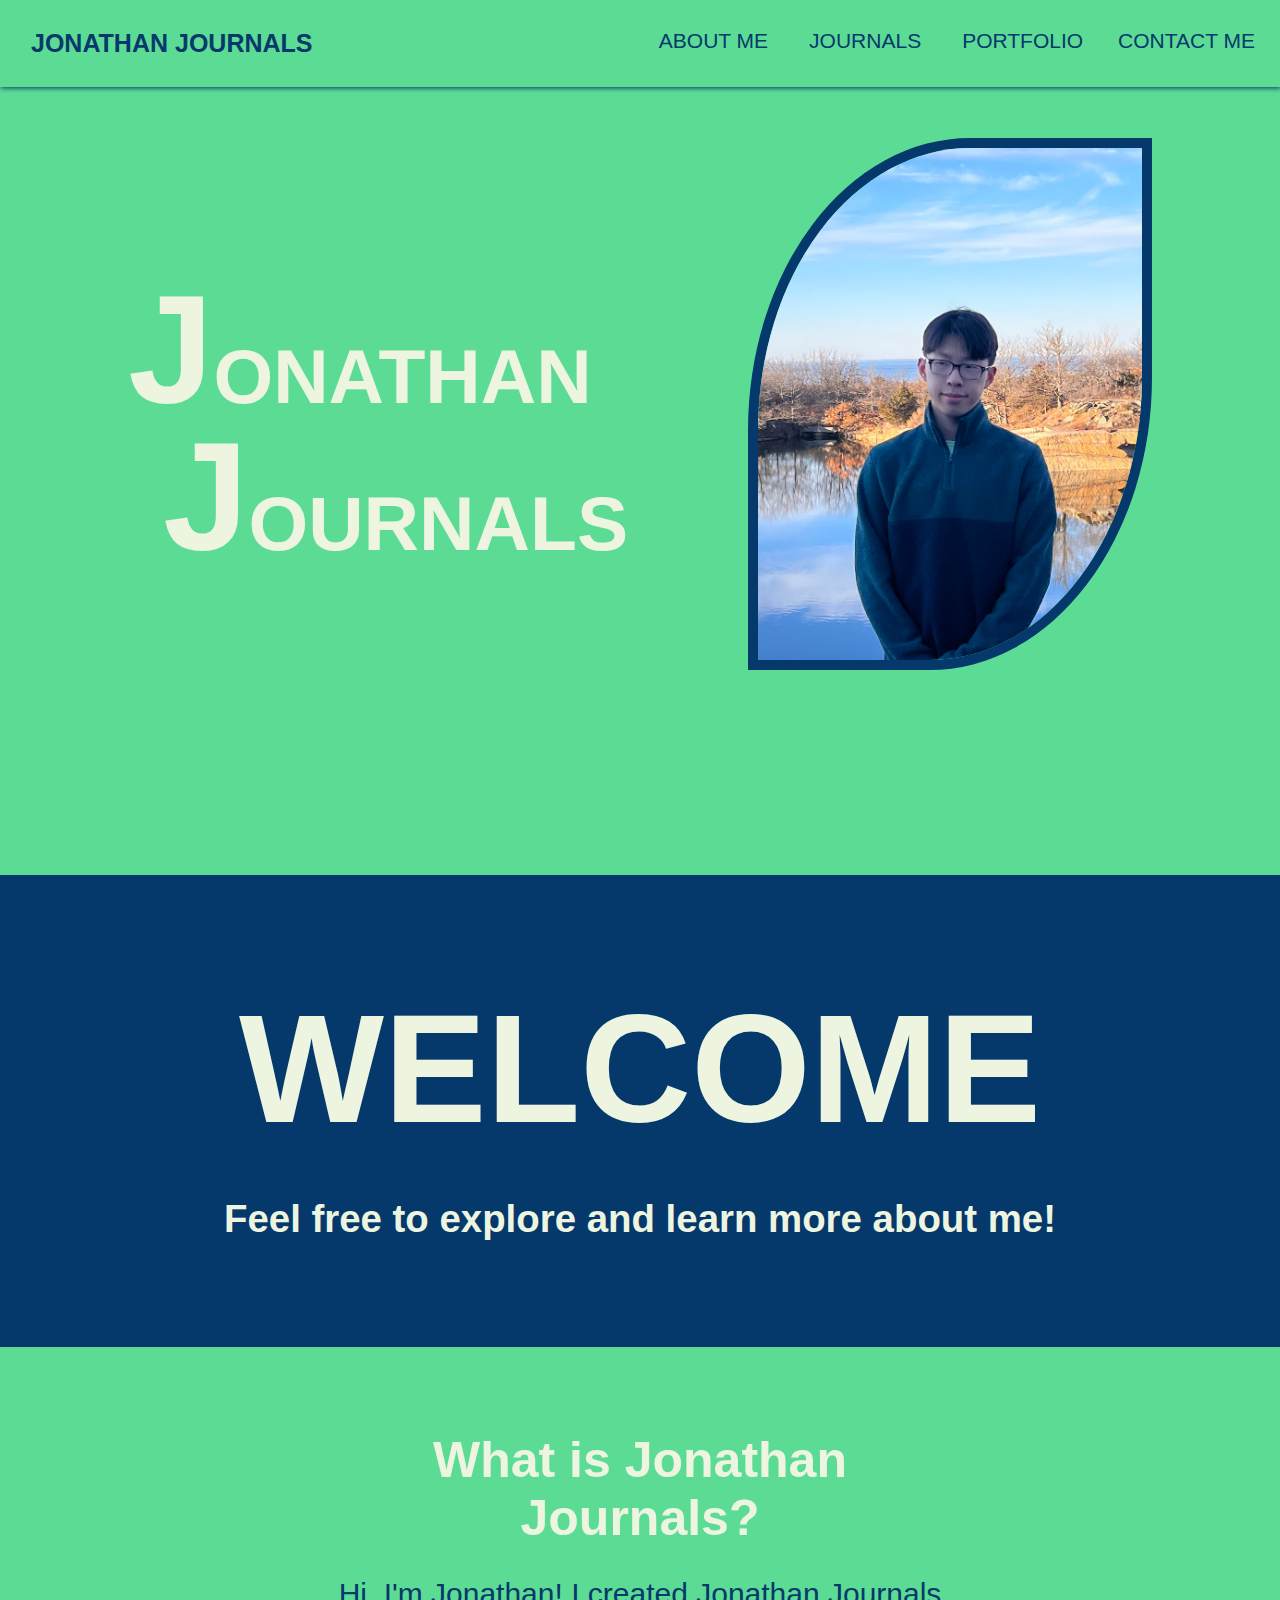
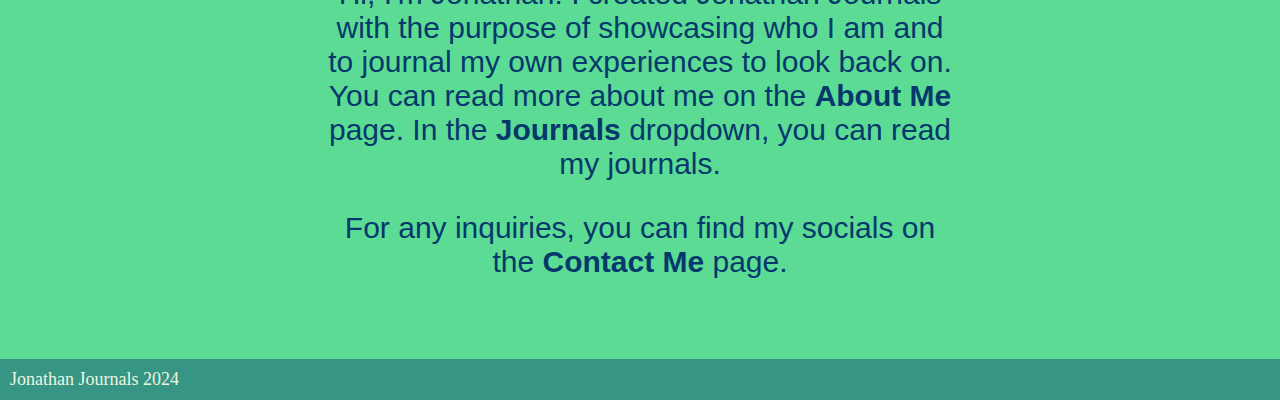
<file: index.html>
<DOCTYPE html>
<html>
    
    <head>
        <meta charset="utf-8">
        <meta name="author" content="Jonathan">
        <title>Jonathan's Journal</title>
        <link href="css/style.css" rel="stylesheet">
    </head>
    
    <body>
        <div class="core">
            <header class="top-section">
                <div class="home">
                    <a href="index.html">Jonathan Journals</a>
                </div>
                <div class="pages">
                    <a href="contact.html">Contact Me</a>
                    <a href="portfolio.html">Portfolio</a>
                    <div class="dropdown">
                        <button>Journals</button>
                        <div class="content">
                            <a href="journal1.html">Journal 1</a>
                            <a href="journal2.html">Journal 2</a>
                            <a href="journal3.html">Journal 3</a>
                            <a href="journal4.html">Journal 4</a>
                        </div>
                    </div>
                    <a href="aboutme.html">About Me</a>
                </div>
            </header>

            <div class="container">
                <section>
                    <div class="fp-container">
                        <h1 class="front-page">
                            <p class="home-name"><span class="big-text">J</span>ONATHAN</p>
                            <p class="home-title"><span class="big-text">J</span>OURNALS</p>
                        </h1>
                        <img class="image" src="img/IMG_7080.jpg">
                    </div>
                </section>
            </div>

            <section class="welcome">
                <p class="w-text"><span class="big-text">WELCOME</span></p>
                <p class="w-text">Feel free to explore and learn more about me!</p>
            </section>

            <section class="description">
                <h1 class="d1">What is Jonathan Journals?</h1>
                <p class="r1">Hi, I'm Jonathan! I created Jonathan Journals with the purpose of showcasing who I am and to journal my own experiences to look back on. You can read more about me on the <strong>About Me</strong> page. In the <strong>Journals</strong> dropdown, you can read my journals.</strong></p>
                <p class="r1">For any inquiries, you can find my socials on the <strong>Contact Me</strong> page.</p>
            </section>

            <footer>Jonathan Journals 2024</footer>
        </div>
    </body>
    
</html>
</file>
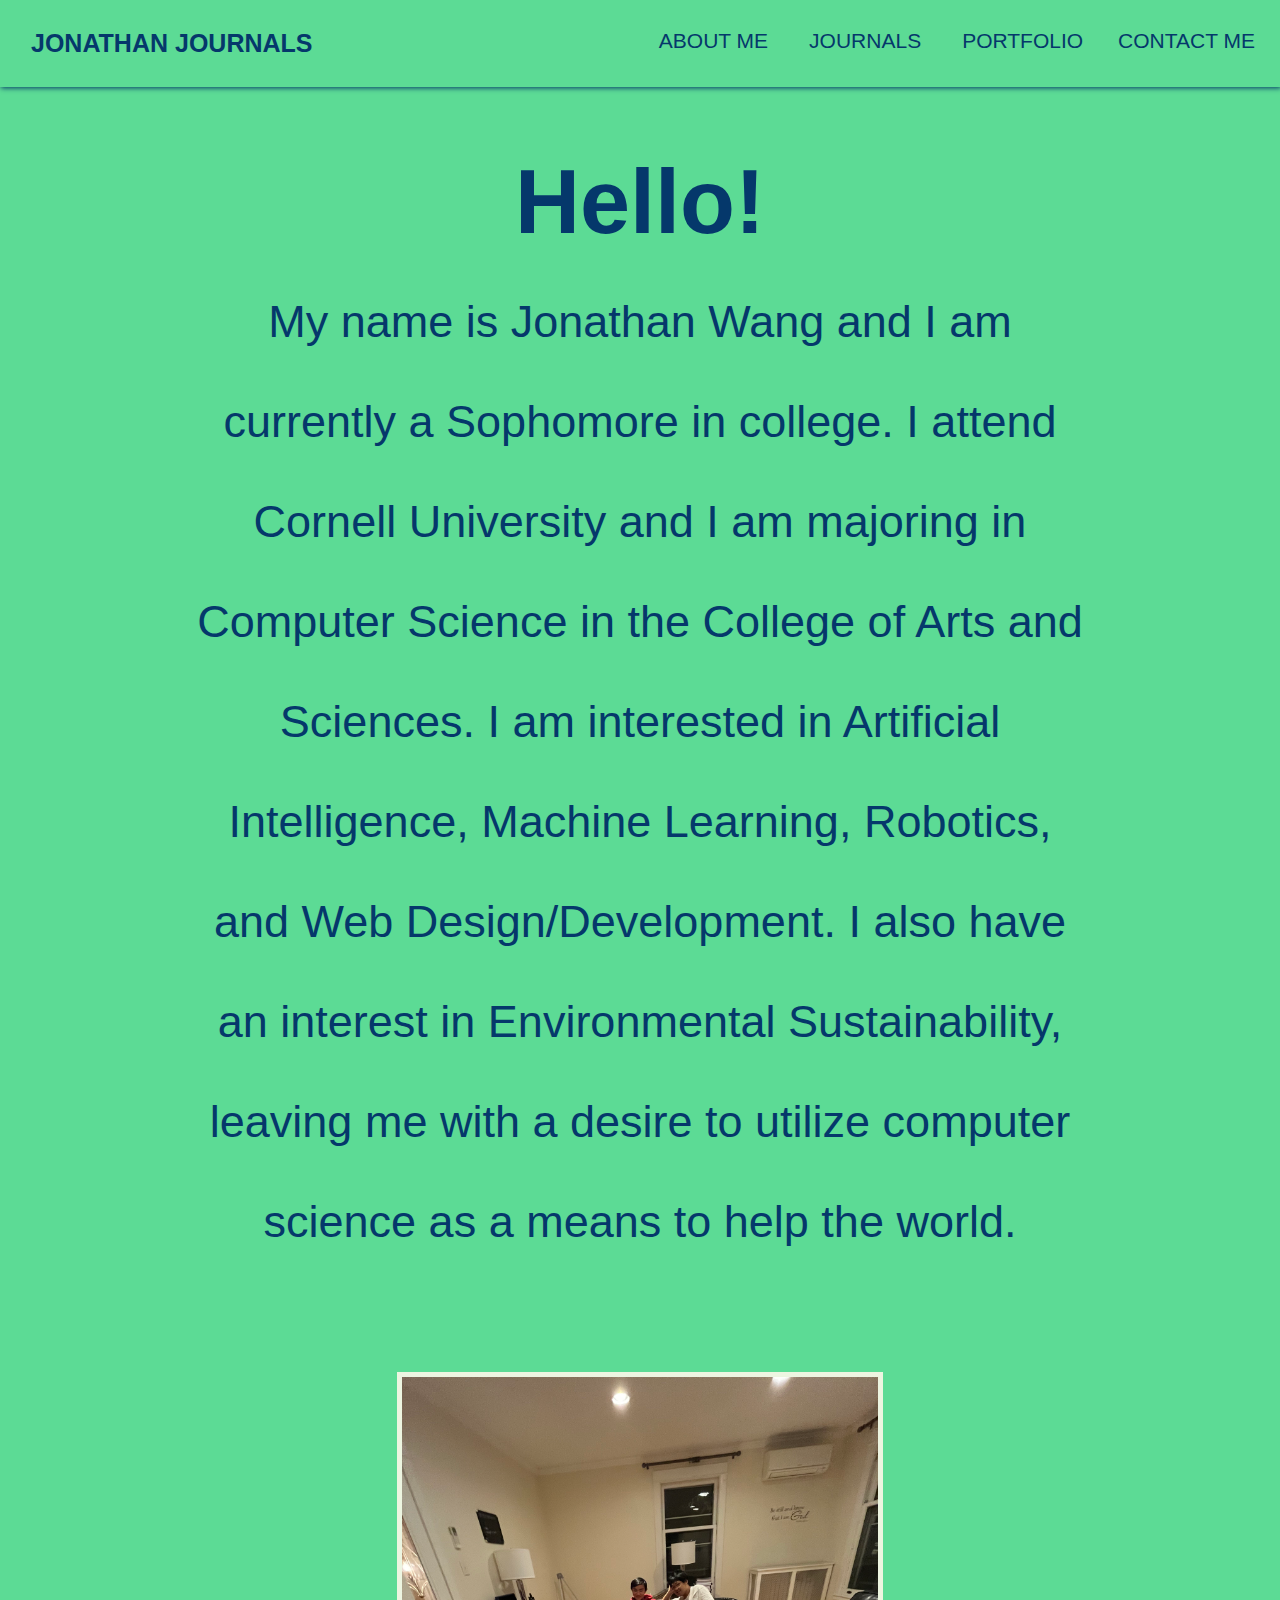
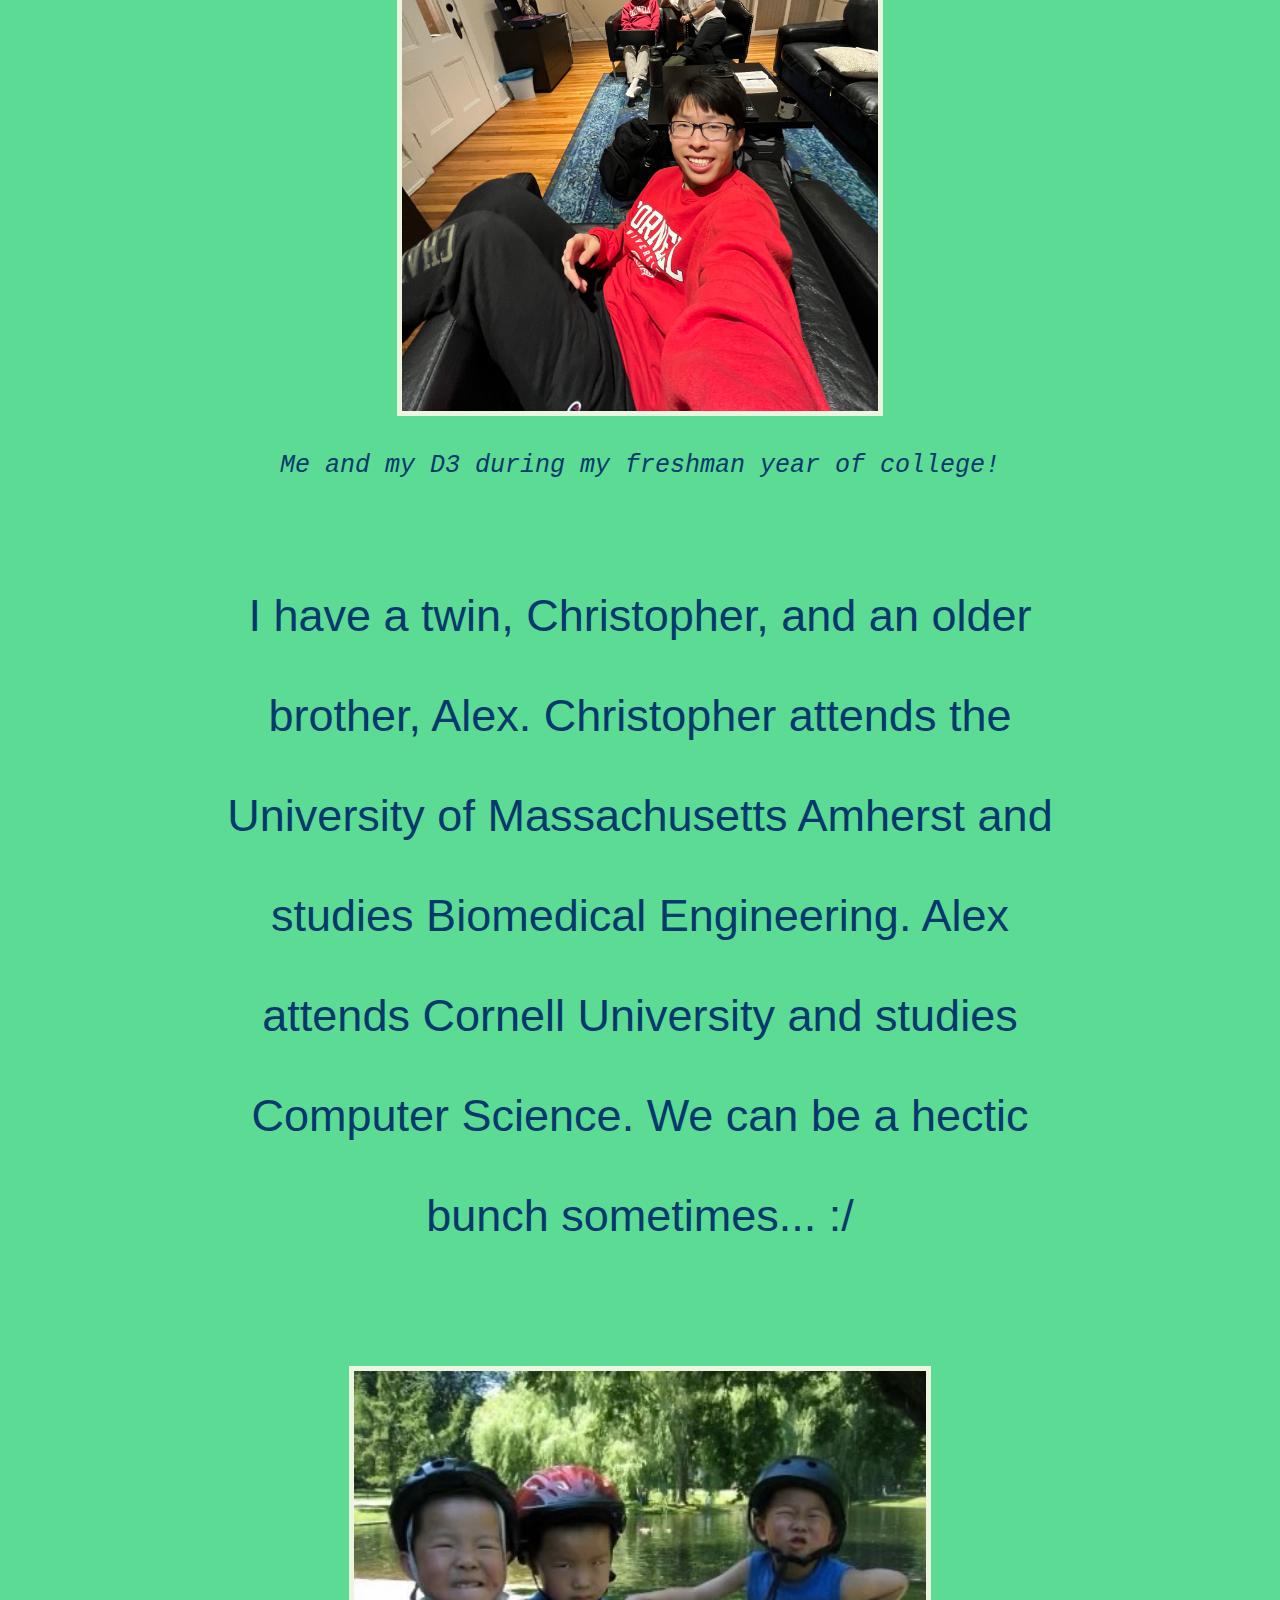
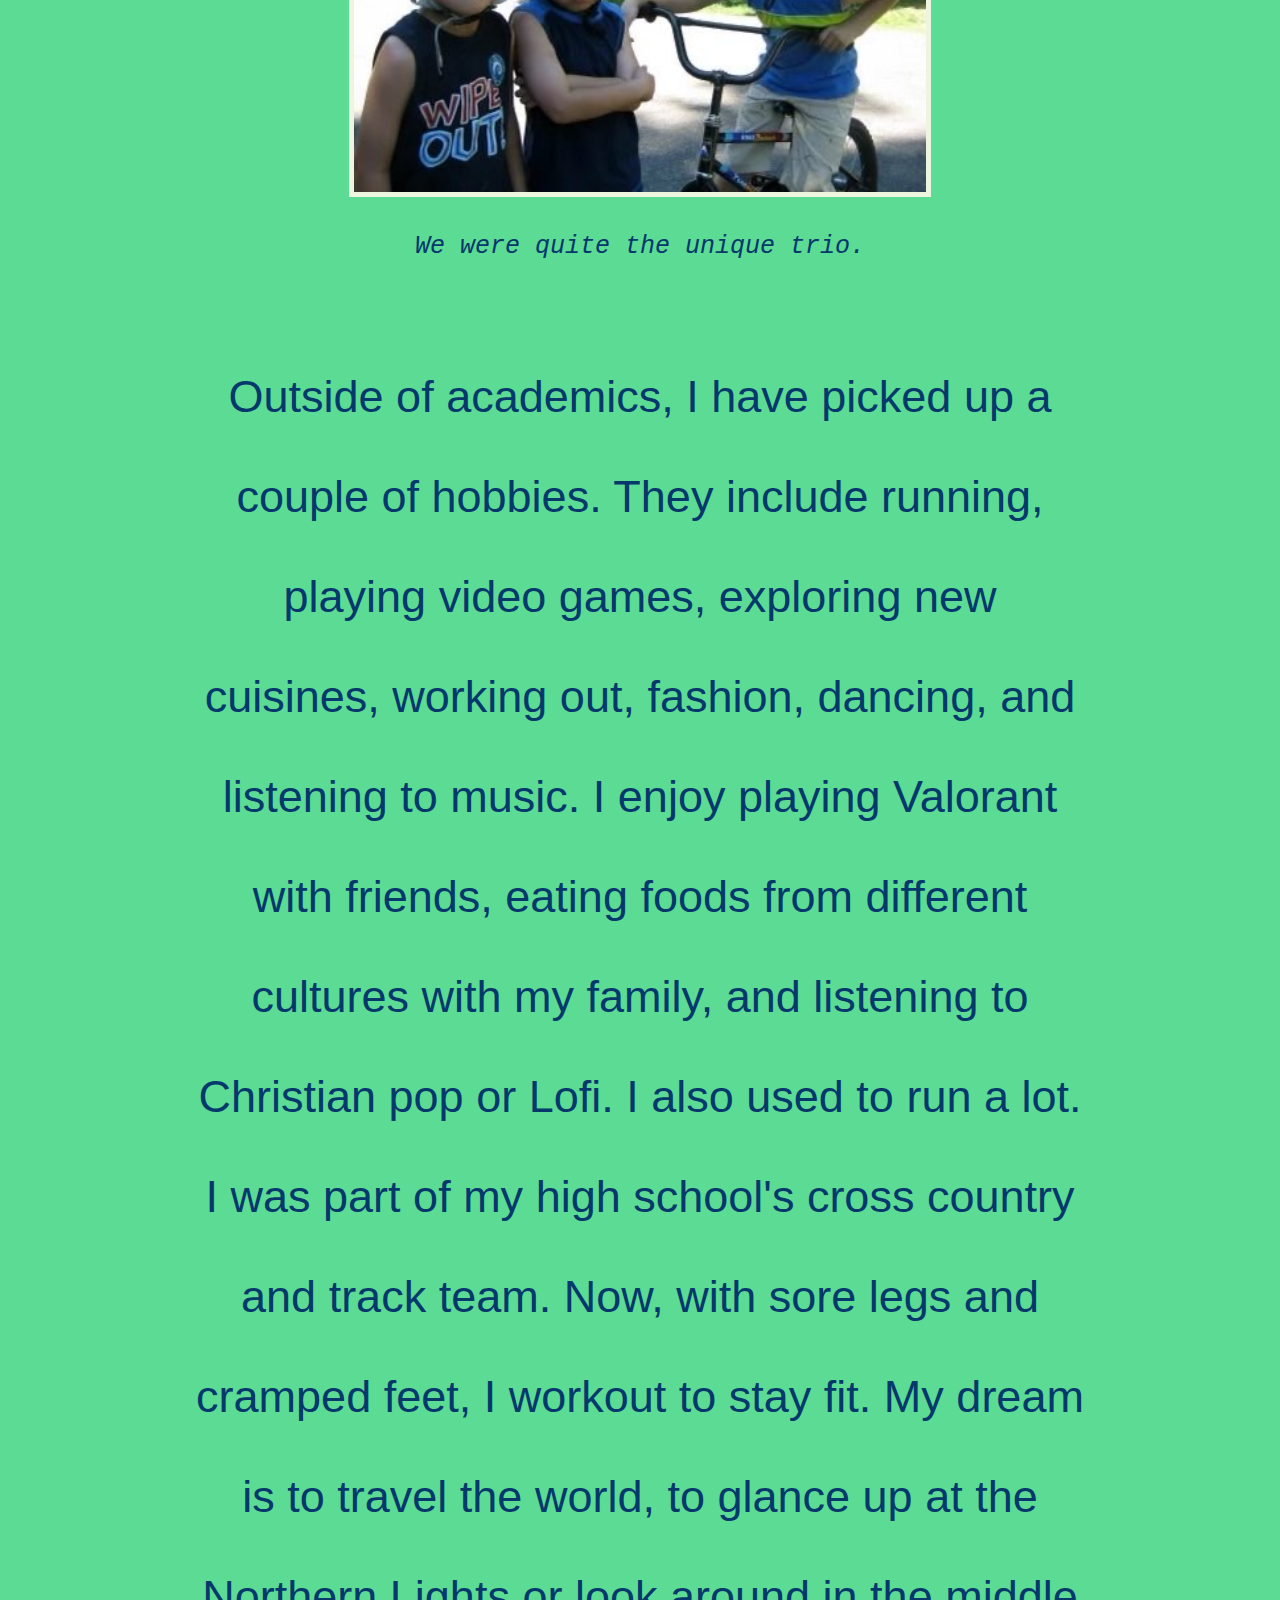
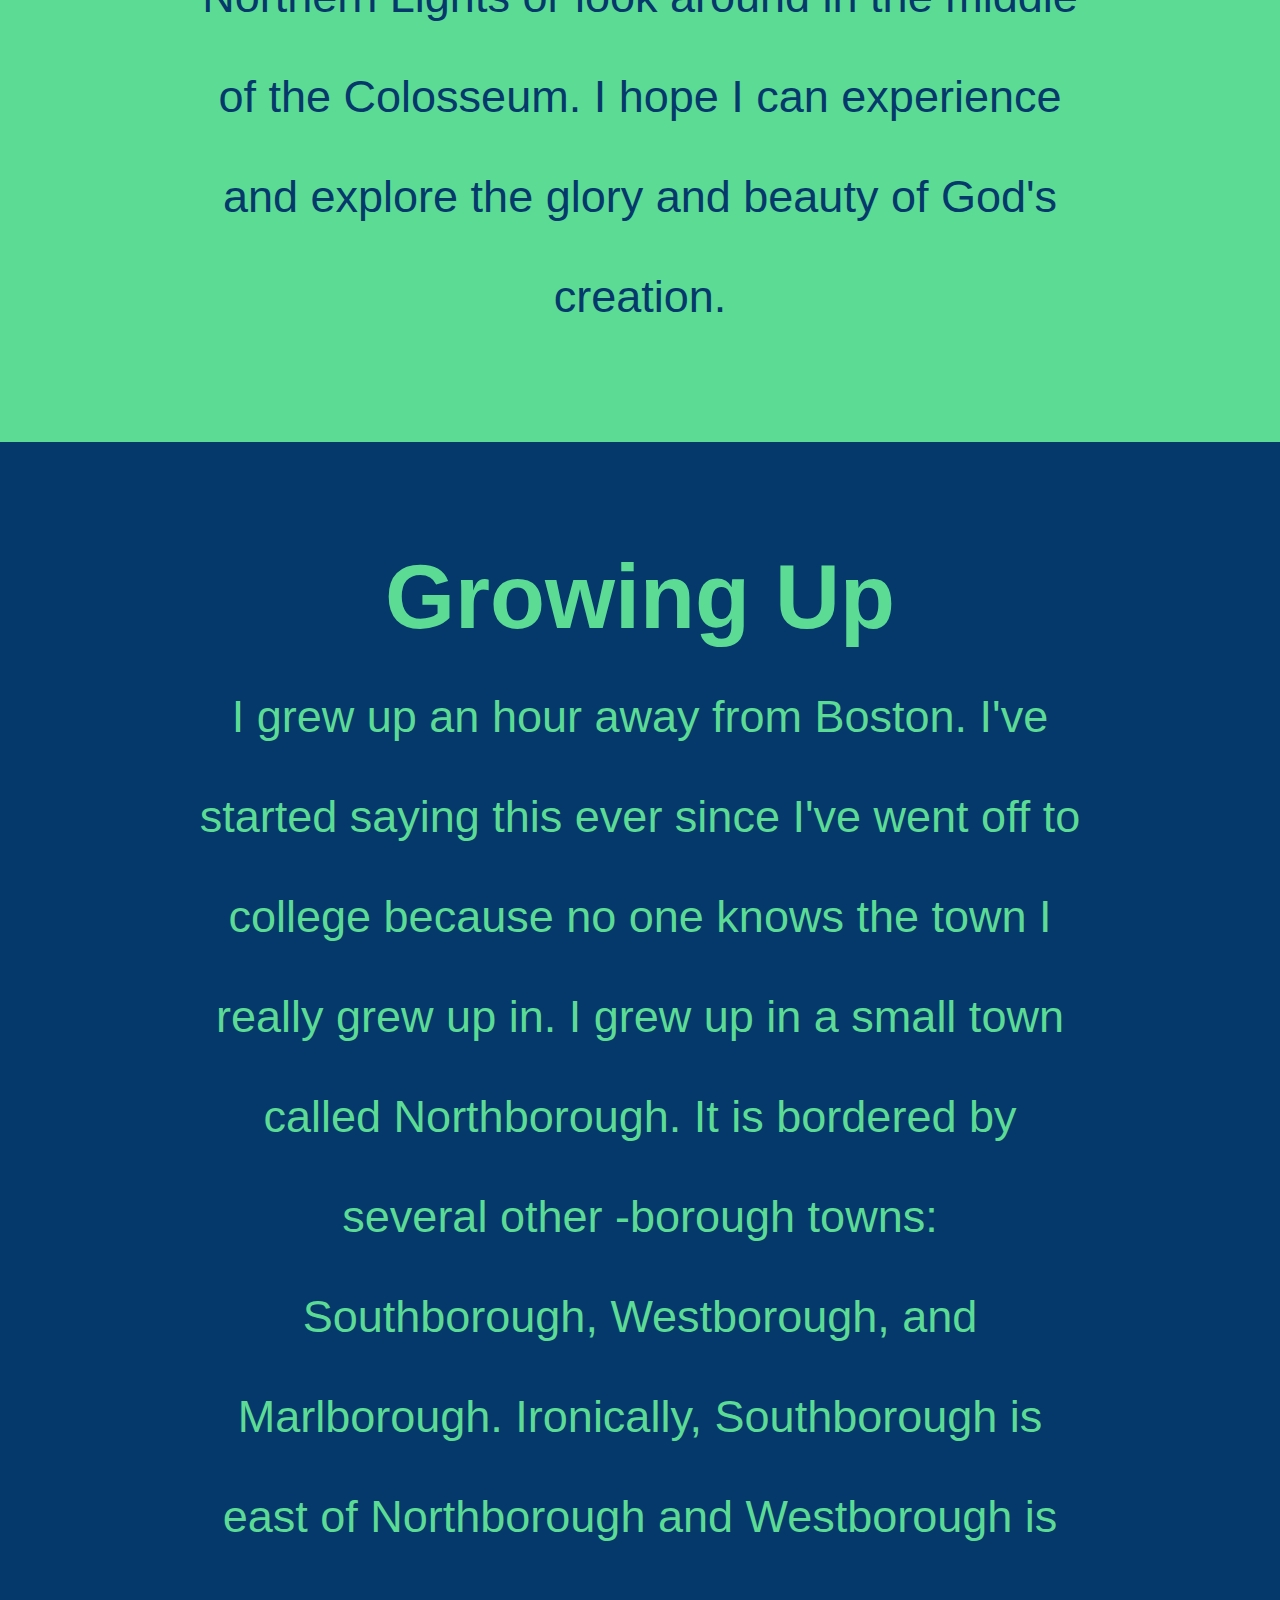
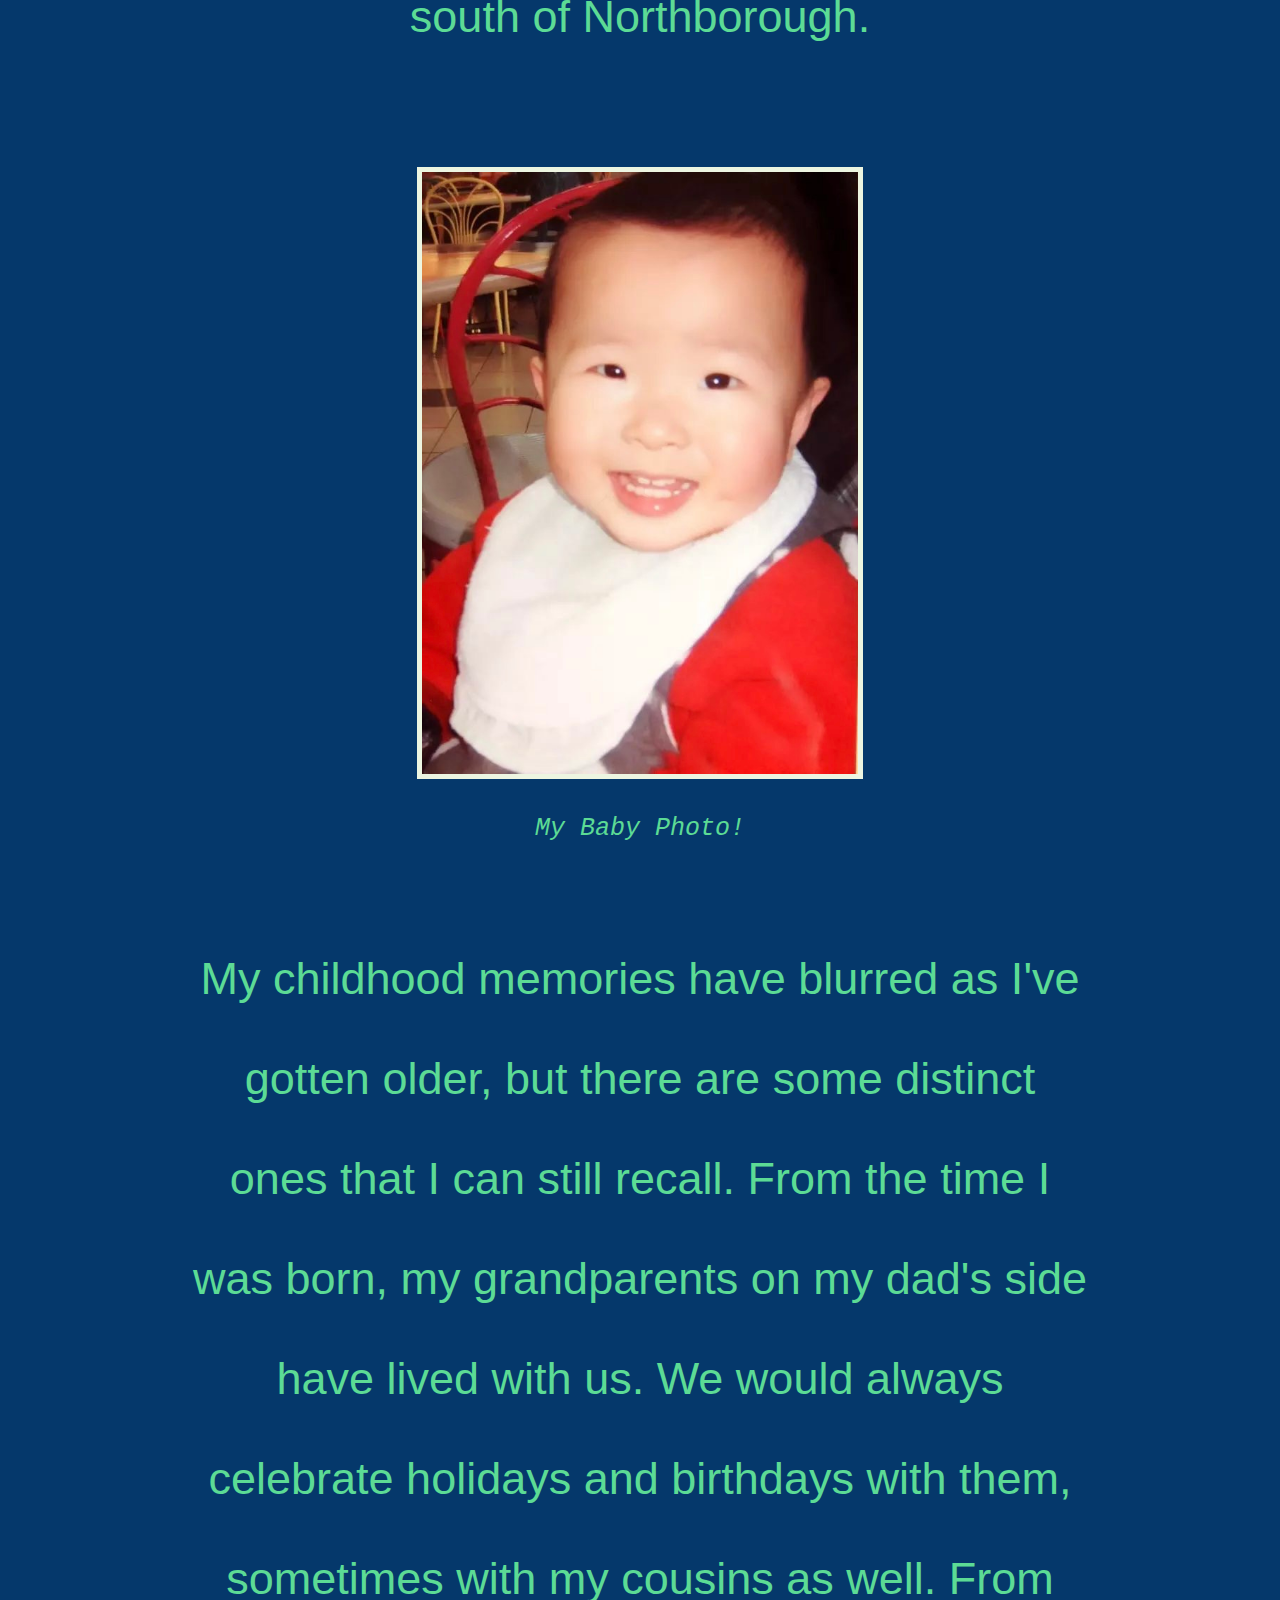
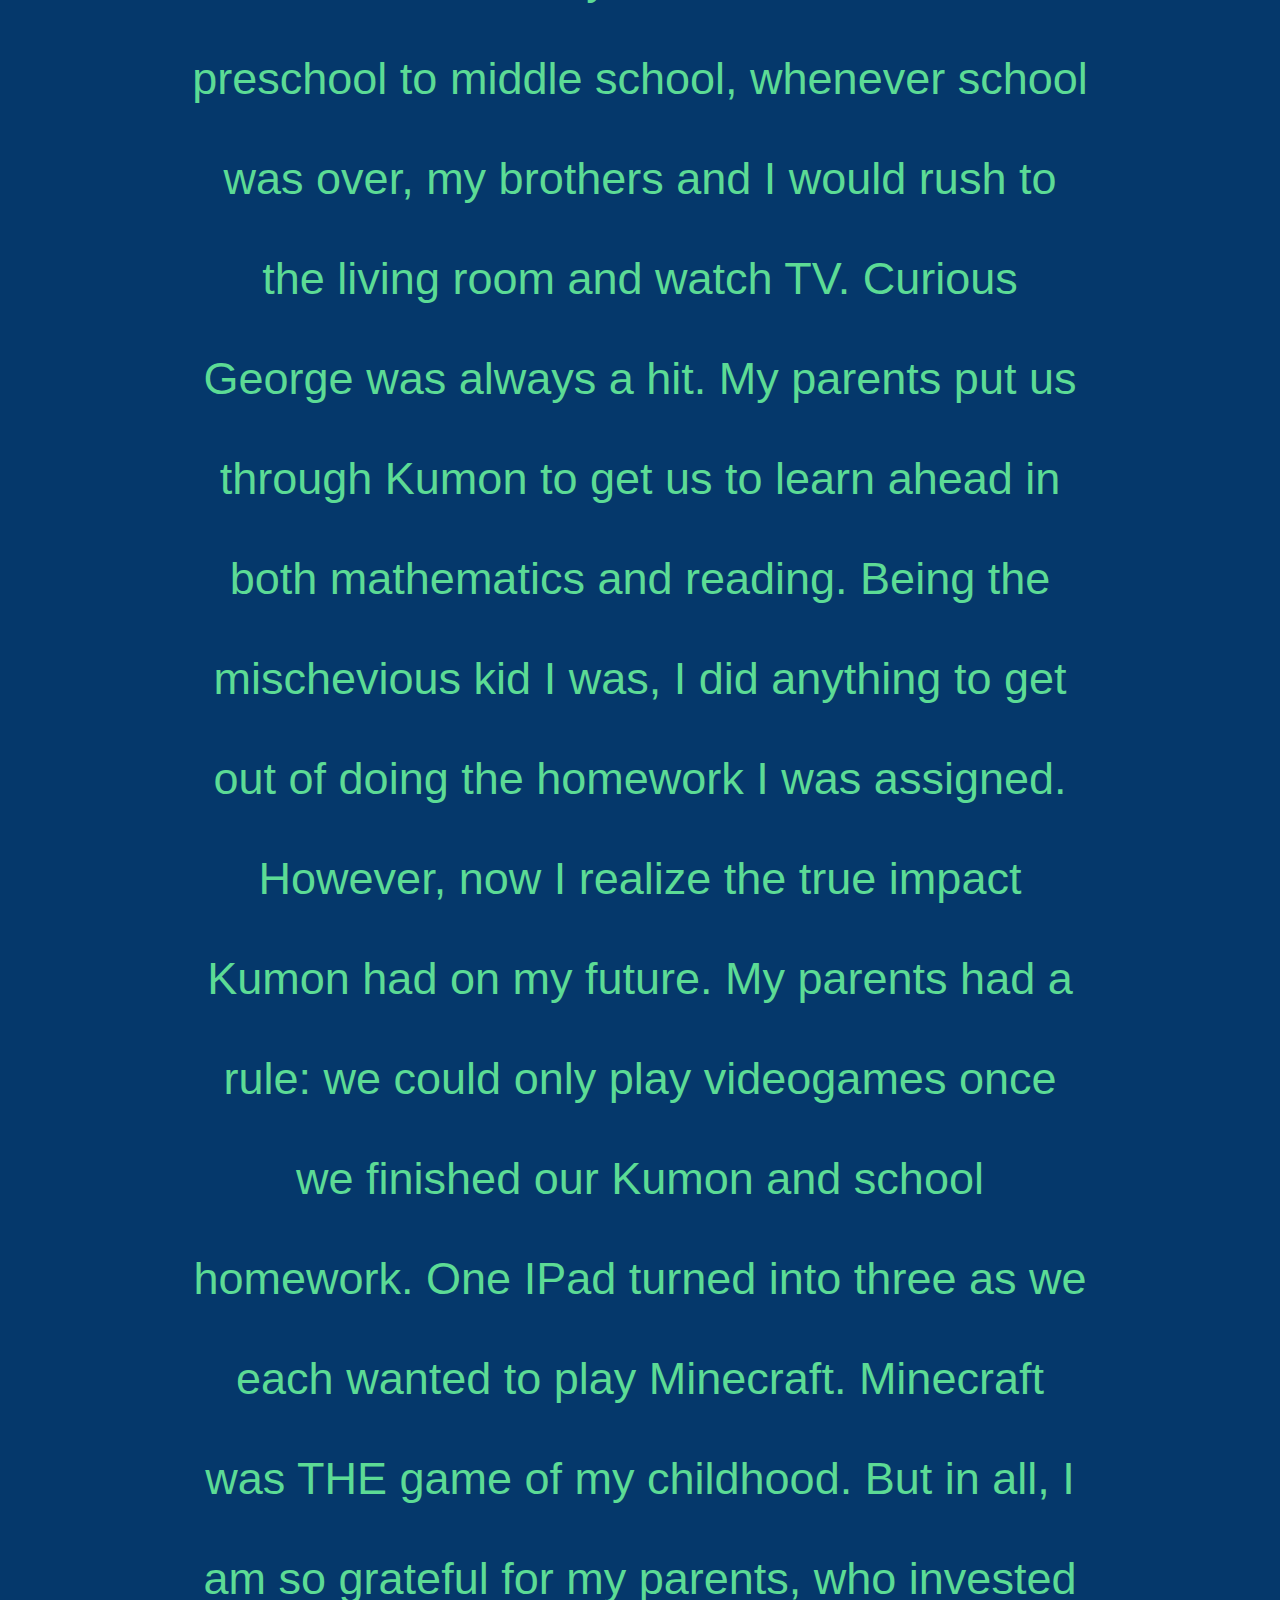
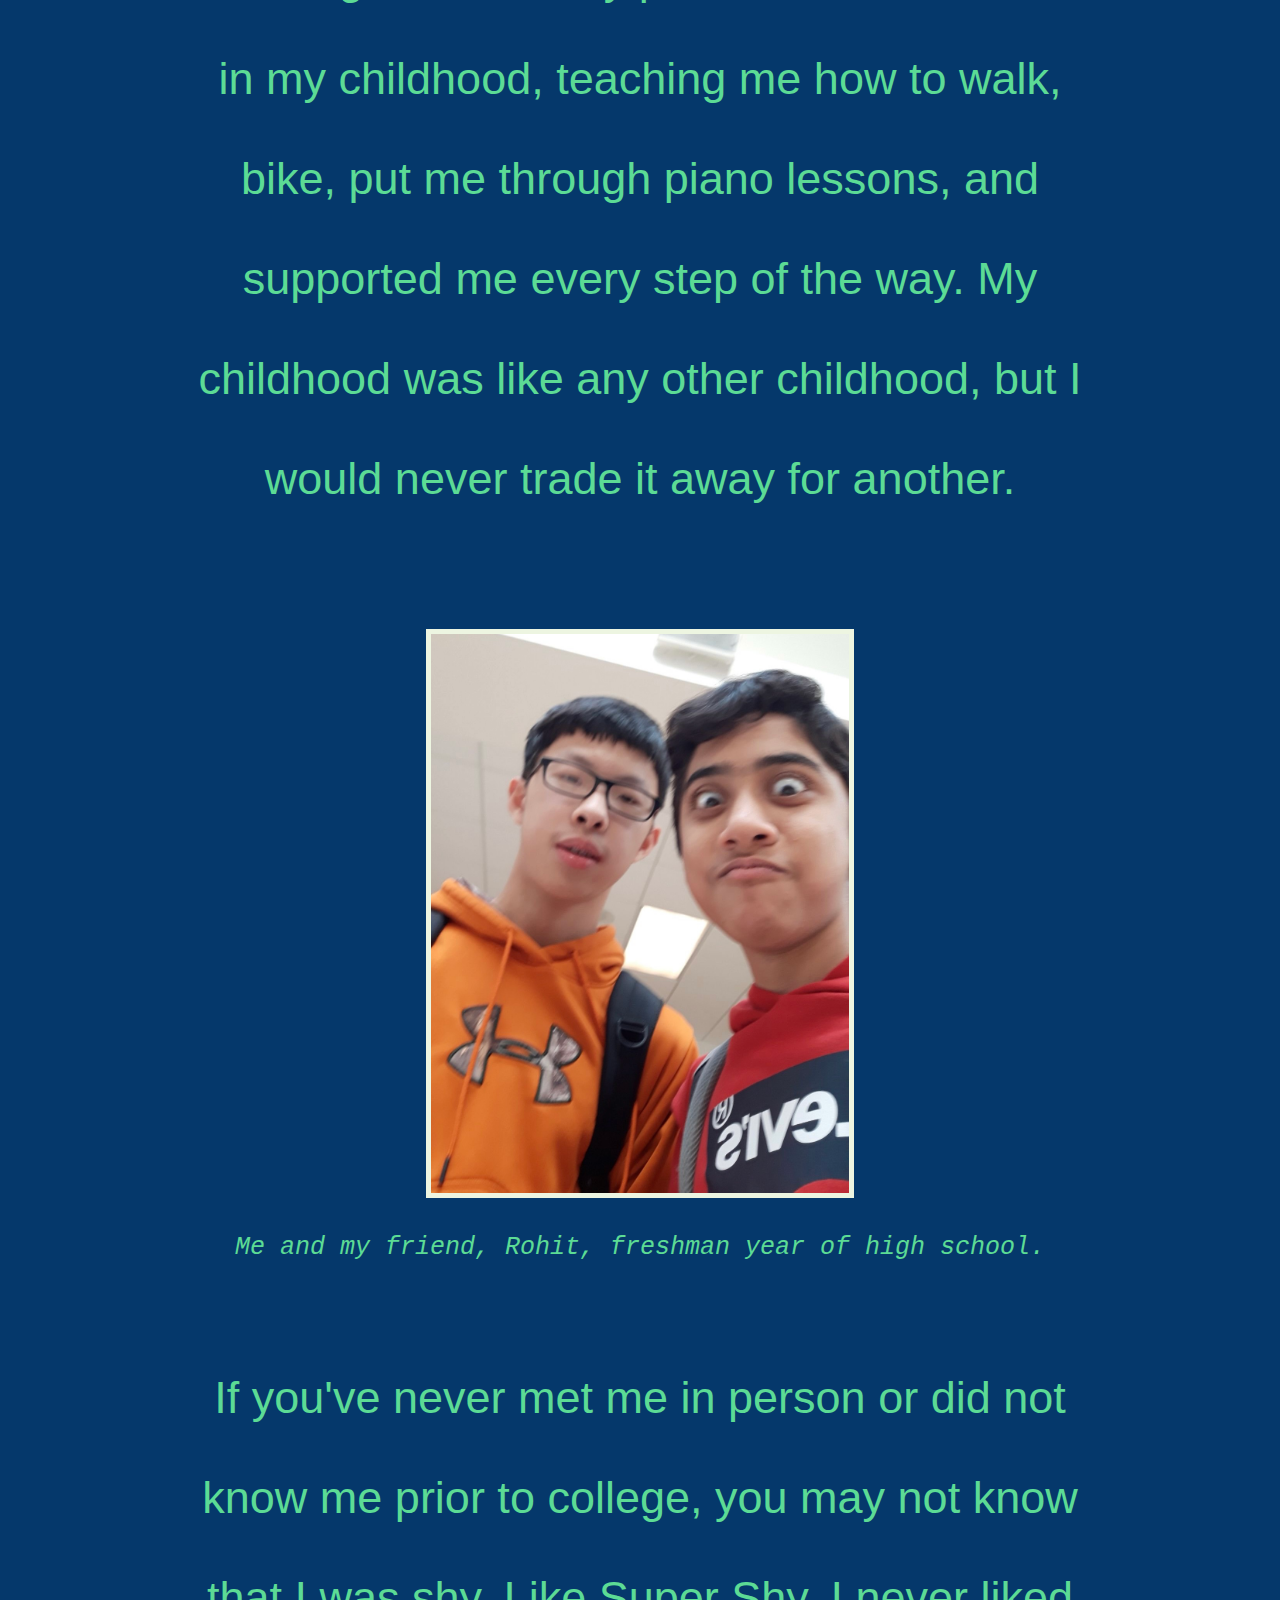
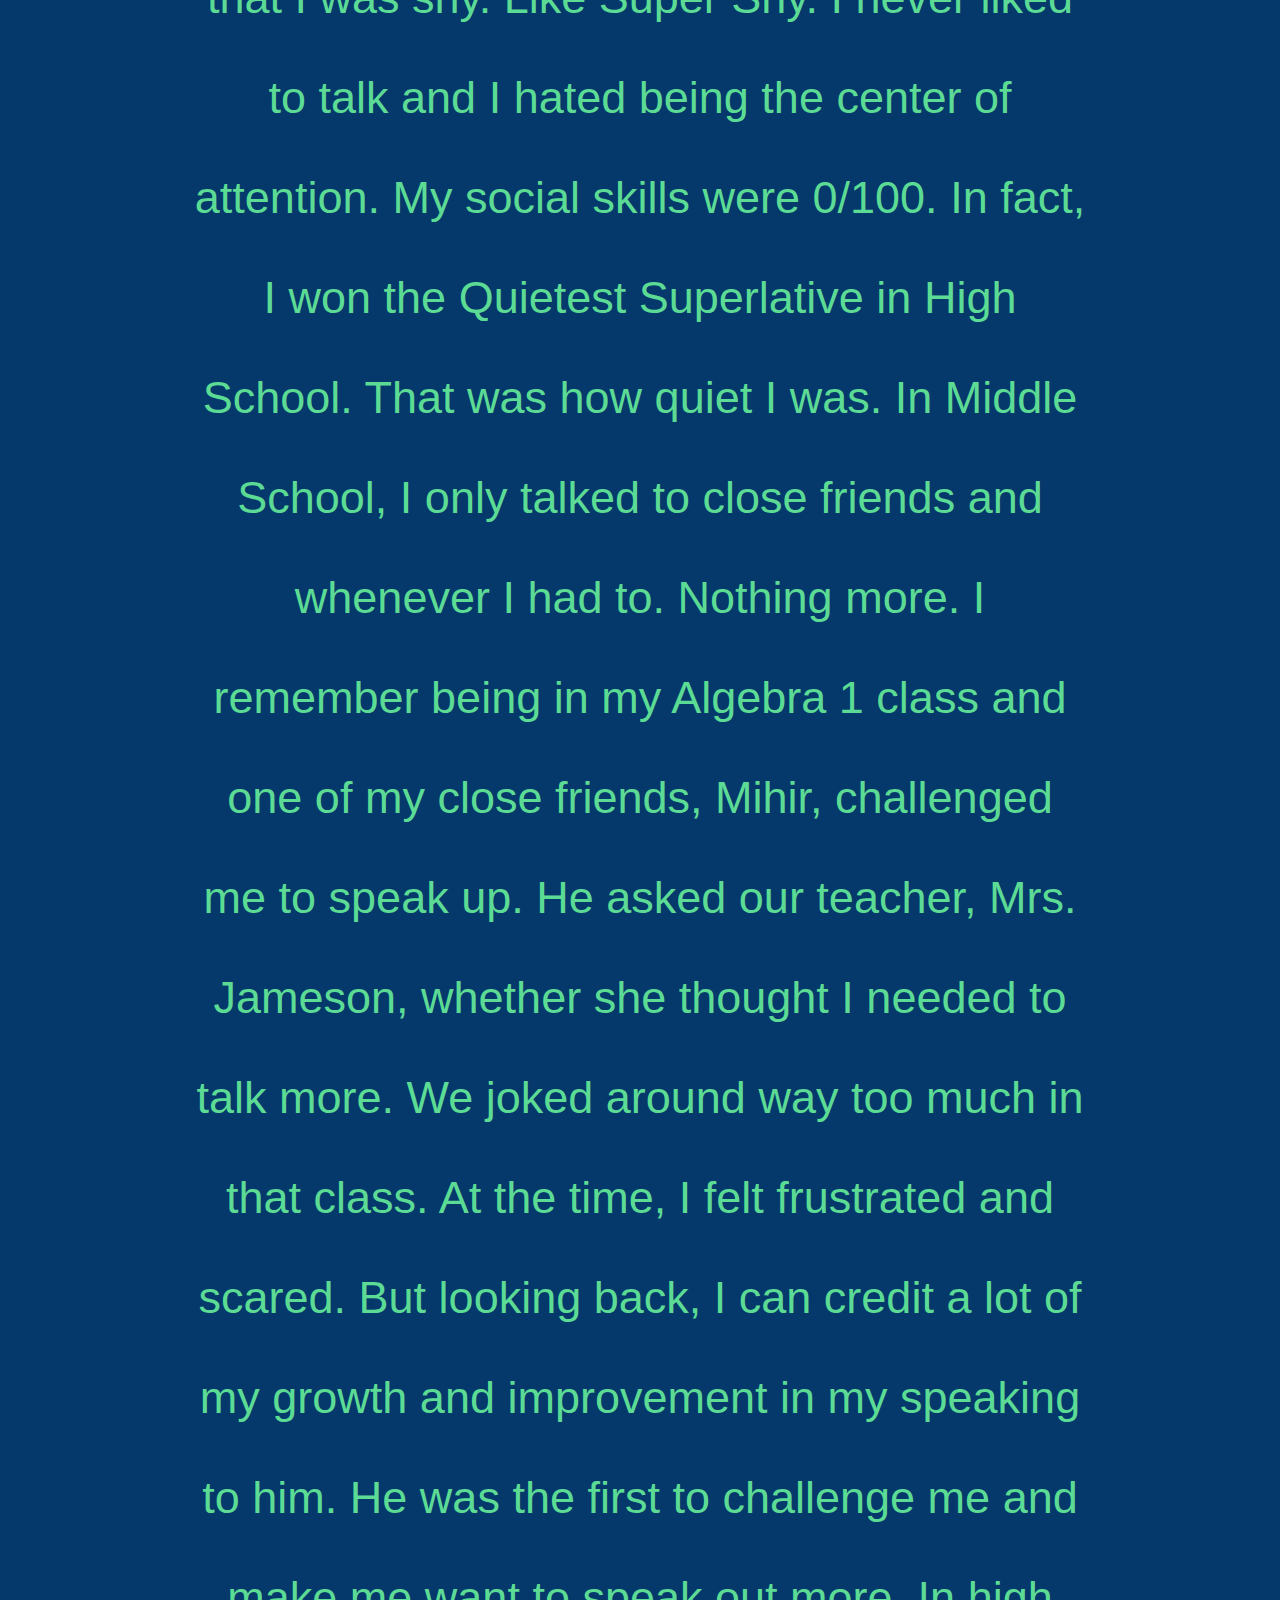
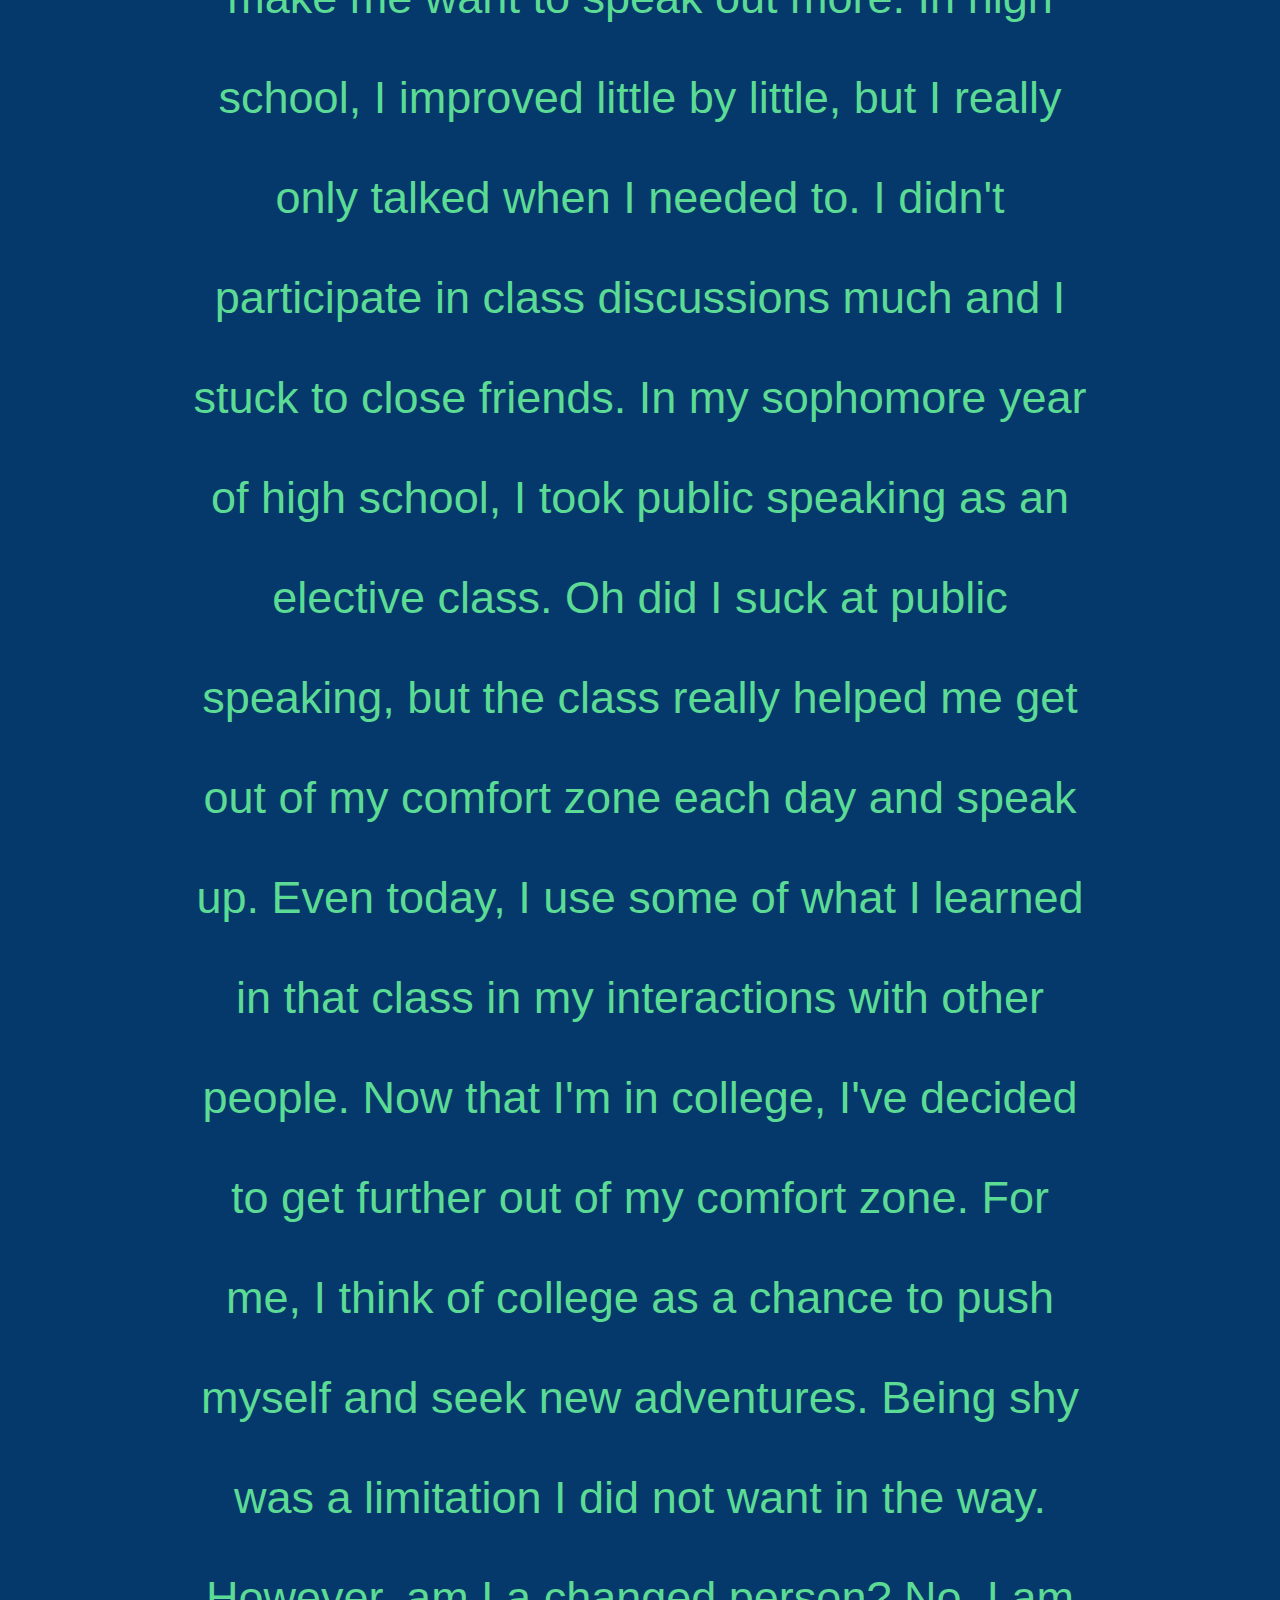
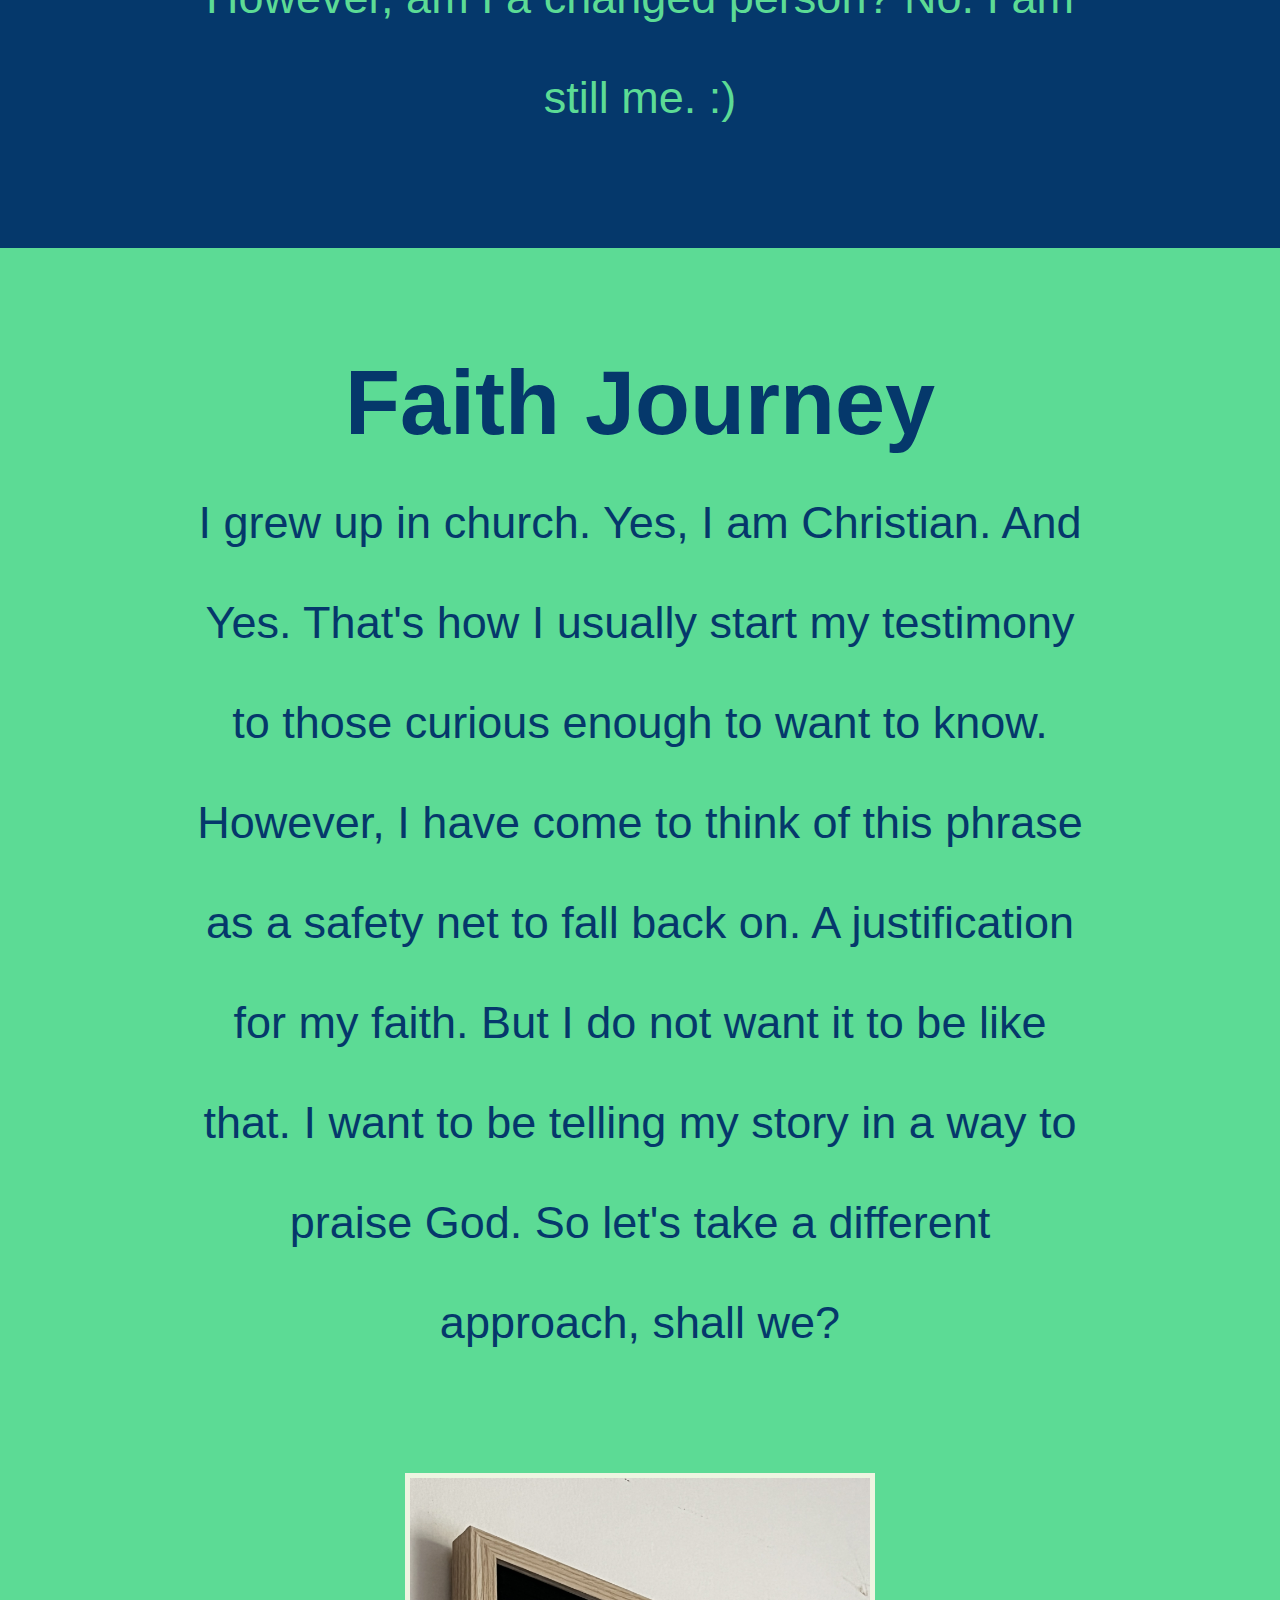
<file: aboutme.html>
<!DOCTYPE html>
<html>
    
    <head>
        <meta charset="utf-8">
        <meta name="author" content="Jonathan">
        <title>Jonathan's Journal</title>
        <link href="css/style.css" rel="stylesheet">
    </head>
    
    <body>
        <div class="core">
            <header class="top-section">
                <div class="home">
                    <a href="index.html">Jonathan Journals</a>
                </div>
                <div class="pages">
                    <a href="contact.html">Contact Me</a>
                    <a href="portfolio.html">Portfolio</a>
                    <div class="dropdown">
                        <button>Journals</button>
                        <div class="content">
                            <a href="journal1.html">Journal 1</a>
                            <a href="journal2.html">Journal 2</a>
                            <a href="journal3.html">Journal 3</a>
                            <a href="journal4.html">Journal 4</a>
                        </div>
                    </div>
                    <a href="aboutme.html">About Me</a>
                </div>
            </header>
            
            
            <div class="container">
                <section>
                    <div class="introduction">
                        <h1><p class="p1">Hello!</p></h1>                        
                        <p class="p1">My name is Jonathan Wang and I am currently a Sophomore in college. I attend Cornell University and I am majoring in Computer Science in the College of Arts and Sciences. I am interested in Artificial Intelligence, Machine Learning, Robotics, and Web Design/Development. I also have an interest in Environmental Sustainability, leaving me with a desire to utilize computer science as a means to help the world.</p>
                        <img src="img/d3.jpg" alt="Me and my D3 during my Freshman Year of college!" width="476" height="634"> 
                        <p class="caption">Me and my D3 during my freshman year of college!</p>
                        <p class="p2">I have a twin, Christopher, and an older brother, Alex. Christopher attends the University of Massachusetts Amherst and studies Biomedical Engineering. Alex attends Cornell University and studies Computer Science. We can be a hectic bunch sometimes... :/</p>
                        <img src="img/threebrothers.jpg" alt="We were quite the unique trio..." width="572.4" height="421.2">
                        <p class="caption">We were quite the unique trio.</p>
                        <p class="p3">Outside of academics, I have picked up a couple of hobbies. They include running, playing video games, exploring new cuisines, working out, fashion, dancing, and listening to music. I enjoy playing Valorant with friends, eating foods from different cultures with my family, and listening to Christian pop or Lofi. I also used to run a lot. I was part of my high school's cross country and track team. Now, with sore legs and cramped feet, I workout to stay fit. My dream is to travel the world, to glance up at the Northern Lights or look around in the middle of the Colosseum. I hope I can experience and explore the glory and beauty of God's creation.</p>
                    </div>
                    <div class="childhood">
                        <h1><p class="p1">Growing Up</p></h1>
                        <p class="p1">I grew up an hour away from Boston. I've started saying this ever since I've went off to college because no one knows the town I really grew up in. I grew up in a small town called Northborough. It is bordered by several other -borough towns: Southborough, Westborough, and Marlborough. Ironically, Southborough is east of Northborough and Westborough is south of Northborough.</p>
                        <img src="img/IMG_9559.jpg" alt="My Baby Photo!" width="436.5" height="601.5">
                        <p class="caption">My Baby Photo!</p>                        
                        <p class="p2">My childhood memories have blurred as I've gotten older, but there are some distinct ones that I can still recall. From the time I was born, my grandparents on my dad's side have lived with us. We would always celebrate holidays and birthdays with them, sometimes with my cousins as well. From preschool to middle school, whenever school was over, my brothers and I would rush to the living room and watch TV. Curious George was always a hit. My parents put us through Kumon to get us to learn ahead in both mathematics and reading. Being the mischevious kid I was, I did anything to get out of doing the homework I was assigned. However, now I realize the true impact Kumon had on my future. My parents had a rule: we could only play videogames once we finished our Kumon and school homework. One IPad turned into three as we each wanted to play Minecraft. Minecraft was THE game of my childhood. But in all, I am so grateful for my parents, who invested in my childhood, teaching me how to walk, bike, put me through piano lessons, and supported me every step of the way. My childhood was like any other childhood, but I would never trade it away for another.</p>
                        <img src="img/freshie.JPG" alt="Me and my friend, Rohit, freshman year of high school." width="418.6" height="559">
                        <p class="caption">Me and my friend, Rohit, freshman year of high school.</p>                        
                        <p class="p3">If you've never met me in person or did not know me prior to college, you may not know that I was shy. Like Super Shy. I never liked to talk and I hated being the center of attention. My social skills were 0/100. In fact, I won the Quietest Superlative in High School. That was how quiet I was. In Middle School, I only talked to close friends and whenever I had to. Nothing more. I remember being in my Algebra 1 class and one of my close friends, Mihir, challenged me to speak up. He asked our teacher, Mrs. Jameson, whether she thought I needed to talk more. We joked around way too much in that class. At the time, I felt frustrated and scared. But looking back, I can credit a lot of my growth and improvement in my speaking to him. He was the first to challenge me and make me want to speak out more. In high school, I improved little by little, but I really only talked when I needed to. I didn't participate in class discussions much and I stuck to close friends. In my sophomore year of high school, I took public speaking as an elective class. Oh did I suck at public speaking, but the class really helped me get out of my comfort zone each day and speak up. Even today, I use some of what I learned in that class in my interactions with other people. Now that I'm in college, I've decided to get further out of my comfort zone. For me, I think of college as a chance to push myself and seek new adventures. Being shy was a limitation I did not want in the way. However, am I a changed person? No. I am still me. :)</p>
                    </div>
                    <div class="faith">
                        <h1><p class="p1">Faith Journey</p></h1>
                        <p class="p1">I grew up in church. Yes, I am Christian. And Yes. That's how I usually start my testimony to those curious enough to want to know. However, I have come to think of this phrase as a safety net to fall back on. A justification for my faith. But I do not want it to be like that. I want to be telling my story in a way to praise God. So let's take a different approach, shall we?</p>
                        <img src="img/romans1212.jpg" alt="One of my favorite verses, Romans 12:12." width="460" height="564">
                        <p class="caption">One of my favorite verses, Romans 12:12.</p>
                        <h3 class="date">April 9, 2023</h3>
                        <p class="p2">Palms sweating and my mind racing, I hear my name being called. <em>Jonathan Wang, Wang YiHeng.</em> I stand up and make my way up to the stage, everso glancing at the piece of paper in my hands. This piece of paper was my testimony. My proclomation of my faith journey. As I reached the stage center, where the lecturn stood, I placed the piece of paper down, glanced at the crowd before me, and took a deep breath.</p>
                        <img src="img/baptism.jpg" alt="My brother and I during our baptism in 2023." width="507" height="380">
                        <p class="caption">My brother and I during our baptism in 2023.</p>
                        <p class="p2">I'm kidding! My testimony will always start with "I grew up in church." Not because it is a justification of my faith nor a safety net to fall back on, but rather, it is where my faith journey started.</p>
                        <img src="img/vbs.jpg" alt="I was an MC for my church's VBS program in 2023." width="530" height="397.5">
                        <p class="caption">I was an MC for my church's VBS program in 2023.</p>
                        <p class="p2">I grew up in church. My parents, particularly my dad, brought me and my brothers to church every Sunday morning. Whether it was super warm outside or raining like there was no tomorrow, my dad always pushed us to get up and go. As I've grown up now and listened to the testimonies of my peers, I've realized there is a common theme: you never really take it seriously. I felt this... a lot. I would complain and make excuses the mornings when my dad would barge into the room me and my brothers shared and yell: "TIME FOR CHURCH!" at the top of his lungs. We would always ask for a couple of minutes and he would tell Alexa to create a timer. Yipee! Back to sleep we would go. I think being so relying on my parents pushing me to go to church made me take my faith much less seriously than I should have. Growing up, from preschool all the way to early high school, I volunteered at and attended multiple programs my church held, including Vacation Bible School, AWANA, etc. I would also go on retreats, such as Winter Teen Conference and Workcamp. I would get the occasional spiritual high, often fading away a week later. I had an unhealthy relationship with the Lord and I prioritized myself over following the Lord. I was naive and living for the desires of the flesh. I suffered from lust, idolation in the form of video games and grades, and my actions were not faithful. At this time, I thought I was doing everything right. I went to church, prayed before I went to bed, and read the bible occasionally. Now, was I following through with my actions in faith? No, I was not. I lived nearly 17 years of my life in this way until 2022, when church came back in-person after COVID.</p>
                        <img src="img/churchseniors.jpeg" alt="Senior night during a Friday night fellowship." width="530" height="397.5">
                        <p class="caption">Senior night during a Friday night fellowship.</p>
                        <p class="p2">2022 was the year that changed my life. From 2021-2022, Sunday service was a combination of hybrid or remote. I didn't see a lot of the poeple that used to go and, frankly, I never had close friends at church. It was a time where I strayed away from my faith farther than I ever had. I felt it. I thought I could do everything alone, on my own strength. Now, I know that I am nothing without God.</p>
                        <p class="verse"><strong>"I am the vine, you are the branches. He who abides in Me, and I in him, bears much fruit; for without Me you can do nothing." John 15:4-5.</strong></p> 
                        <p class="p2">A dark time in my life indeed. However, after summer ended, church slowly opened back up again in person and I started attending each week. We had hired a new pastor for the youth and he made a big impact on my faith journey. I think the community that was slowly formed week by week made me reflect on my own faith. I remember Friday nights, where we would pick apart bible passages and make observations and questions. All of this made me think about my faith and whether or not I was really a Christian. Was I living faithfully? Was I living for God and not for myself? These questions pushed me to really start living for the Lord and not for my own flesh and desires. Over time, I felt the community of the church and the impact it had on me was tremendous. People were encouraging, caring, and loving.I loved being in a community of believers. Fast forward to 2023. Around February or March, I was approached by my pastor's wife and asked about my faith journey. I further reflected and I remember her suggesting baptism. She told me that baptism was a public proclomation of faith. She asked me if I was ready to make that commitment. Within a couple of weeks, I approached my pastor after a Sunday service and said: "I want to be baptised." Perfect enough, the next baptism was on Easter Sunday, the day of Jesus's ressurection. In that moment and onwards, my heart was full of God's love. He showed me love through the community around me and gave me the push to live for Him instead of for the world. As I continue on into college, I've sought to live faithfully and continue to grow and mature in my faith and relationship with the Lord.</p>
                        <p class="verse"><strong>"Do not be anxious about anything, but in every situation, by prayer and petition, with thanksgiving, present your requests to God. And the peace of God, which transcends all understanding, will guard your hearts and your minds in Christ Jesus." Philippians 4:6-7 (NIV).</strong></p>
                    </div>
                </section>



            <footer>Jonathan Journals 2024</footer>
            </div>
        </div>
    </body>
    
</html>
</file>
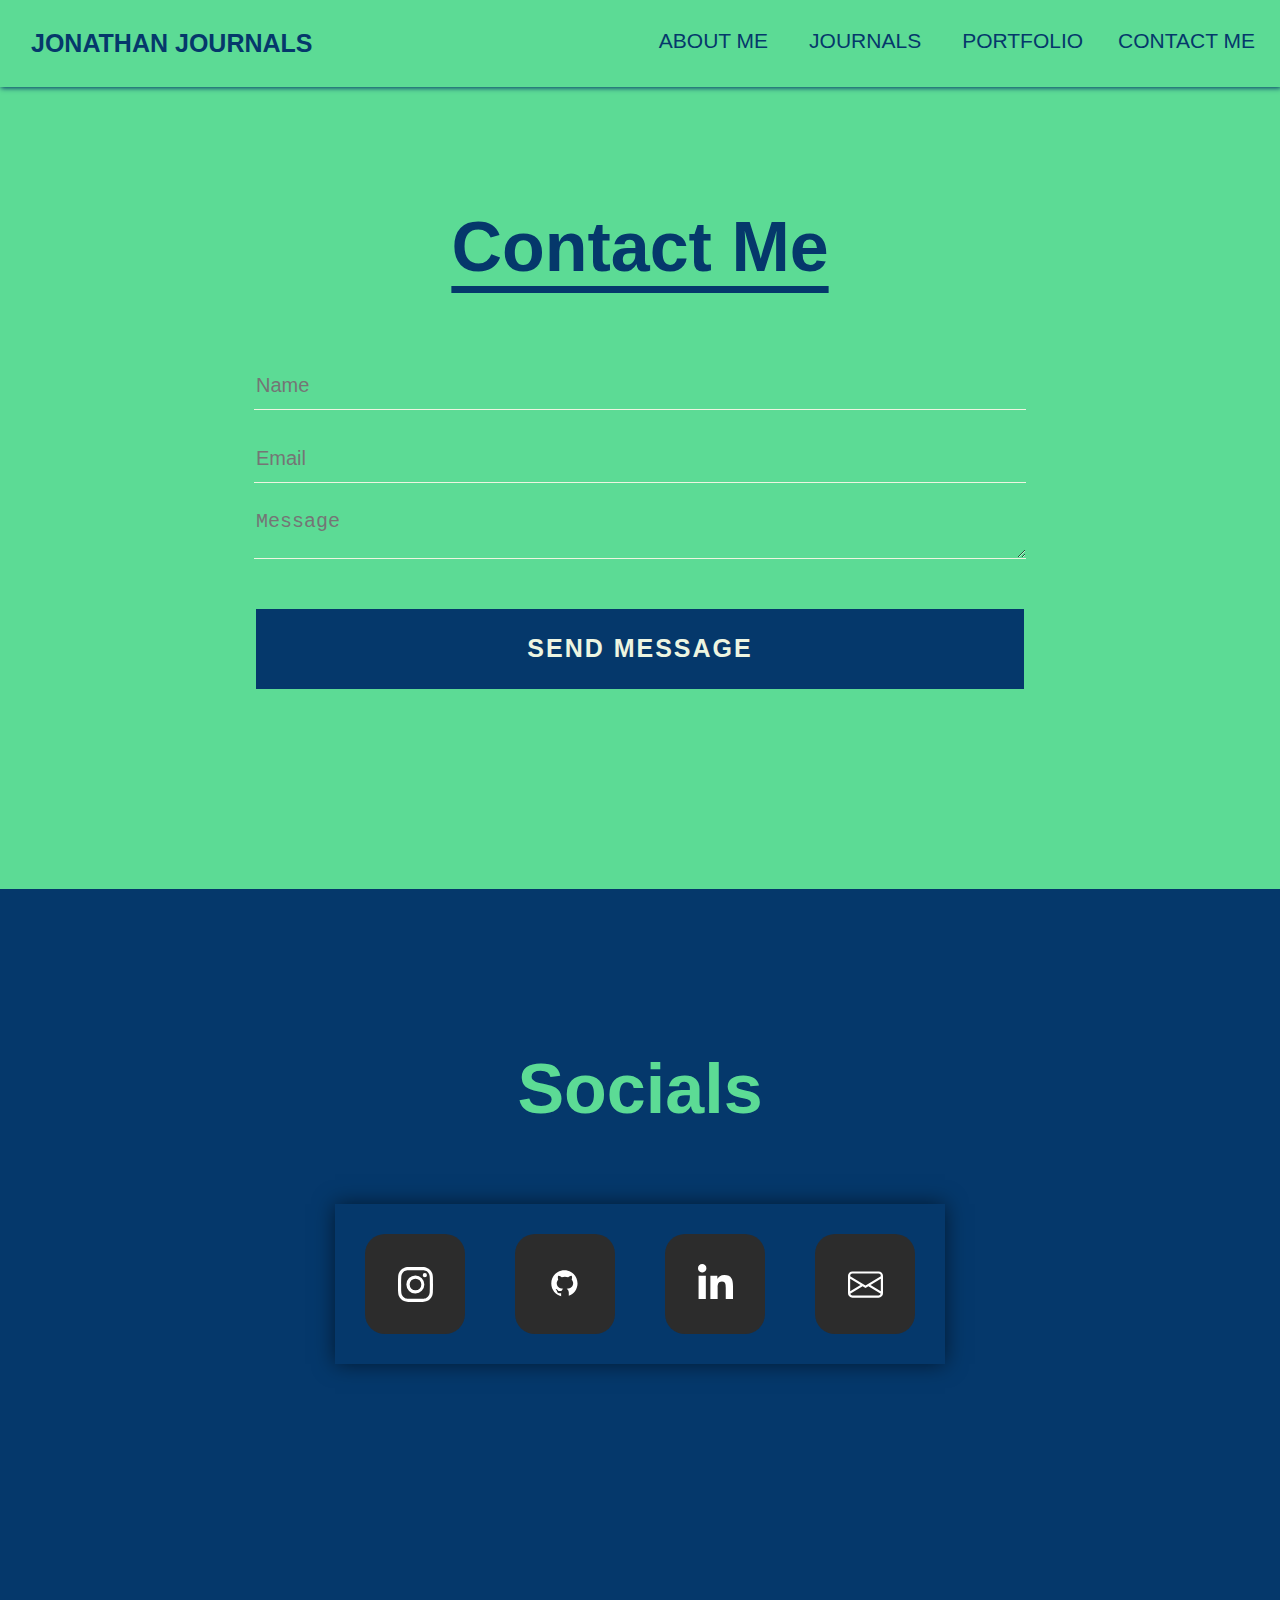
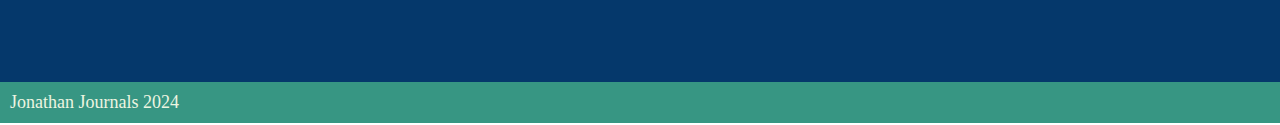
<file: contact.html>
<!DOCTYPE html>
<html>
    
    <head>
        <meta charset="utf-8">
        <meta name="author" content="Jonathan">
        <title>Jonathan's Journal</title>
        <link href="css/style.css" rel="stylesheet">
    </head>
    
    <body>
        <div class="core">
            <header class="top-section">
                <div class="home">
                    <a href="index.html">Jonathan Journals</a>
                </div>
                <div class="pages">
                    <a href="contact.html">Contact Me</a>
                    <a href="portfolio.html">Portfolio</a>
                    <div class="dropdown">
                        <button>Journals</button>
                        <div class="content">
                            <a href="journal1.html">Journal 1</a>
                            <a href="journal2.html">Journal 2</a>
                            <a href="journal3.html">Journal 3</a>
                            <a href="journal4.html">Journal 4</a>
                        </div>
                    </div>
                    <a href="aboutme.html">About Me</a>
                </div>
            </header>
            
            
            <div class="container">
                
                <div class="contact-form">
                    <div class="contact-text">
                        <h1>Contact Me</h1>
                    </div>
                    <form id="contact-form"" method="post" action="">
                    <input name="name" type="text" class="form-control" placeholder="Name" required>
                    <br>
                    <input name="email" type="email" class="form-control" placeholder="Email" required>
                    <br>

                        <textarea name="message" class="form-control" placeholder="Message" row="4" required></textarea>
                        <br>

                        <input type="submit" class="form-control submit" value="SEND MESSAGE">

                    </form>

                <div class="socials">
                    <div class="socials-text">
                        <h1>Socials</h1>
                    </div>
                    <div class="card">
                        <a class="socialContainer containerOne" href="https://www.instagram.com/jonathanywang/?hl=en" target="_blank">
                          <svg viewBox="0 0 16 16" class="socialSvg instagramSvg">
                            <path
                              d="M8 0C5.829 0 5.556.01 4.703.048 3.85.088 3.269.222 2.76.42a3.917 3.917 0 0 0-1.417.923A3.927 3.927 0 0 0 .42 2.76C.222 3.268.087 3.85.048 4.7.01 5.555 0 5.827 0 8.001c0 2.172.01 2.444.048 3.297.04.852.174 1.433.372 1.942.205.526.478.972.923 1.417.444.445.89.719 1.416.923.51.198 1.09.333 1.942.372C5.555 15.99 5.827 16 8 16s2.444-.01 3.298-.048c.851-.04 1.434-.174 1.943-.372a3.916 3.916 0 0 0 1.416-.923c.445-.445.718-.891.923-1.417.197-.509.332-1.09.372-1.942C15.99 10.445 16 10.173 16 8s-.01-2.445-.048-3.299c-.04-.851-.175-1.433-.372-1.941a3.926 3.926 0 0 0-.923-1.417A3.911 3.911 0 0 0 13.24.42c-.51-.198-1.092-.333-1.943-.372C10.443.01 10.172 0 7.998 0h.003zm-.717 1.442h.718c2.136 0 2.389.007 3.232.046.78.035 1.204.166 1.486.275.373.145.64.319.92.599.28.28.453.546.598.92.11.281.24.705.275 1.485.039.843.047 1.096.047 3.231s-.008 2.389-.047 3.232c-.035.78-.166 1.203-.275 1.485a2.47 2.47 0 0 1-.599.919c-.28.28-.546.453-.92.598-.28.11-.704.24-1.485.276-.843.038-1.096.047-3.232.047s-2.39-.009-3.233-.047c-.78-.036-1.203-.166-1.485-.276a2.478 2.478 0 0 1-.92-.598 2.48 2.48 0 0 1-.6-.92c-.109-.281-.24-.705-.275-1.485-.038-.843-.046-1.096-.046-3.233 0-2.136.008-2.388.046-3.231.036-.78.166-1.204.276-1.486.145-.373.319-.64.599-.92.28-.28.546-.453.92-.598.282-.11.705-.24 1.485-.276.738-.034 1.024-.044 2.515-.045v.002zm4.988 1.328a.96.96 0 1 0 0 1.92.96.96 0 0 0 0-1.92zm-4.27 1.122a4.109 4.109 0 1 0 0 8.217 4.109 4.109 0 0 0 0-8.217zm0 1.441a2.667 2.667 0 1 1 0 5.334 2.667 2.667 0 0 1 0-5.334z"
                            ></path>
                          </svg>
                        </a>
                      
                        <a class="socialContainer containerTwo" href="https://github.com/jonathanywang" target="_blank">
                          <svg viewBox="0 0 32 32" class="socialSvg githubSvg">
                            <path
                              d="M15,3C8.373,3,3,8.373,3,15c0,5.623,3.872,10.328,9.092,11.63C12.036,26.468,12,26.28,12,26.047v-2.051 c-0.487,0-1.303,0-1.508,0c-0.821,0-1.551-0.353-1.905-1.009c-0.393-0.729-0.461-1.844-1.435-2.526 c-0.289-0.227-0.069-0.486,0.264-0.451c0.615,0.174,1.125,0.596,1.605,1.222c0.478,0.627,0.703,0.769,1.596,0.769 c0.433,0,1.081-0.025,1.691-0.121c0.328-0.833,0.895-1.6,1.588-1.962c-3.996-0.411-5.903-2.399-5.903-5.098 c0-1.162,0.495-2.286,1.336-3.233C9.053,10.647,8.706,8.73,9.435,8c1.798,0,2.885,1.166,3.146,1.481C13.477,9.174,14.461,9,15.495,9 c1.036,0,2.024,0.174,2.922,0.483C18.675,9.17,19.763,8,21.565,8c0.732,0.731,0.381,2.656,0.102,3.594 c0.836,0.945,1.328,2.066,1.328,3.226c0,2.697-1.904,4.684-5.894,5.097C18.199,20.49,19,22.1,19,23.313v2.734 c0,0.104-0.023,0.179-0.035,0.268C23.641,24.676,27,20.236,27,15C27,8.373,21.627,3,15,3z"
                            ></path>
                          </svg>
                        </a>
                      
                        <a class="socialContainer containerThree" href="https://www.linkedin.com/in/jonathan-wang-3838b1241/" target="_blank">
                          <svg viewBox="0 0 448 512" class="socialSvg linkedinSvg">
                            <path
                              d="M100.28 448H7.4V148.9h92.88zM53.79 108.1C24.09 108.1 0 83.5 0 53.8a53.79 53.79 0 0 1 107.58 0c0 29.7-24.1 54.3-53.79 54.3zM447.9 448h-92.68V302.4c0-34.7-.7-79.2-48.29-79.2-48.29 0-55.69 37.7-55.69 76.7V448h-92.78V148.9h89.08v40.8h1.3c12.4-23.5 42.69-48.3 87.88-48.3 94 0 111.28 61.9 111.28 142.3V448z"
                            ></path>
                          </svg>
                        </a>
                      
                        <a class="socialContainer containerFour" href="mailto:jonathanywang05@gmail.com">
                          <svg viewBox="0 0 16 16" class="socialSvg gmailSvg">
                            <path
                              d="M0 4a2 2 0 0 1 2-2h12a2 2 0 0 1 2 2v8a2 2 0 0 1-2 2H2a2 2 0 0 1-2-2zm2-1a1 1 0 0 0-1 1v.217l7 4.2 7-4.2V4a1 1 0 0 0-1-1zm13 2.383-4.708 2.825L15 11.105zm-.034 6.876-5.64-3.471L8 9.583l-1.326-.795-5.64 3.47A1 1 0 0 0 2 13h12a1 1 0 0 0 .966-.741M1 11.105l4.708-2.897L1 5.383z"
                            ></path>
                          </svg>
                        </a>
                      </div>
                      
                    <p></p>


                </div>
                </div>
                    



            <footer>Jonathan Journals 2024</footer>
            </div>
        </div>
    </body>
    
</html>
</file>
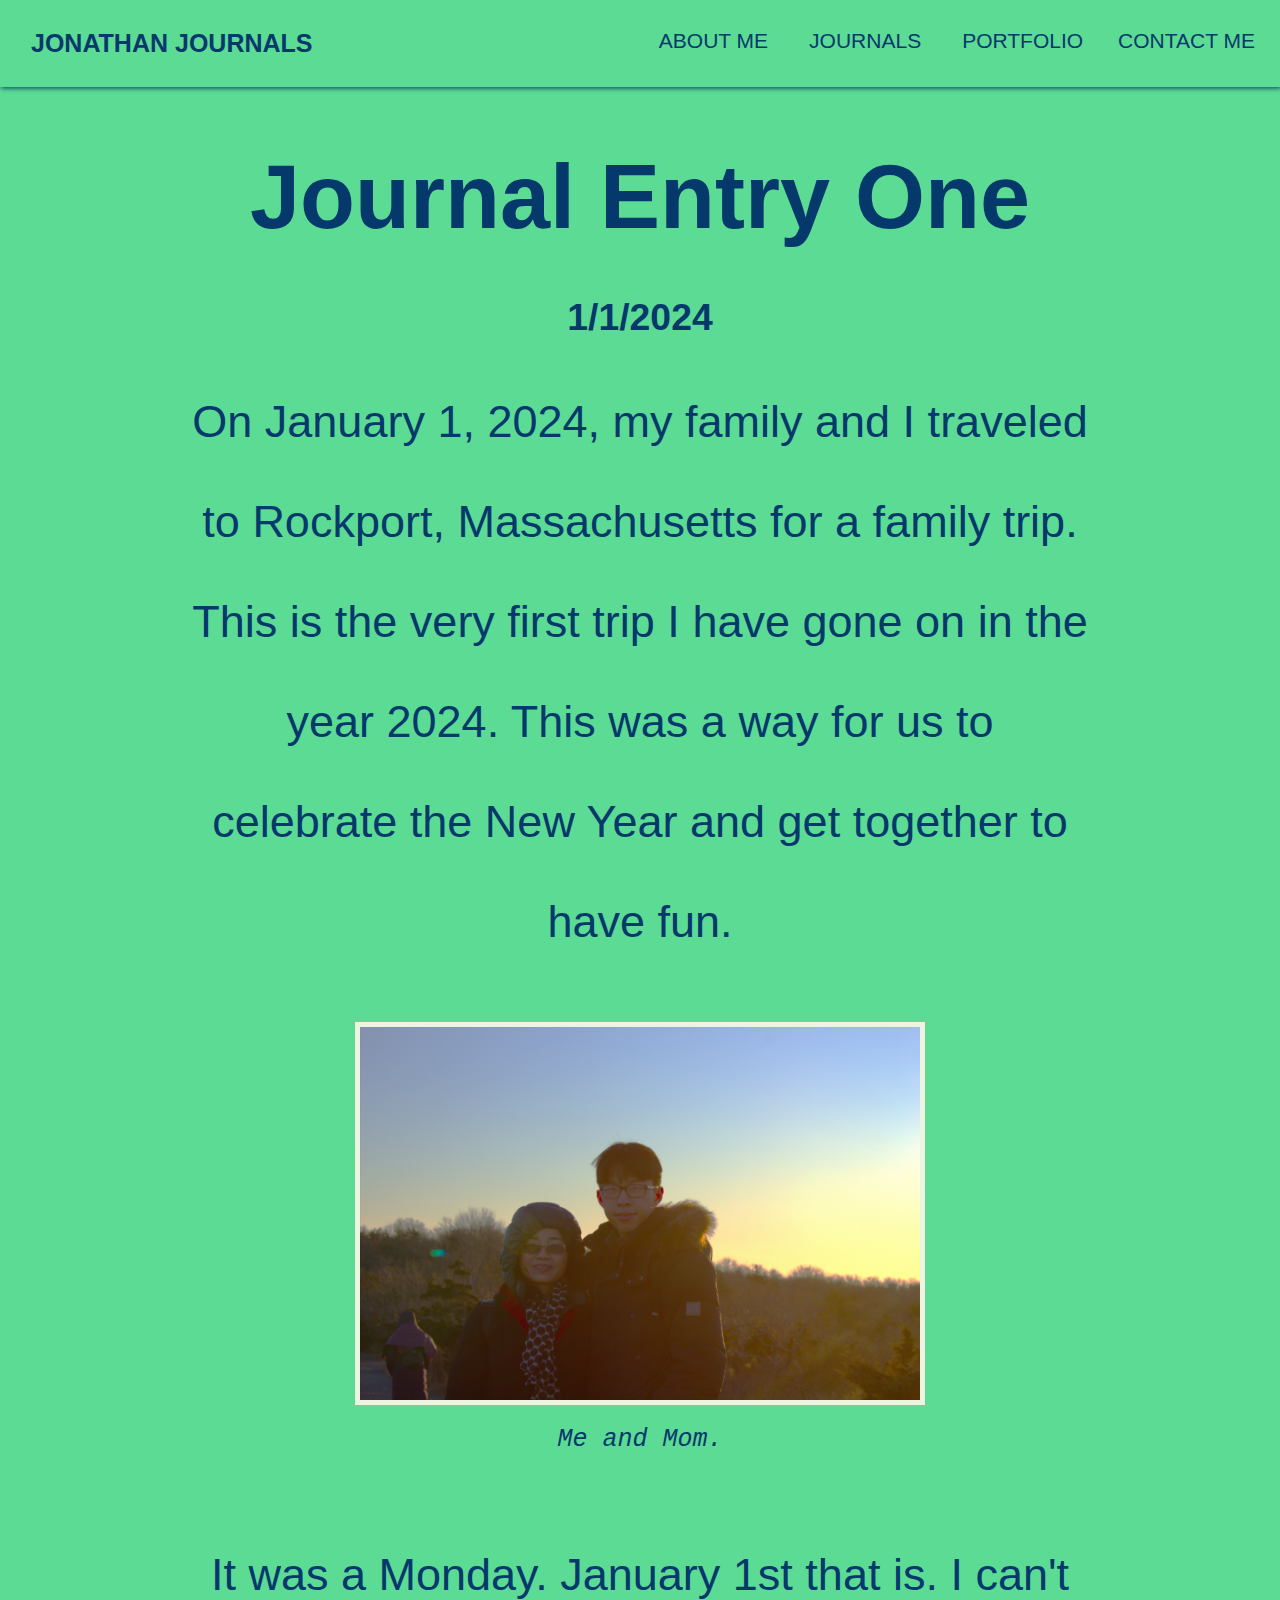
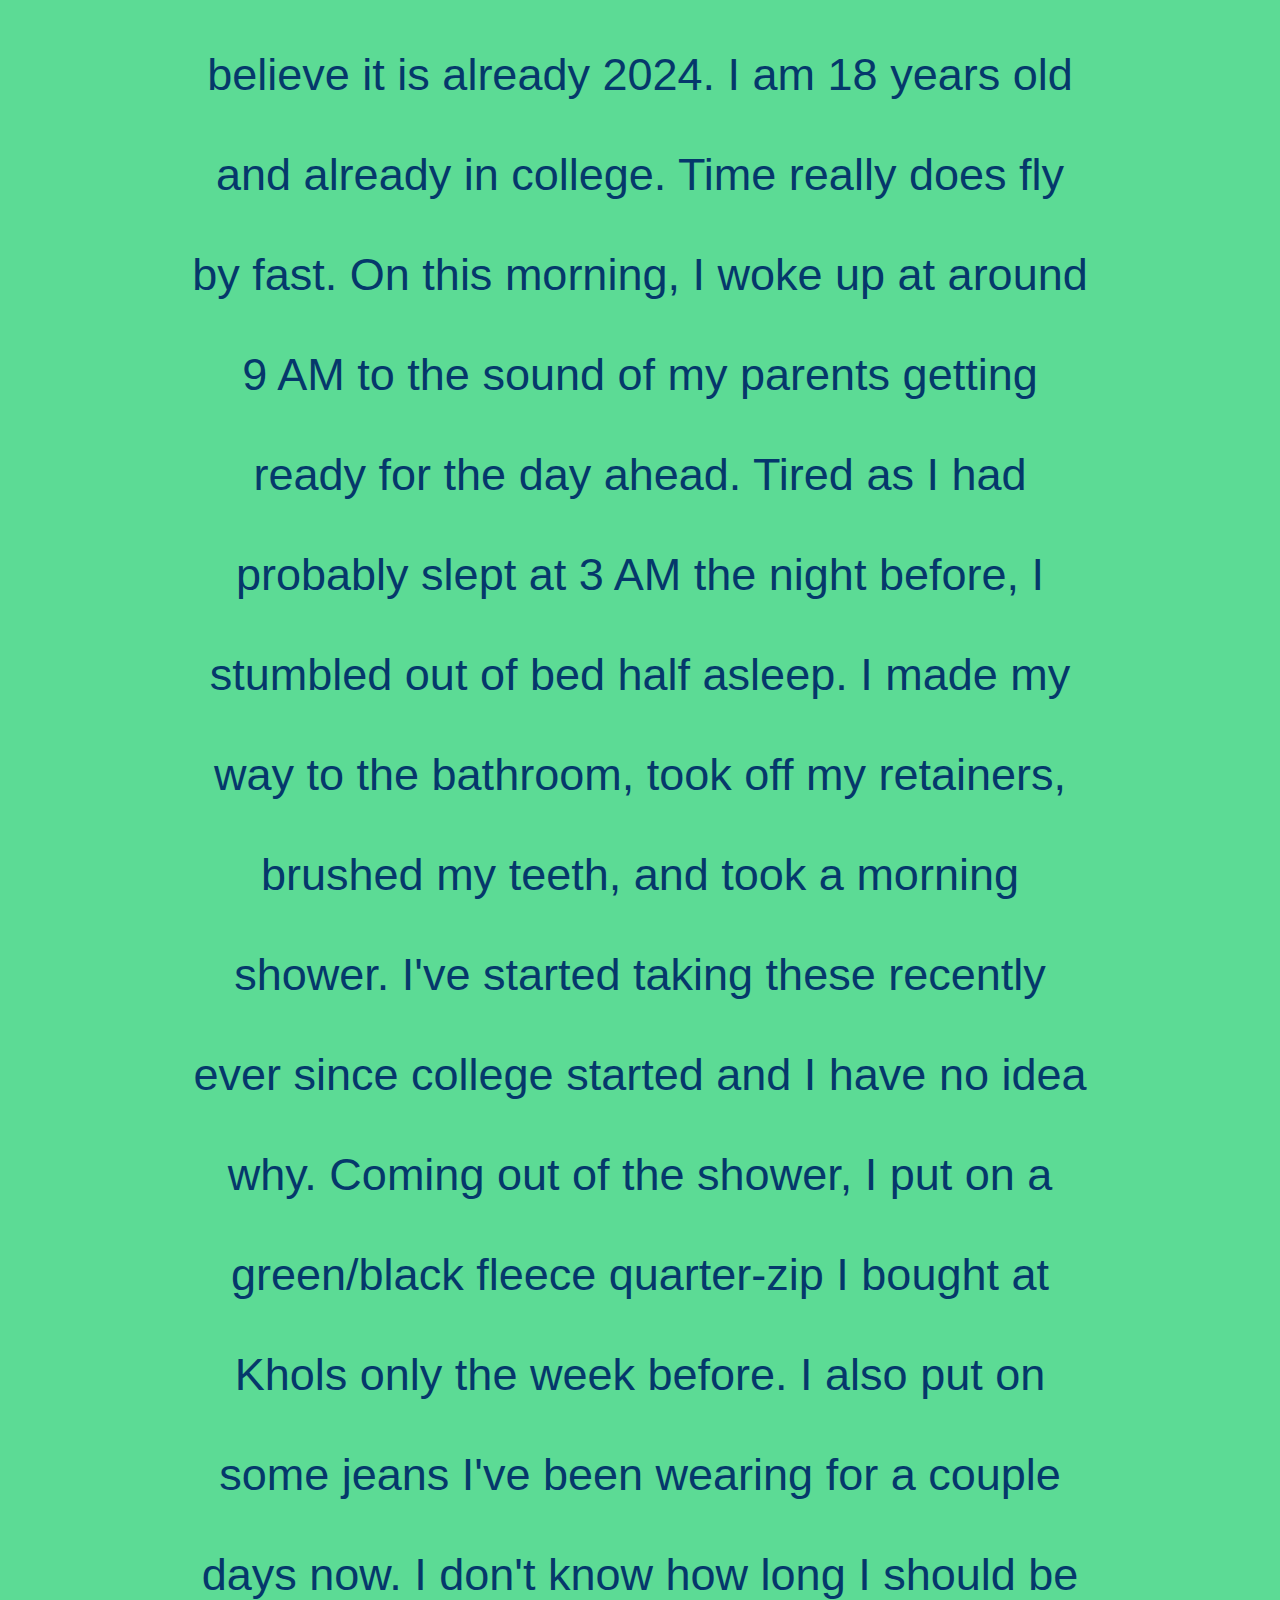
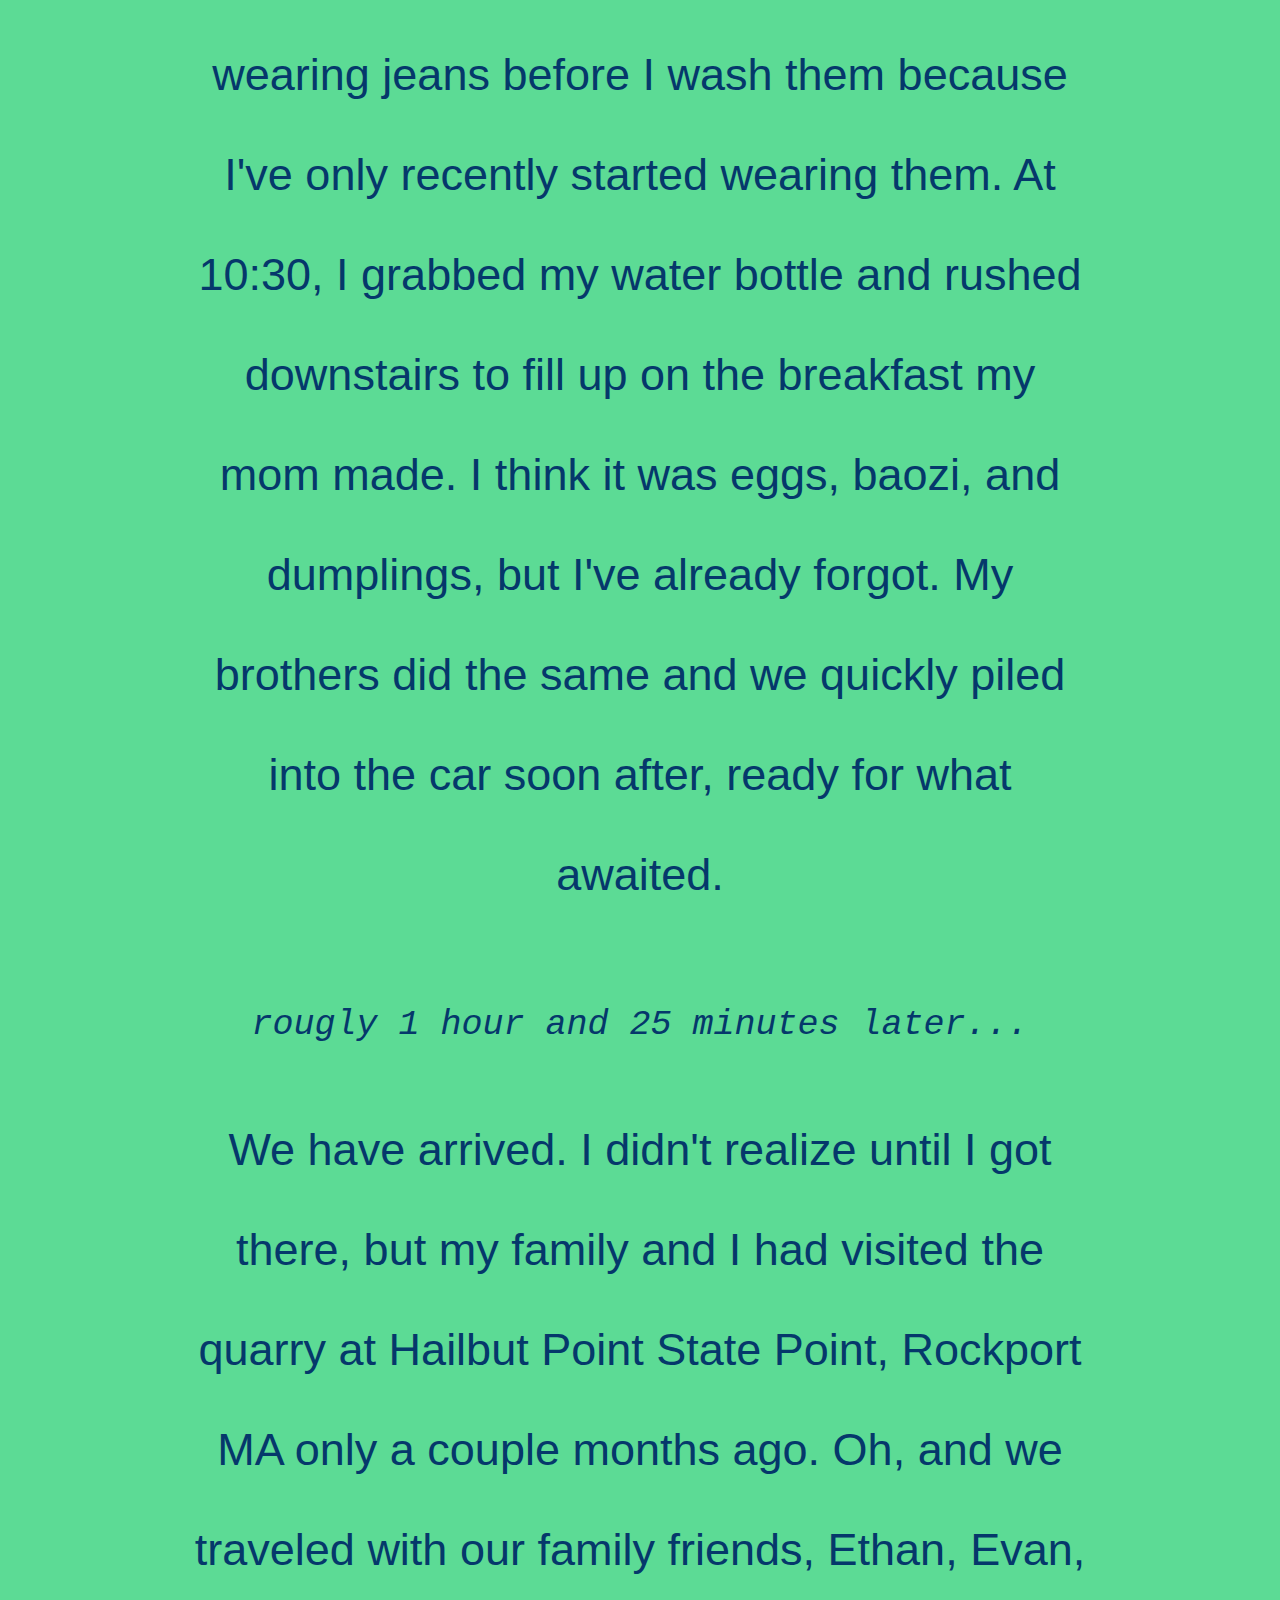
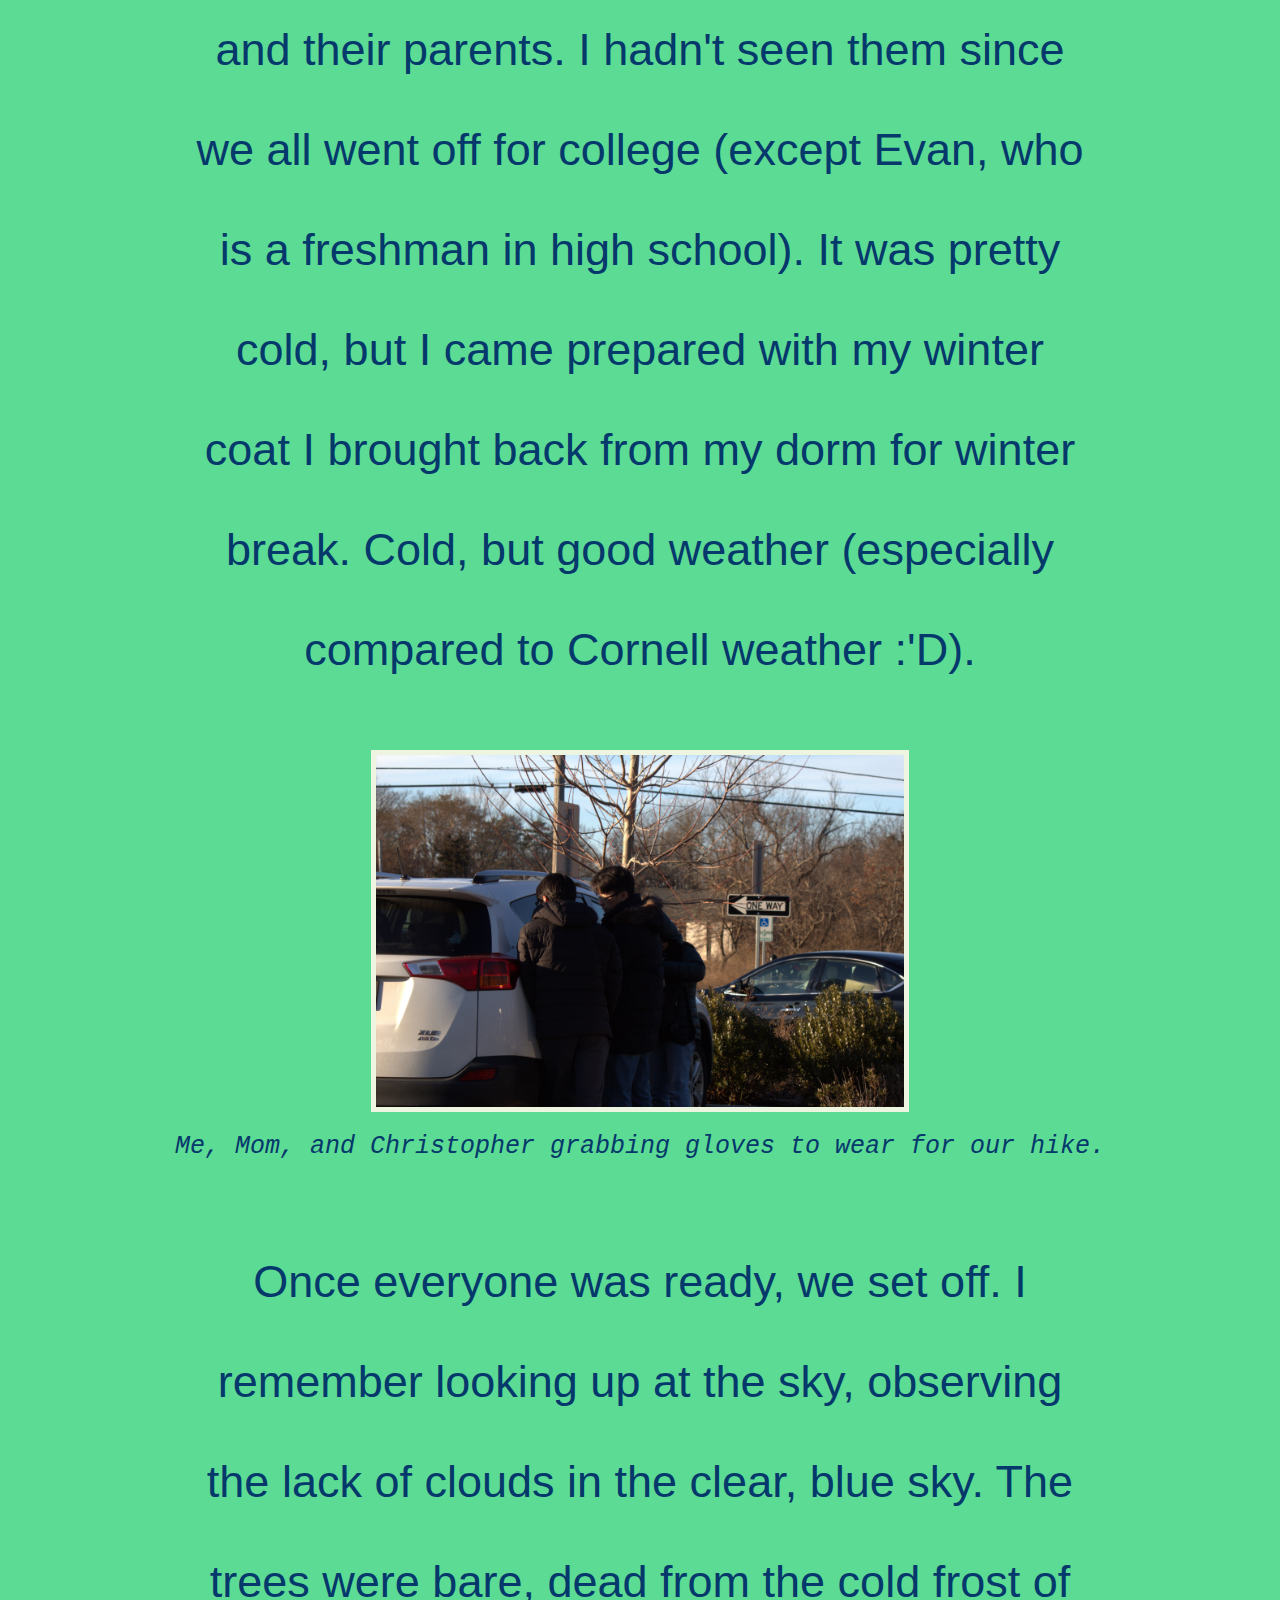
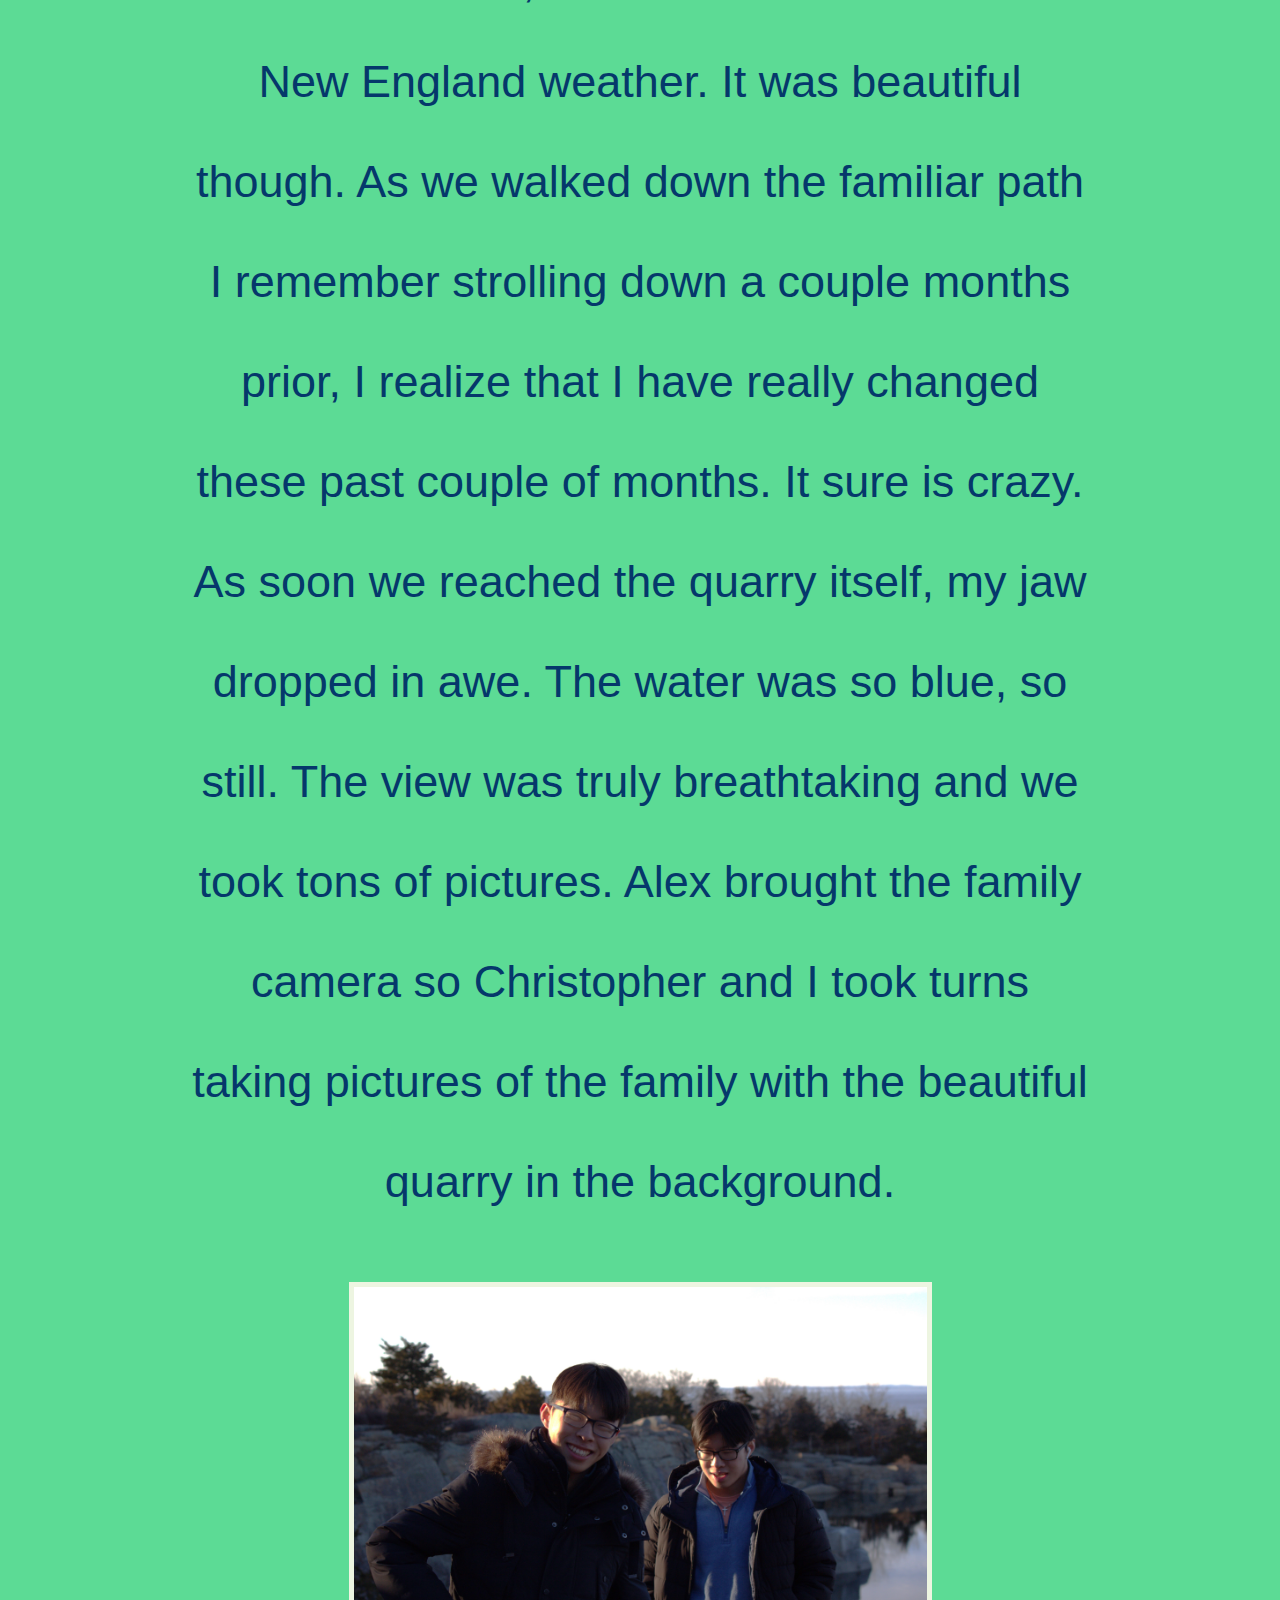
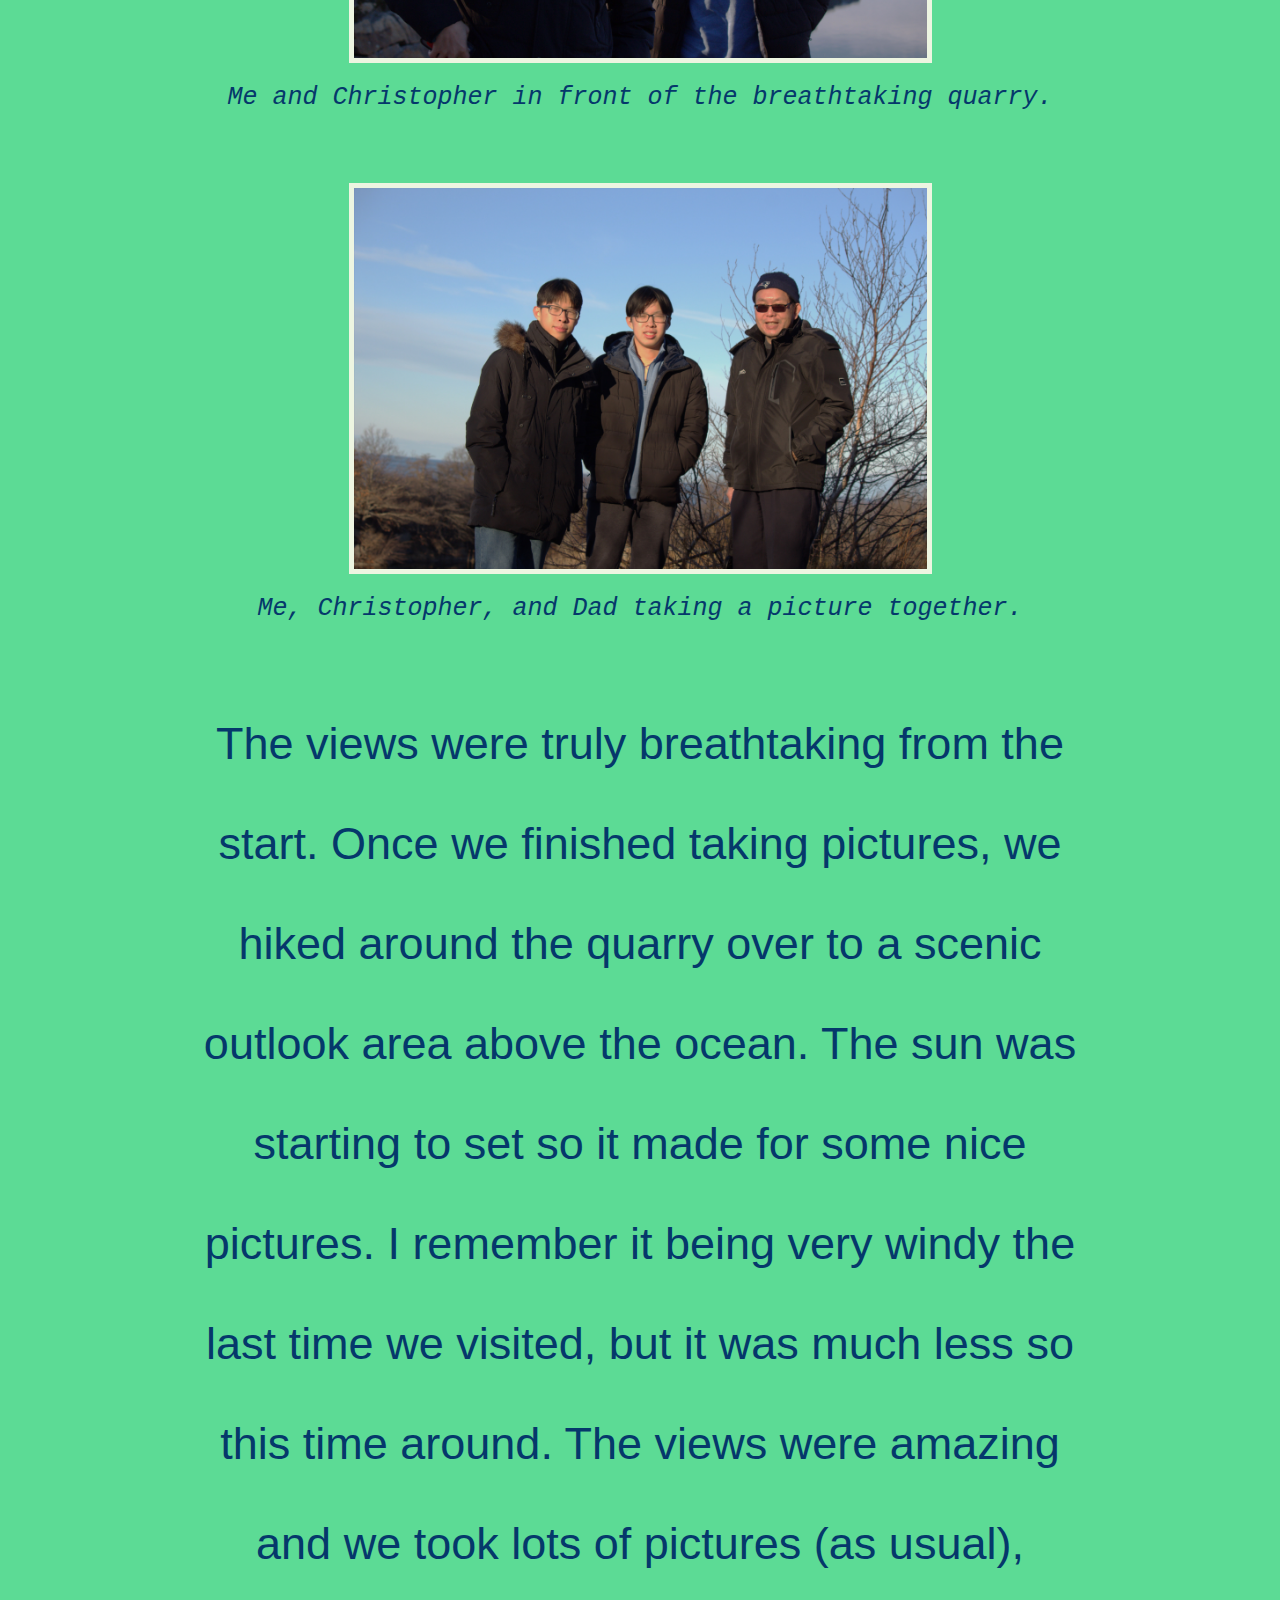
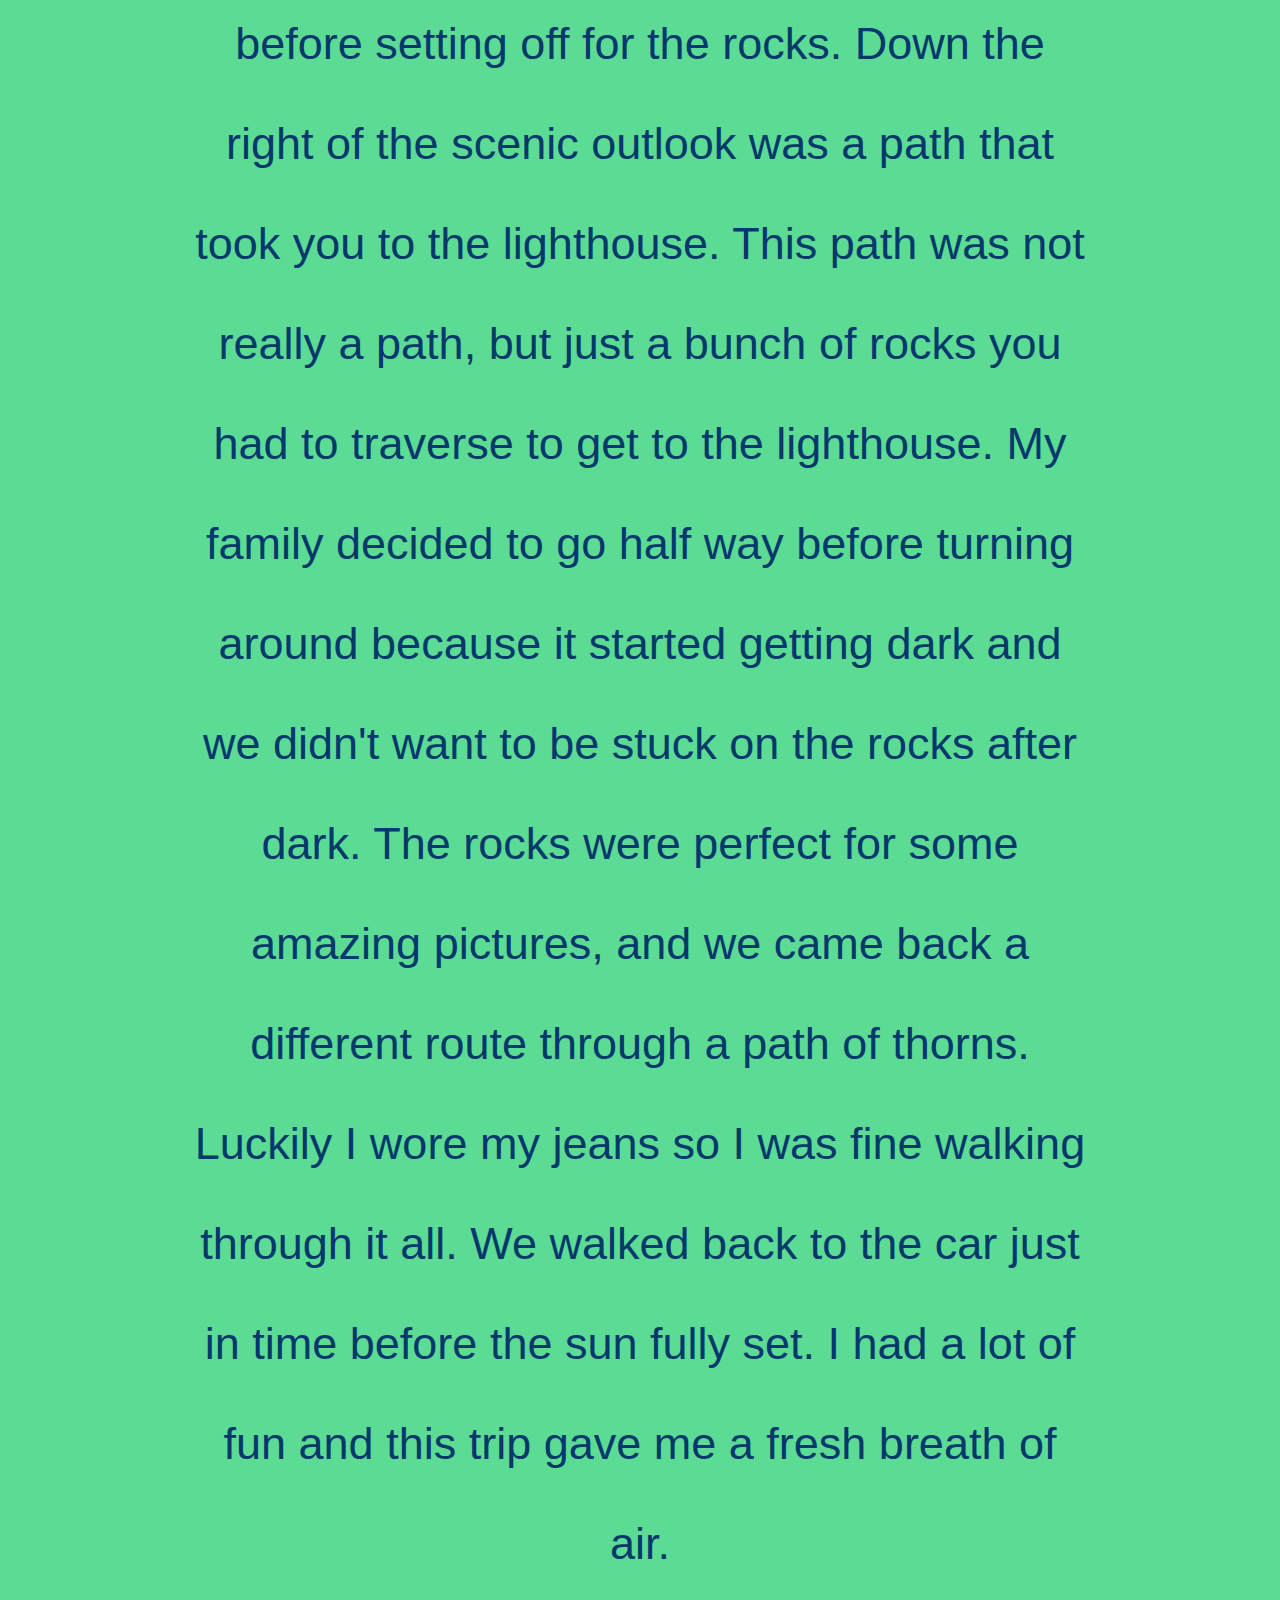
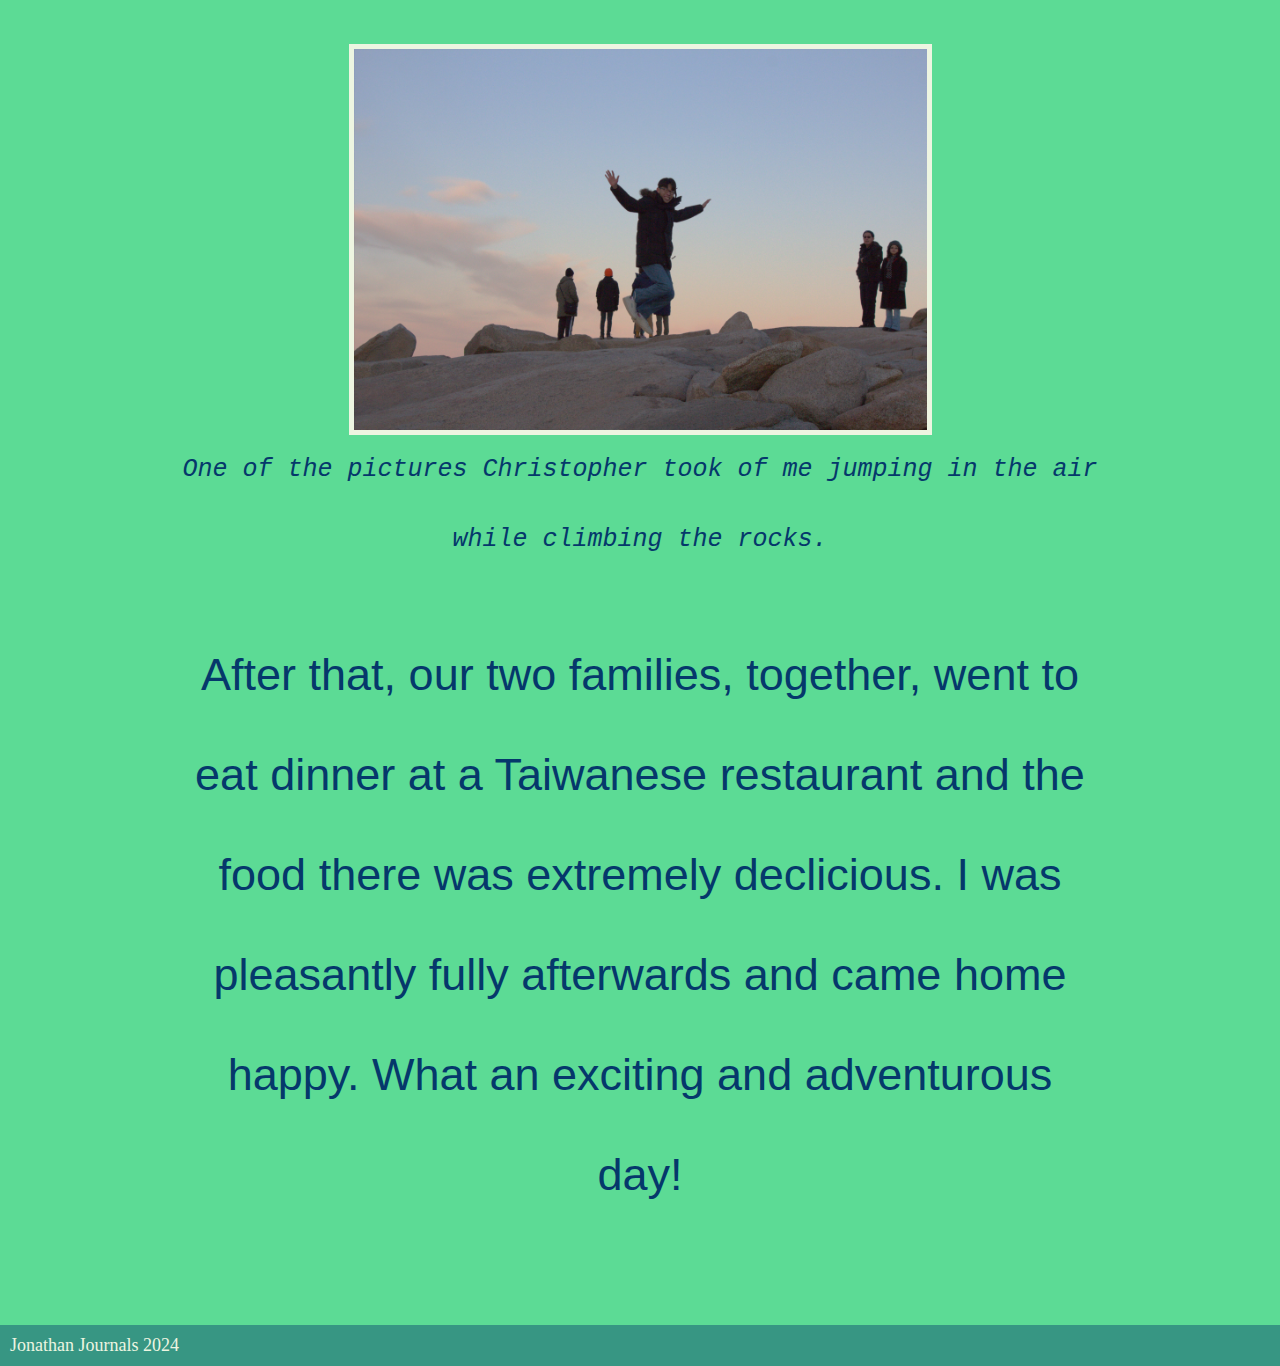
<file: journal1.html>
<!DOCTYPE html>
<html>
    
    <head>
        <meta charset="utf-8">
        <meta name="author" content="Jonathan">
        <title>Jonathan's Journal</title>
        <link href="css/style.css" rel="stylesheet">
    </head>
    
    <body>
        <div class="core">
            <header class="top-section">
                <div class="home">
                    <a href="index.html">Jonathan Journals</a>
                </div>
                <div class="pages">
                    <a href="contact.html">Contact Me</a>
                    <a href="portfolio.html">Portfolio</a>
                    <div class="dropdown">
                        <button>Journals</button>
                        <div class="content">
                            <a href="journal1.html">Journal 1</a>
                            <a href="journal2.html">Journal 2</a>
                            <a href="journal3.html">Journal 3</a>
                            <a href="journal4.html">Journal 4</a>
                        </div>
                    </div>
                    <a href="aboutme.html">About Me</a>
                </div>
            </header>
            
            
            <div class="container">
                <section>
                    <div class="journal">
                        <h1>Journal Entry One</h1>
                        <h5>1/1/2024</h2>
                        <p class="p1">On January 1, 2024, my family and I traveled to Rockport, Massachusetts for a family trip. This is the very first trip I have gone on in the year 2024. This was a way for us to celebrate the New Year and get together to have fun.</p>
                        <img src="img/IMG_5424.jpeg" alt="Me and Mom." width="560" height="372.5">
                        <p class="caption">Me and Mom.</p>
                        <p class="p2">It was a Monday. January 1st that is. I can't believe it is already 2024. I am 18 years old and already in college. Time really does fly by fast. On this morning, I woke up at around 9 AM to the sound of my parents getting ready for the day ahead. Tired as I had probably slept at 3 AM the night before, I stumbled out of bed half asleep. I made my way to the bathroom, took off my retainers, brushed my teeth, and took a morning shower. I've started taking these recently ever since college started and I have no idea why. Coming out of the shower, I put on a green/black fleece quarter-zip I bought at Khols only the week before. I also put on some jeans I've been wearing for a couple days now. I don't know how long I should be wearing jeans before I wash them because I've only recently started wearing them. At 10:30, I grabbed my water bottle and rushed downstairs to fill up on the breakfast my mom made. I think it was eggs, baozi, and dumplings, but I've already forgot. My brothers did the same and we quickly piled into the car soon after, ready for what awaited.</p>
                        <p class="date">rougly 1 hour and 25 minutes later...</p>
                        <p class="p2">We have arrived. I didn't realize until I got there, but my family and I had visited the quarry at Hailbut Point State Point, Rockport MA only a couple months ago. Oh, and we traveled with our family friends, Ethan, Evan, and their parents. I hadn't seen them since we all went off for college (except Evan, who is a freshman in high school). It was pretty cold, but I came prepared with my winter coat I brought back from my dorm for winter break. Cold, but good weather (especially compared to Cornell weather :'D).</p>
                        <img src="img/IMG_5317.jpeg" alt="Me, Mom, and Christopher grabbing gloves to wear for our hike." width="527.5" height="352.5">
                        <p class="caption">Me, Mom, and Christopher grabbing gloves to wear for our hike.</p>
                        <p class="p2">Once everyone was ready, we set off. I remember looking up at the sky, observing the lack of clouds in the clear, blue sky. The trees were bare, dead from the cold frost of New England weather. It was beautiful though. As we walked down the familiar path I remember strolling down a couple months prior, I realize that I have really changed these past couple of months. It sure is crazy. As soon we reached the quarry itself, my jaw dropped in awe. The water was so blue, so still. The view was truly breathtaking and we took tons of pictures. Alex brought the family camera so Christopher and I took turns taking pictures of the family with the beautiful quarry in the background.</p>
                        <img src="img/IMG_5337.jpeg" alt="Me and Christopher in front of the breathtaking quarry." width="573" height="371">
                        <p class="caption">Me and Christopher in front of the breathtaking quarry.</p>
                        <img src="img/IMG_5338.jpeg" alt="Me, Christopher, and Dad taking a picture together." width="573" height="381">
                        <p class="caption">Me, Christopher, and Dad taking a picture together.</p>
                        <p class="p2">The views were truly breathtaking from the start. Once we finished taking pictures, we hiked around the quarry over to a scenic outlook area above the ocean. The sun was starting to set so it made for some nice pictures. I remember it being very windy the last time we visited, but it was much less so this time around. The views were amazing and we took lots of pictures (as usual), before setting off for the rocks. Down the right of the scenic outlook was a path that took you to the lighthouse. This path was not really a path, but just a bunch of rocks you had to traverse to get to the lighthouse. My family decided to go half way before turning around because it started getting dark and we didn't want to be stuck on the rocks after dark. The rocks were perfect for some amazing pictures, and we came back a different route through a path of thorns. Luckily I wore my jeans so I was fine walking through it all. We walked back to the car just in time before the sun fully set. I had a lot of fun and this trip gave me a fresh breath of air.</p>
                        <img src="img/IMG_5489.jpeg" alt="One of the pictures Christopher took of me jumping in the air while climbing the rocks." width="573" height="381">
                        <p class="caption">One of the pictures Christopher took of me jumping in the air while climbing the rocks.</p>
                        <p class="p3">After that, our two families, together, went to eat dinner at a Taiwanese restaurant and the food there was extremely declicious. I was pleasantly fully afterwards and came home happy. What an exciting and adventurous day!</p>
                    </div>
                </section>



            <footer>Jonathan Journals 2024</footer>
            </div>
        </div>
    </body>
    
</html>
</file>
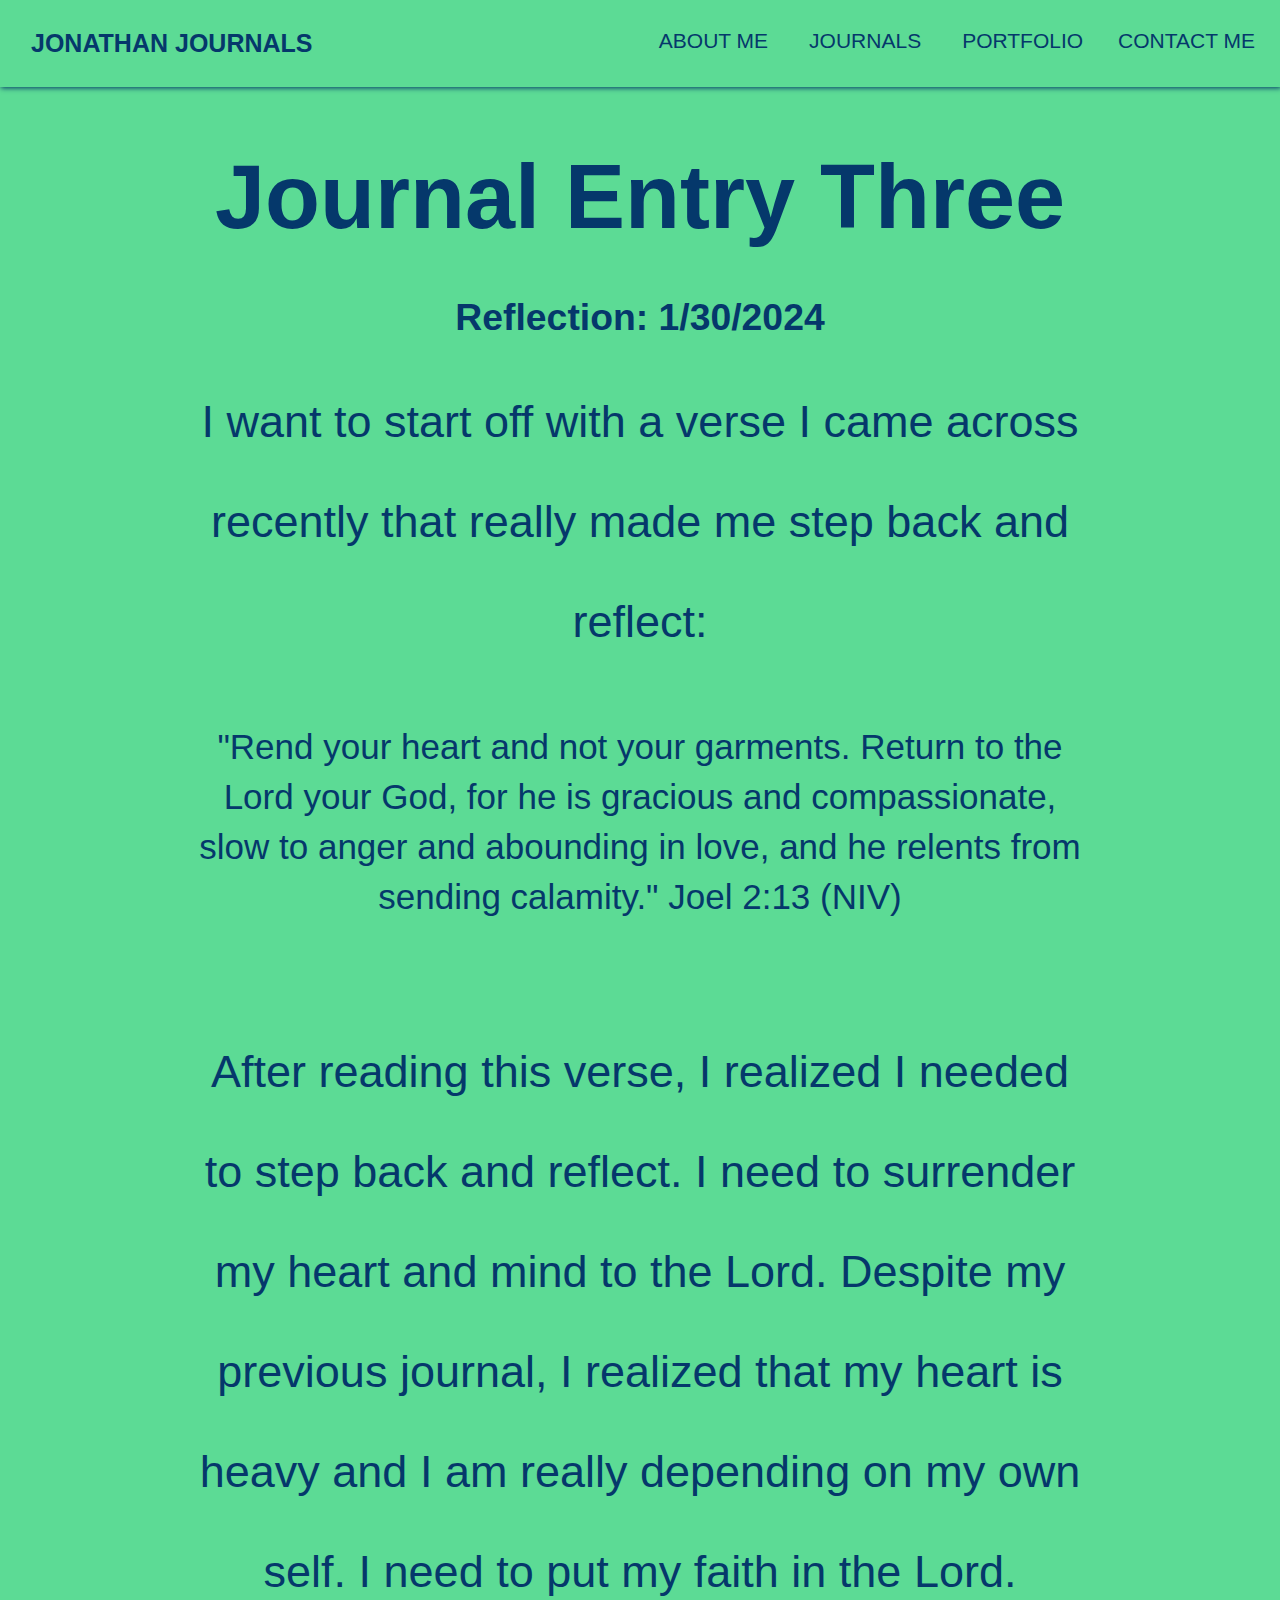
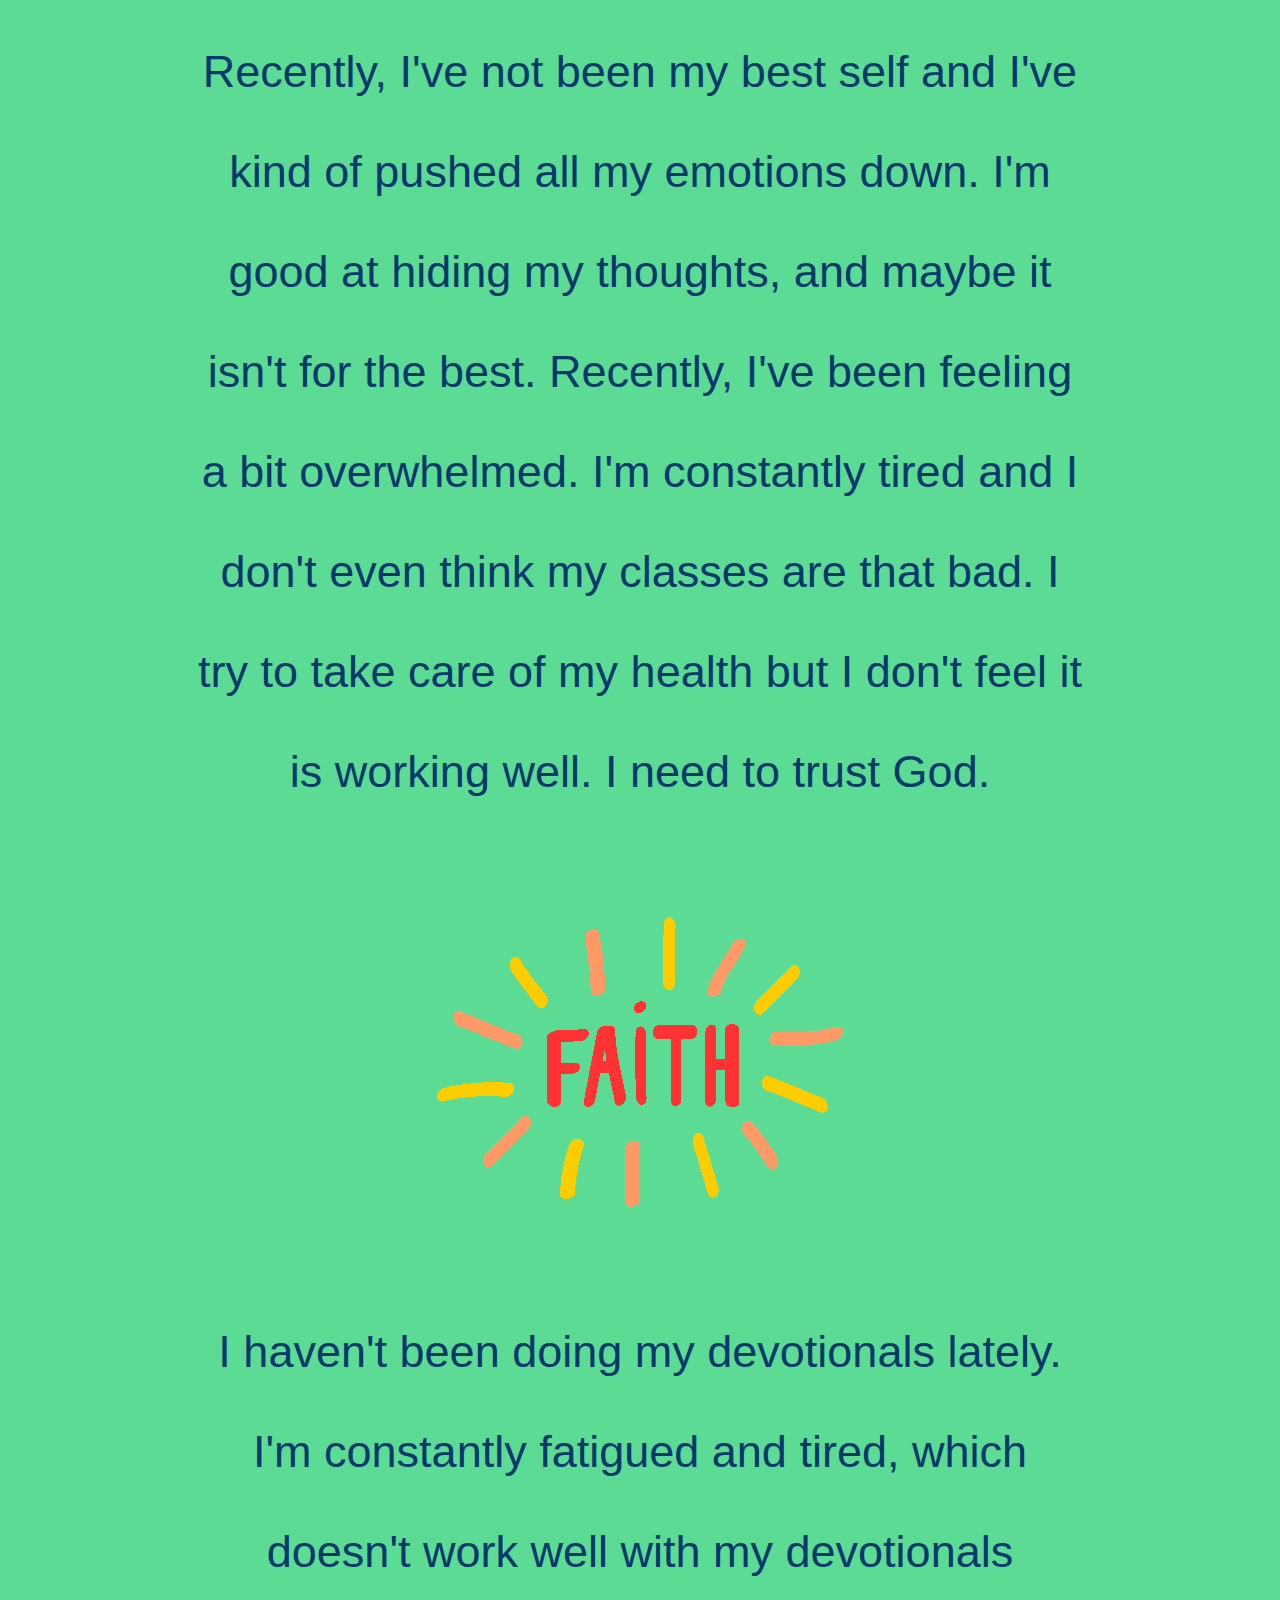
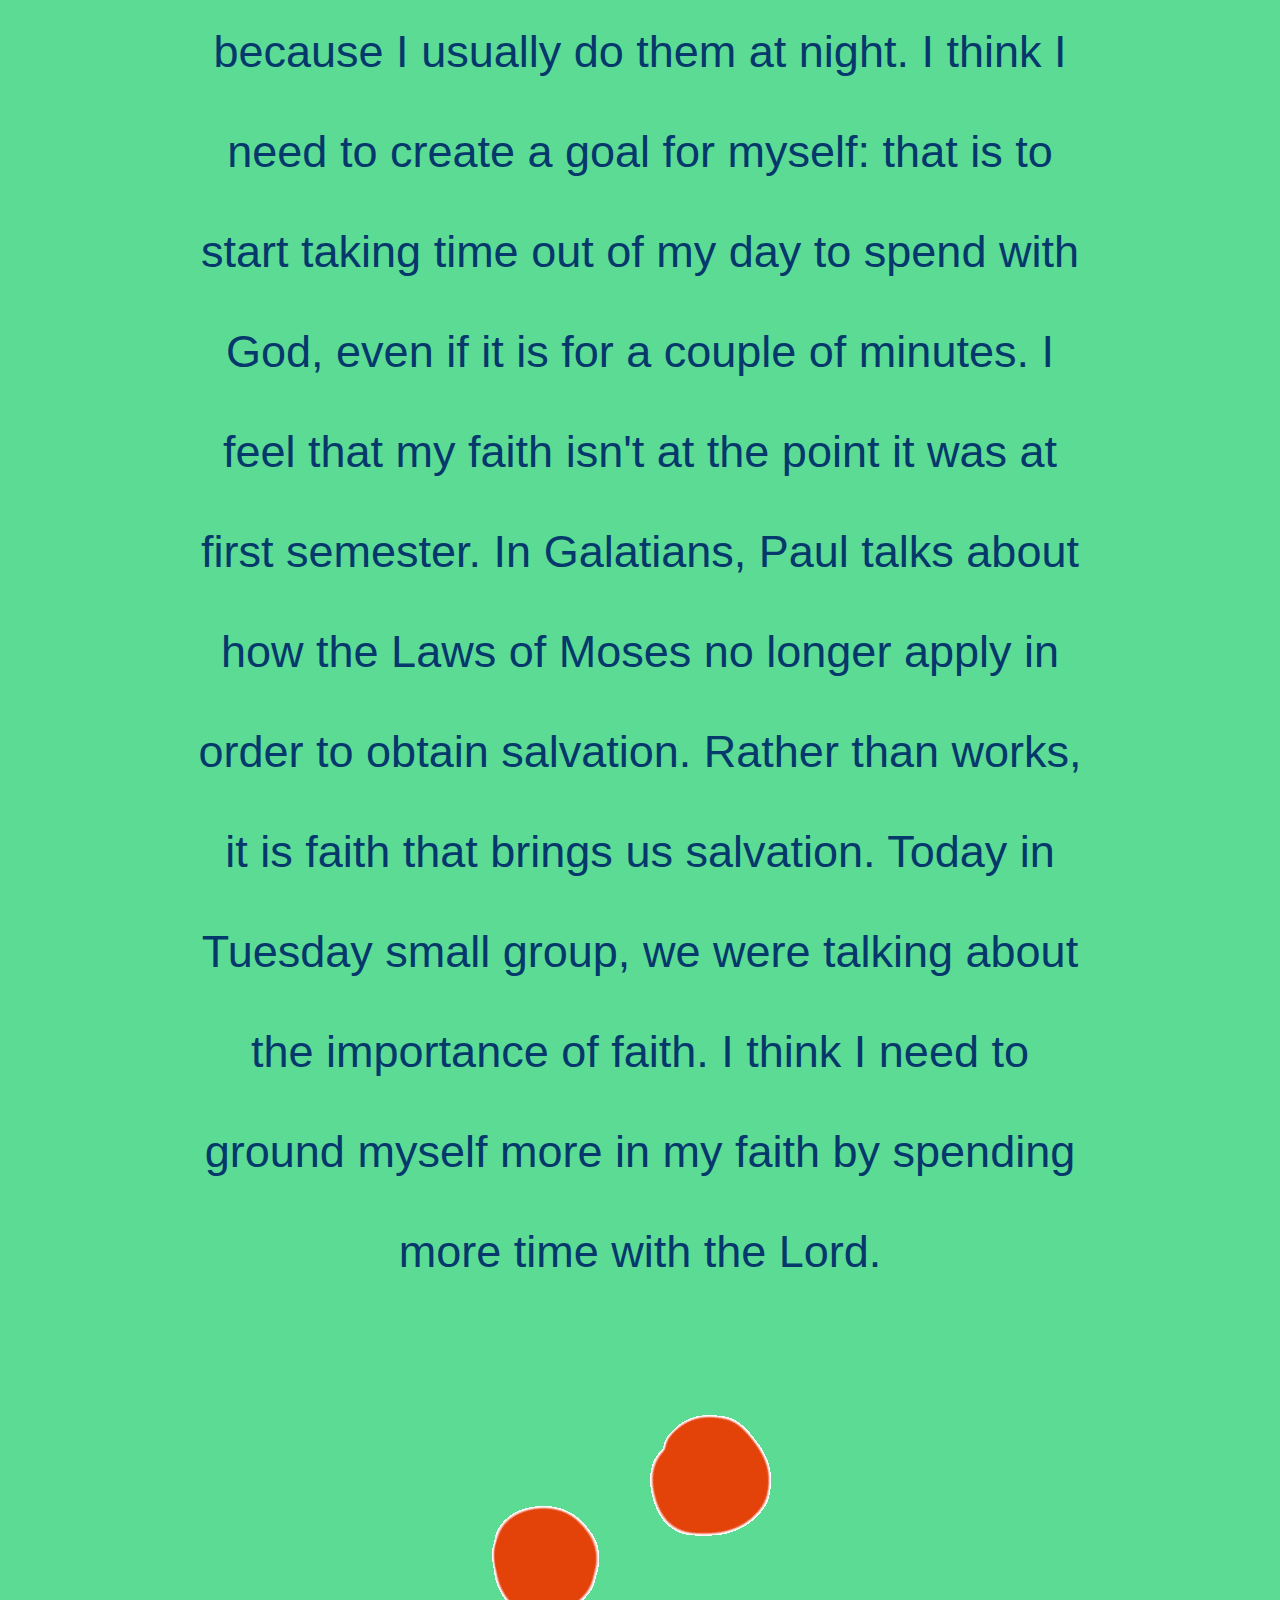
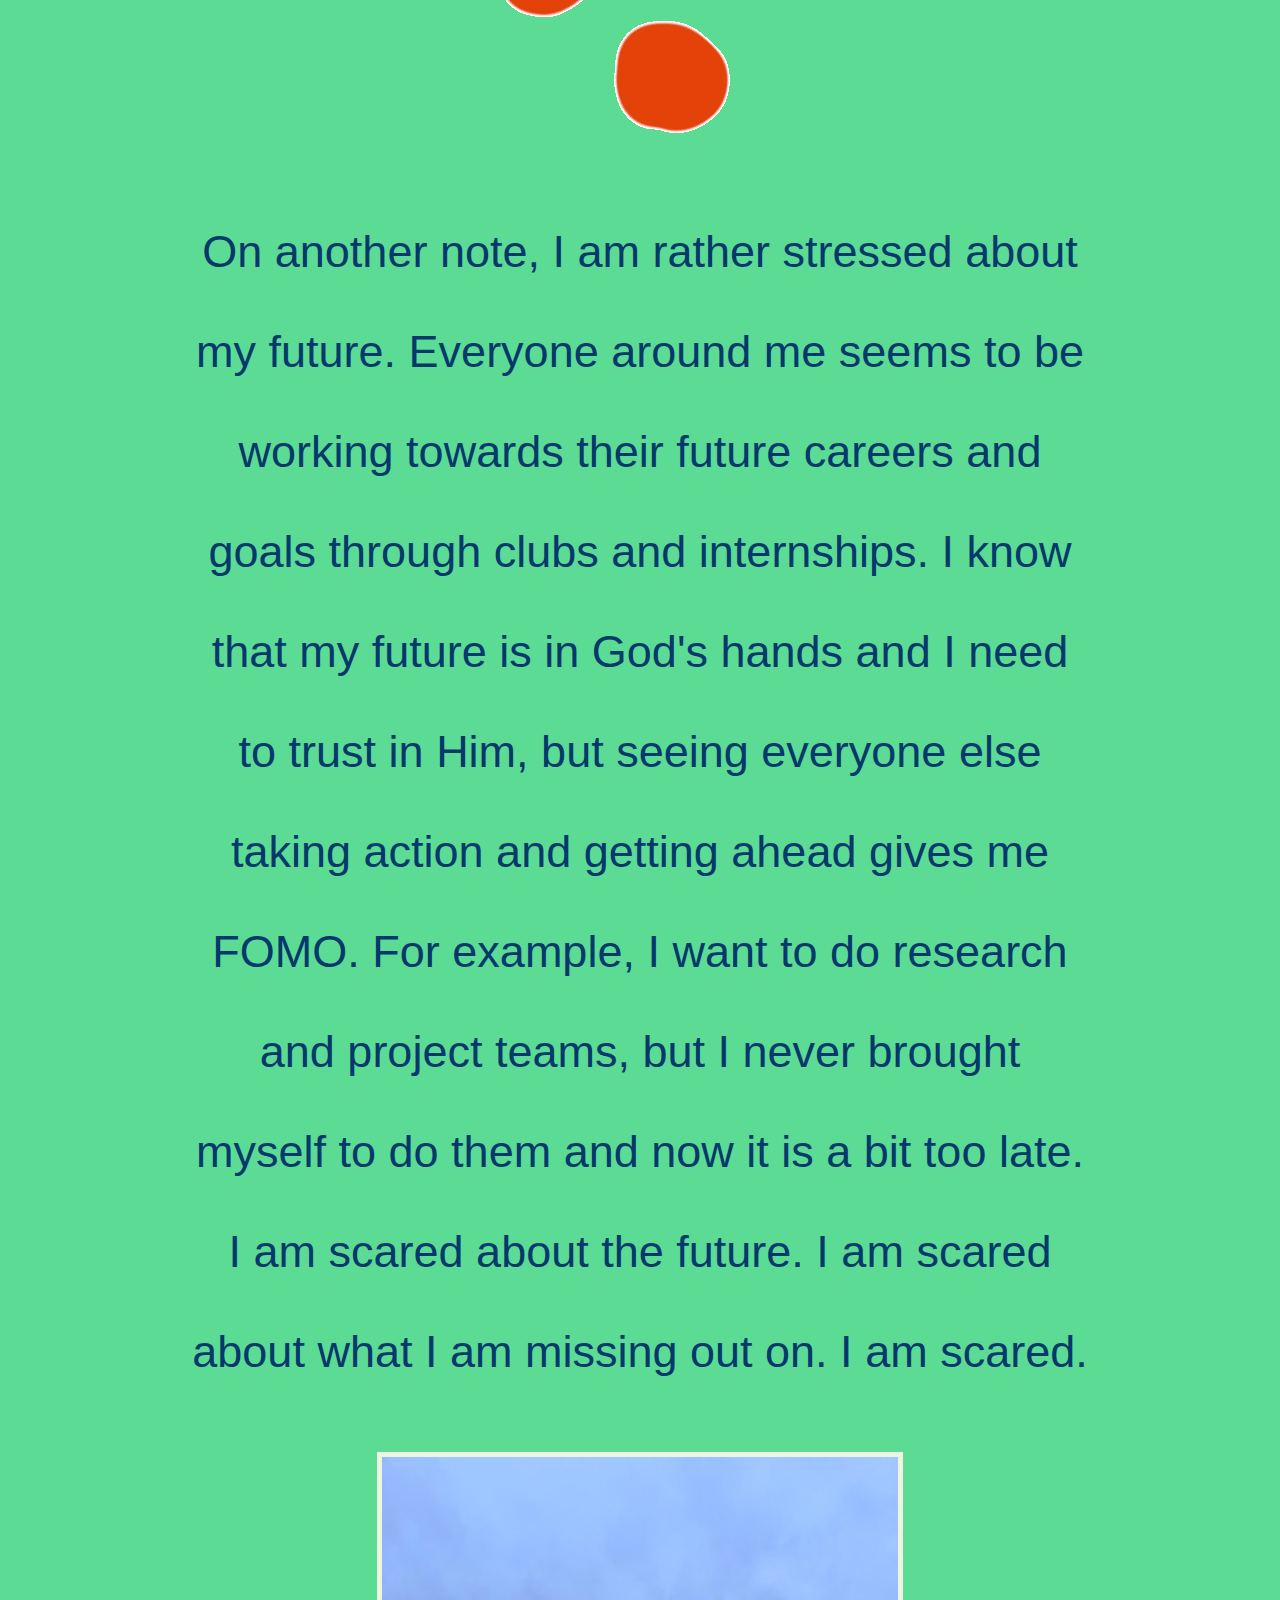
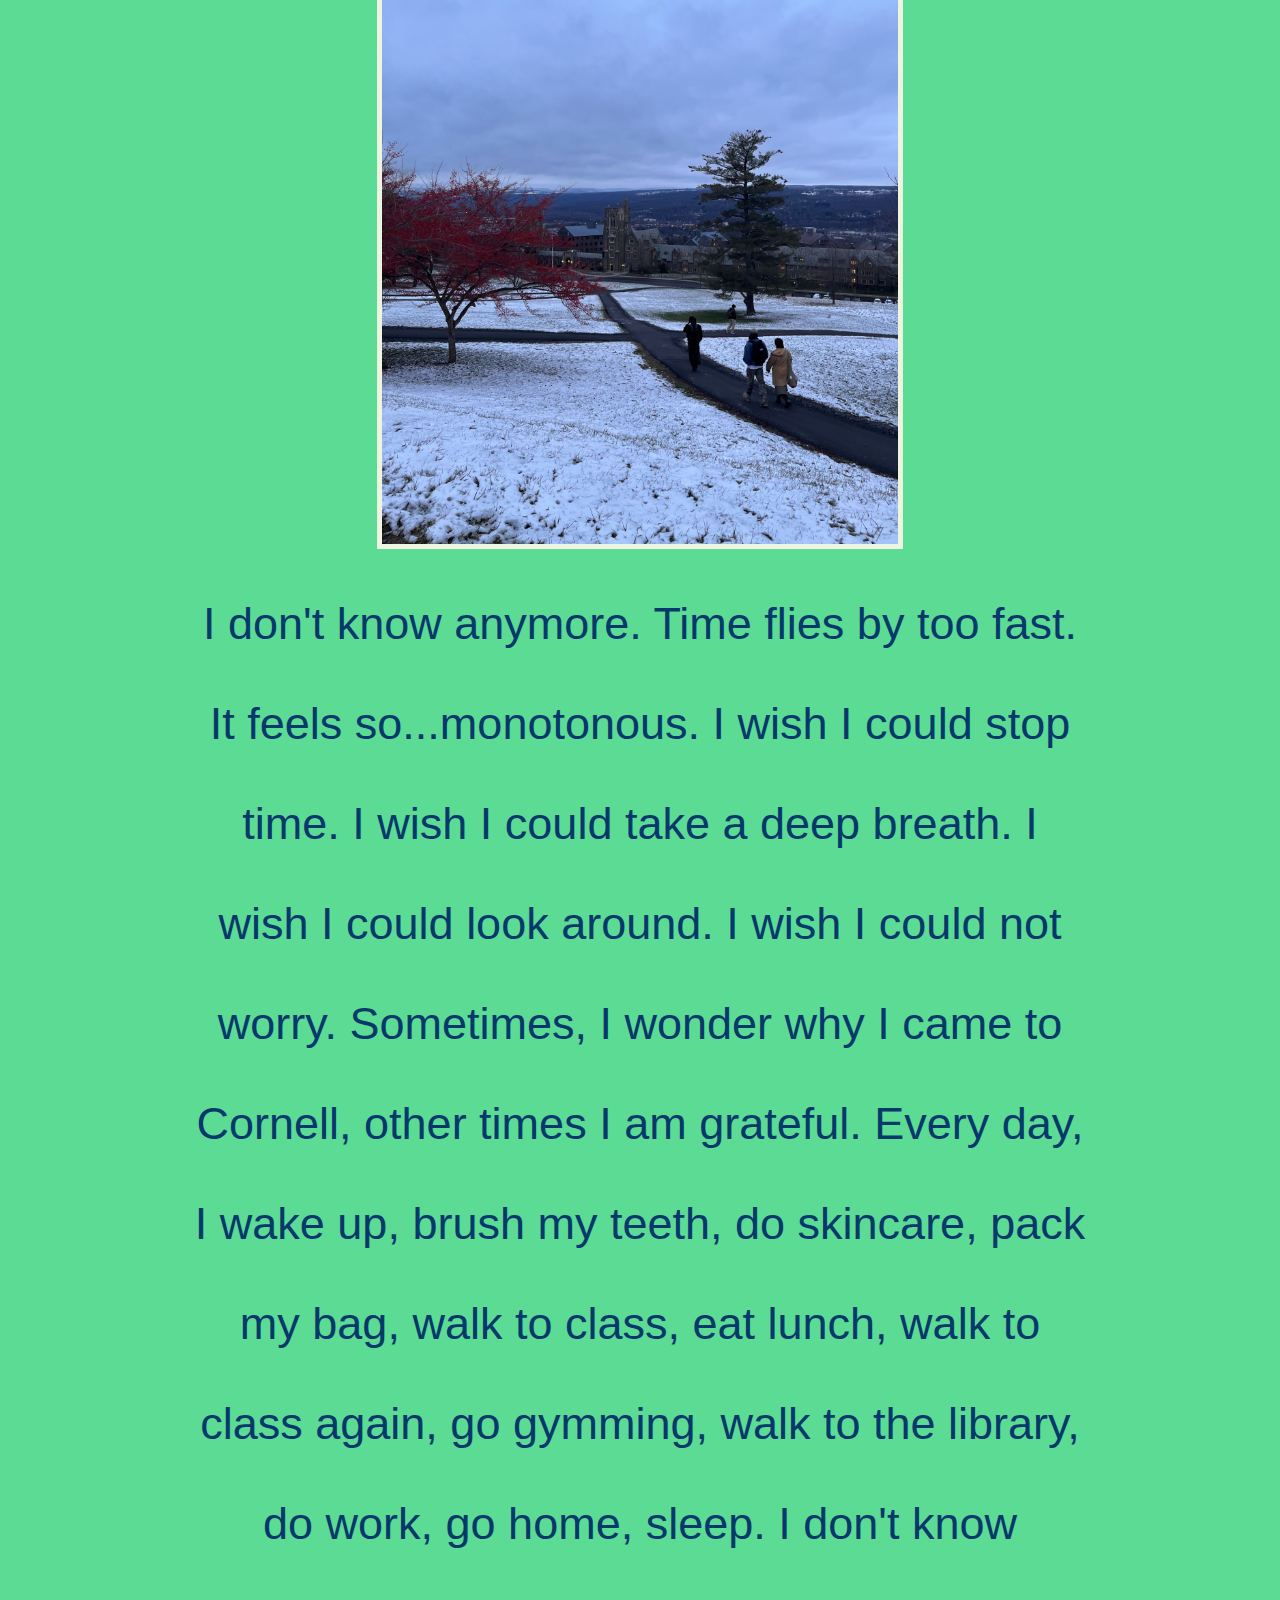
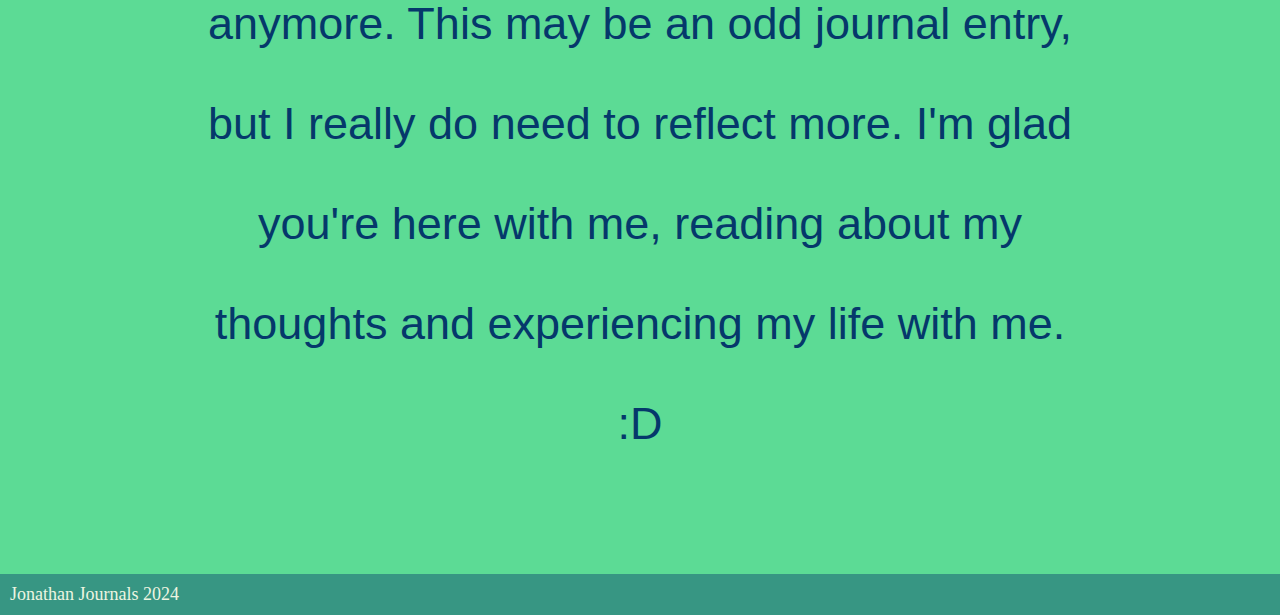
<file: journal3.html>
<!DOCTYPE html>
<html>
    
    <head>
        <meta charset="utf-8">
        <meta name="author" content="Jonathan">
        <title>Jonathan's Journal</title>
        <link href="css/style.css" rel="stylesheet">
    </head>
    
    <body>
        <div class="core">
            <header class="top-section">
                <div class="home">
                    <a href="index.html">Jonathan Journals</a>
                </div>
                <div class="pages">
                    <a href="contact.html">Contact Me</a>
                    <a href="portfolio.html">Portfolio</a>
                    <div class="dropdown">
                        <button>Journals</button>
                        <div class="content">
                            <a href="journal1.html">Journal 1</a>
                            <a href="journal2.html">Journal 2</a>
                            <a href="journal3.html">Journal 3</a>
                            <a href="journal4.html">Journal 4</a>
                        </div>
                    </div>
                    <a href="aboutme.html">About Me</a>
                </div>
            </header>
            
            
            <div class="container">
                <section>
                    <div class="journal">
                        <h1>Journal Entry Three</h1>
                        <h5>Reflection: 1/30/2024</h2>
                        <p class="p1">
                            I want to start off with a verse I came across recently that really made me step back and reflect:
                        </p>
                        <p class="verse">"Rend your heart and not your garments. Return to the Lord your God, for he is gracious and compassionate, slow to anger and abounding in love, and he relents from sending calamity." Joel 2:13 (NIV)</p>
                        <p class="p2">
                            After reading this verse, I realized I needed to step back and reflect. I need to surrender my heart and mind to the Lord. Despite my previous journal, I realized that my heart is heavy and I am really depending on my own self. I need to put my faith in the Lord. Recently, I've not been my best self and I've kind of pushed all my emotions down. I'm good at hiding my thoughts, and maybe it isn't for the best. Recently, I've been feeling a bit overwhelmed. I'm constantly tired and I don't even think my classes are that bad. I try to take care of my health but I don't feel it is working well. I need to trust God.
                        </p>
                        <img class="special-image" src="img/faith.gif" alt="faith is something I need to work on">
                        <p class="p2">I haven't been doing my devotionals lately. I'm constantly fatigued and tired, which doesn't work well with my devotionals because I usually do them at night. I think I need to create a goal for myself: that is to start taking time out of my day to spend with God, even if it is for a couple of minutes. I feel that my faith isn't at the point it was at first semester. In Galatians, Paul talks about how the Laws of Moses no longer apply in order to obtain salvation. Rather than works, it is faith that brings us salvation. Today in Tuesday small group, we were talking about the importance of faith. I think I need to ground myself more in my faith by spending more time with the Lord.</p>
                        <img class="special-image" src="img/threedots.gif" alt="three dots loading symbol">
                        <p class="p2">On another note, I am rather stressed about my future. Everyone around me seems to be working towards their future careers and goals through clubs and internships. I know that my future is in God's hands and I need to trust in Him, but seeing everyone else taking action and getting ahead gives me FOMO. For example, I want to do research and project teams, but I never brought myself to do them and now it is a bit too late. I am scared about the future. I am scared about what I am missing out on. I am scared.</p>
                        <img src="img/reflectionwinter.jpg" alt="there's snow on the ground" width="515.33" height="687.33">
                        <p class="p3">I don't know anymore. Time flies by too fast. It feels so...monotonous. I wish I could stop time. I wish I could take a deep breath. I wish I could look around. I wish I could not worry. Sometimes, I wonder why I came to Cornell, other times I am grateful. Every day, I wake up, brush my teeth, do skincare, pack my bag, walk to class, eat lunch, walk to class again, go gymming, walk to the library, do work, go home, sleep. I don't know anymore. This may be an odd journal entry, but I really do need to reflect more. I'm glad you're here with me, reading about my thoughts and experiencing my life with me. :D</p>
                    </div>
                </section>



            <footer>Jonathan Journals 2024</footer>
            </div>
        </div>
    </body>
    
</html>
</file>
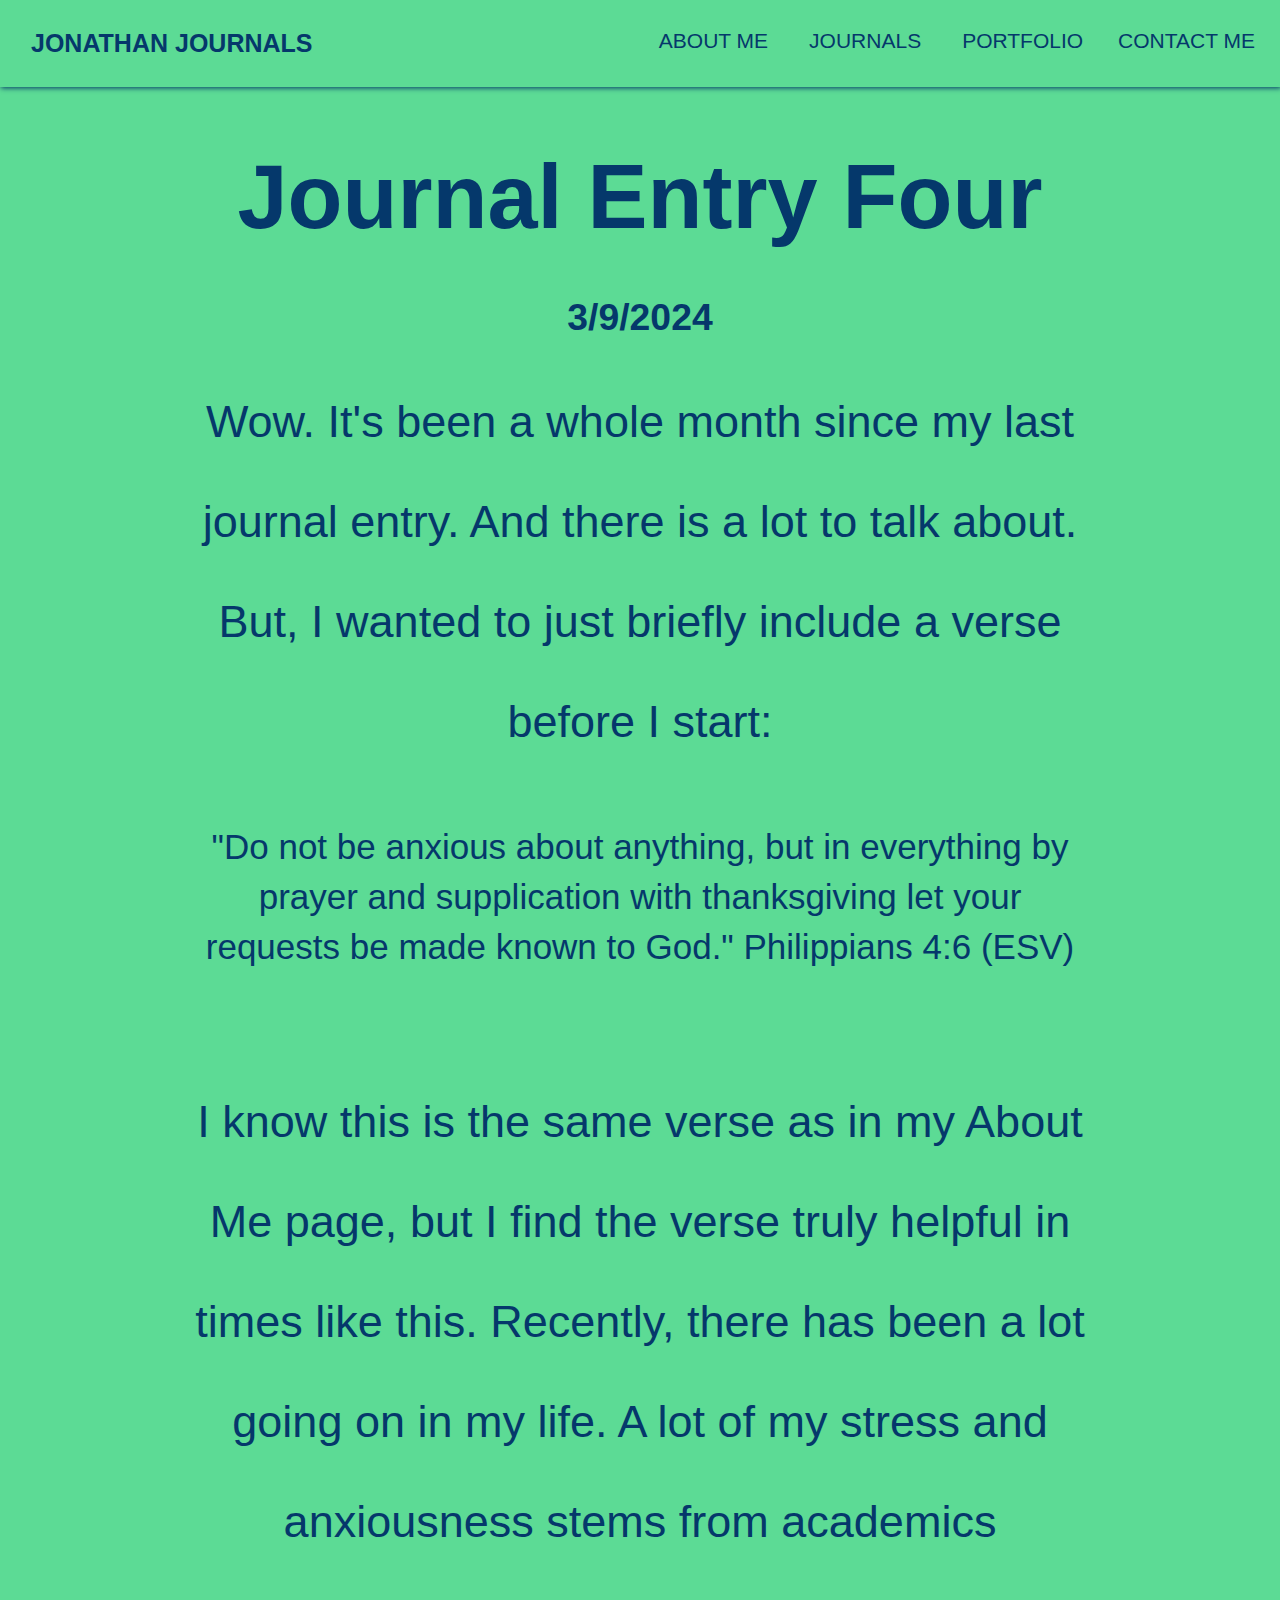
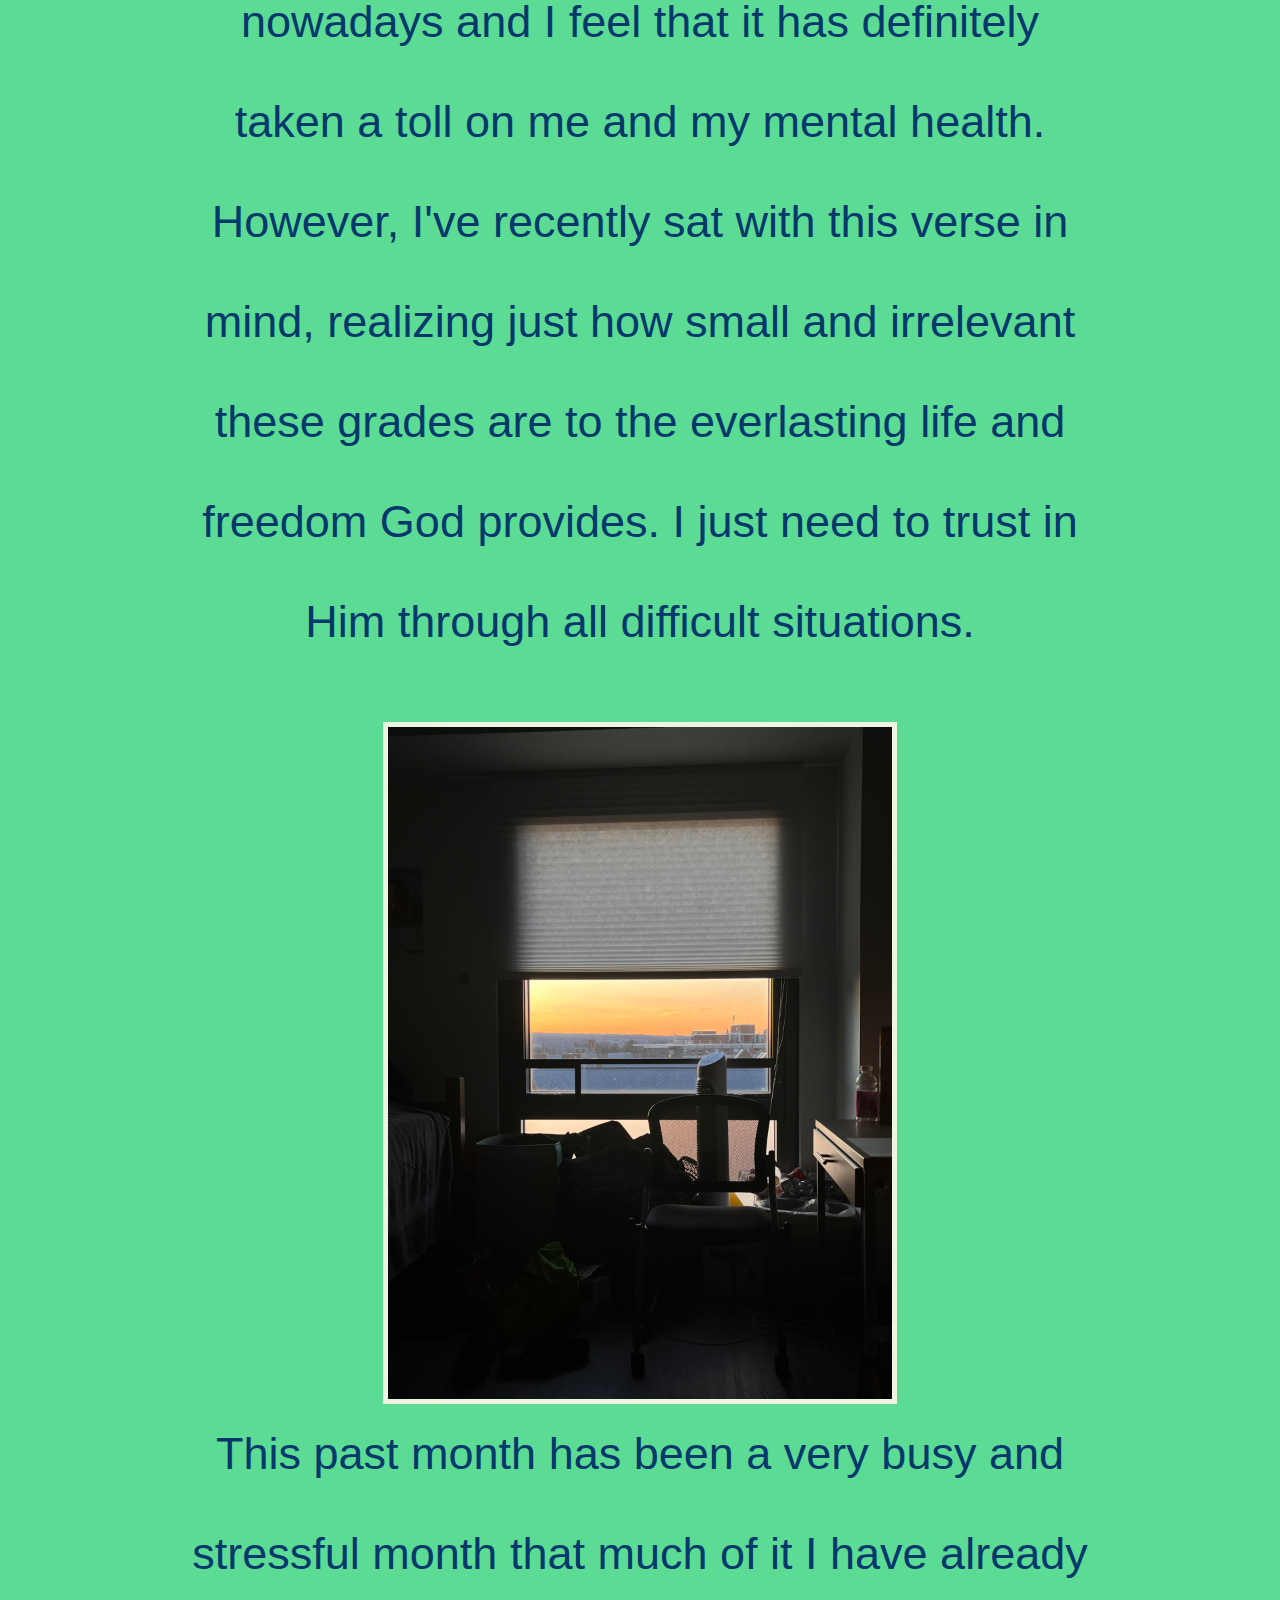
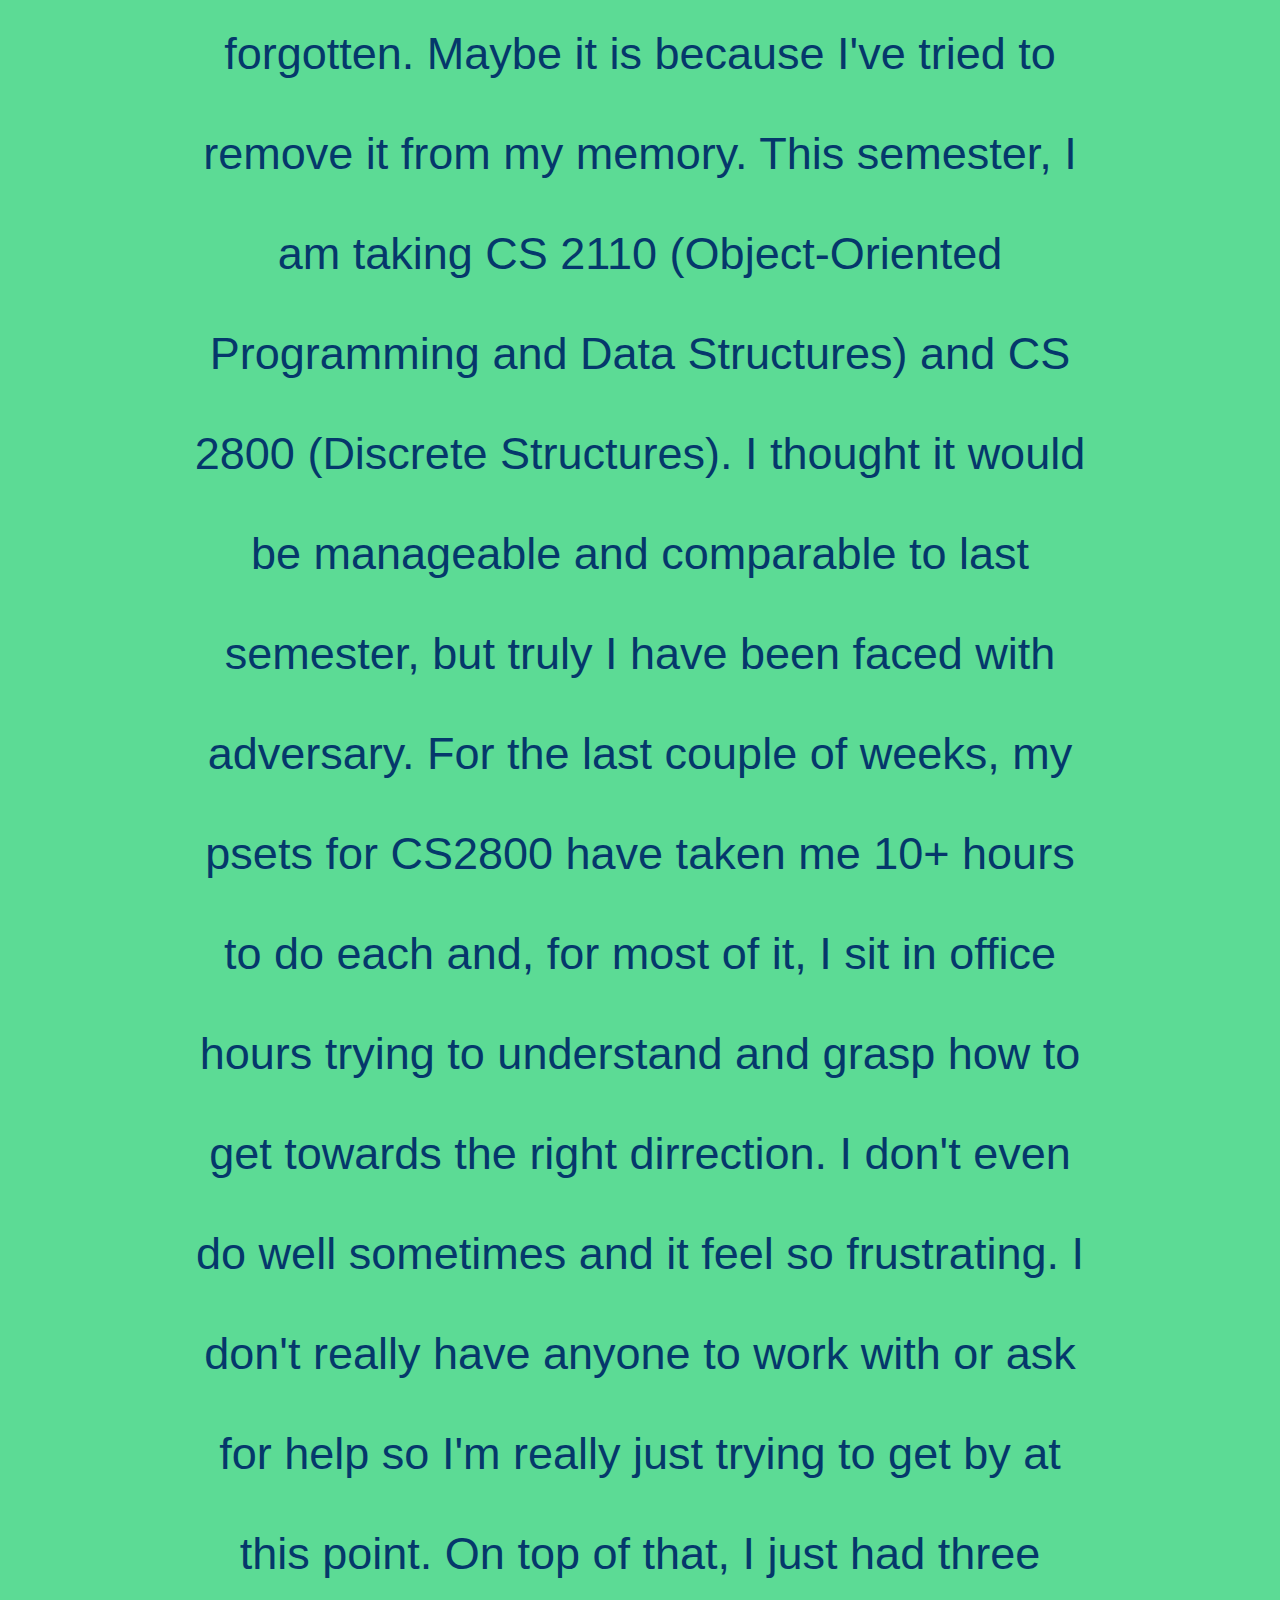
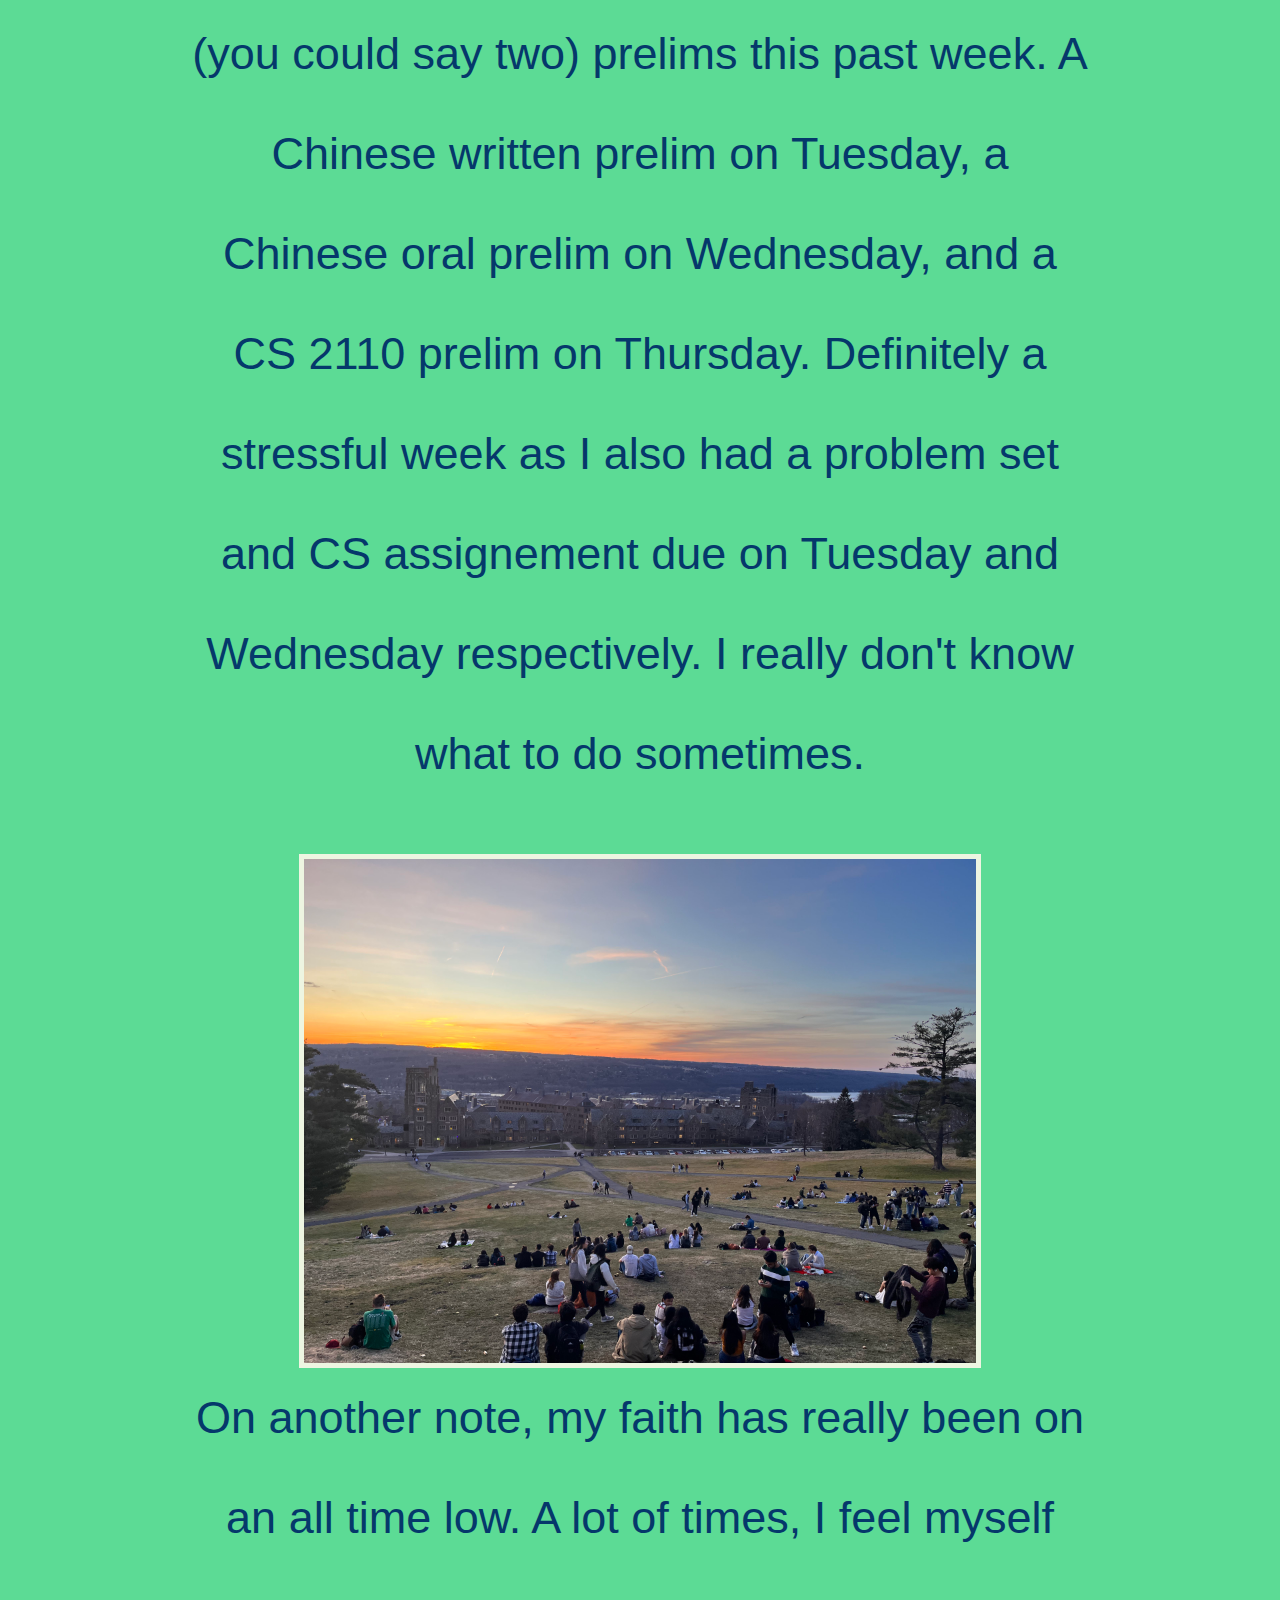
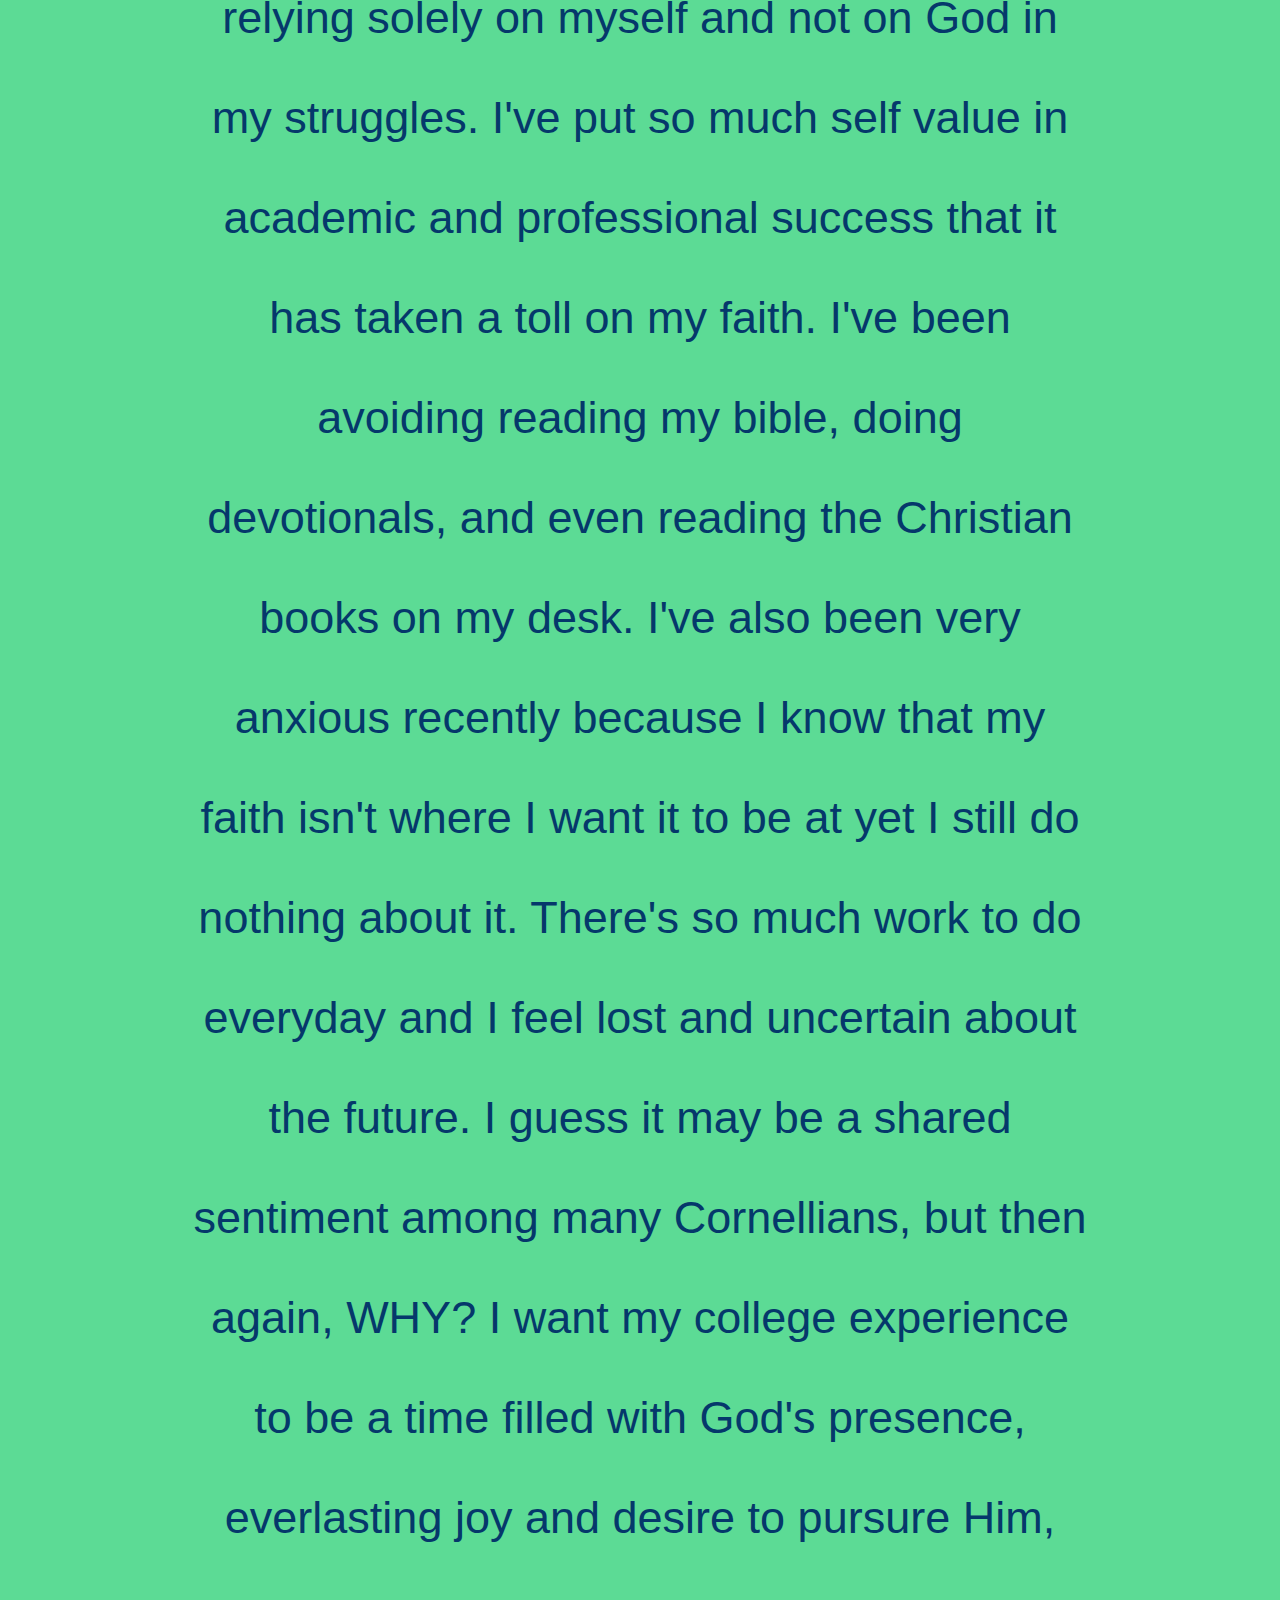
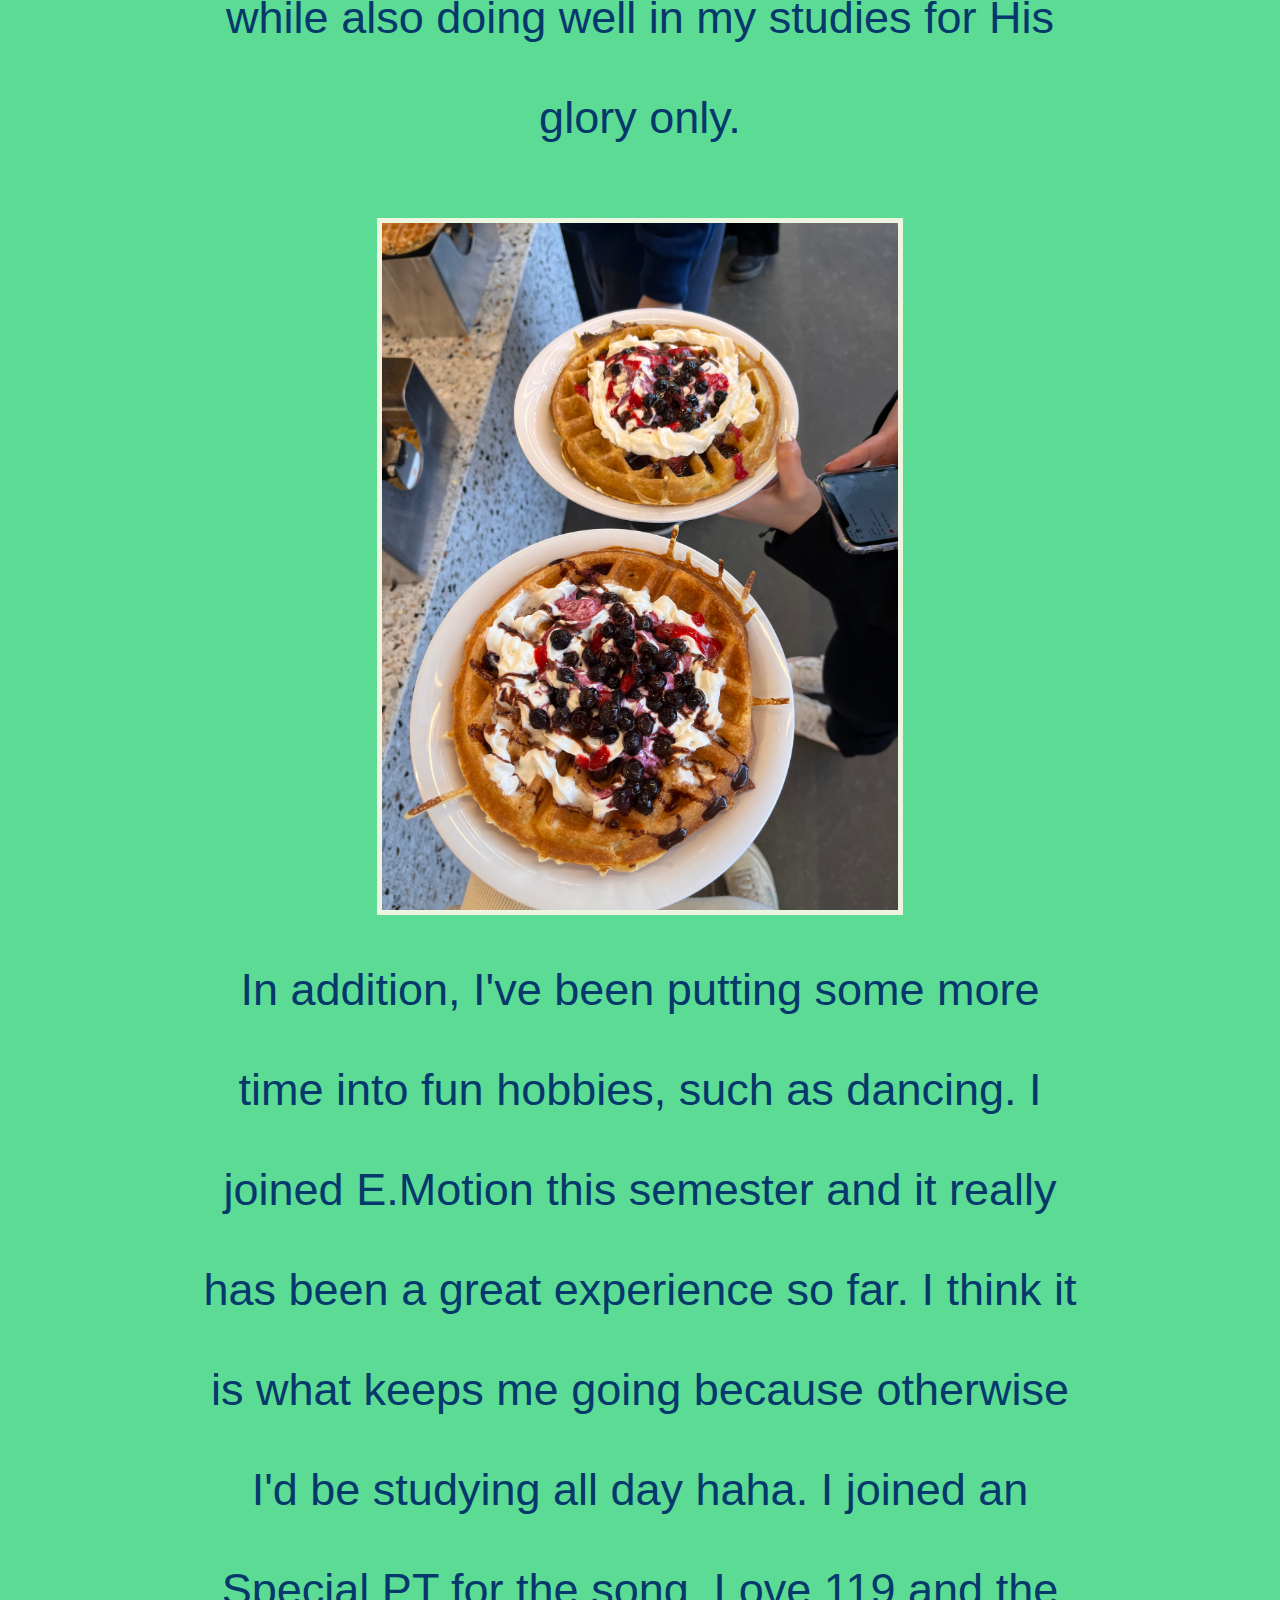
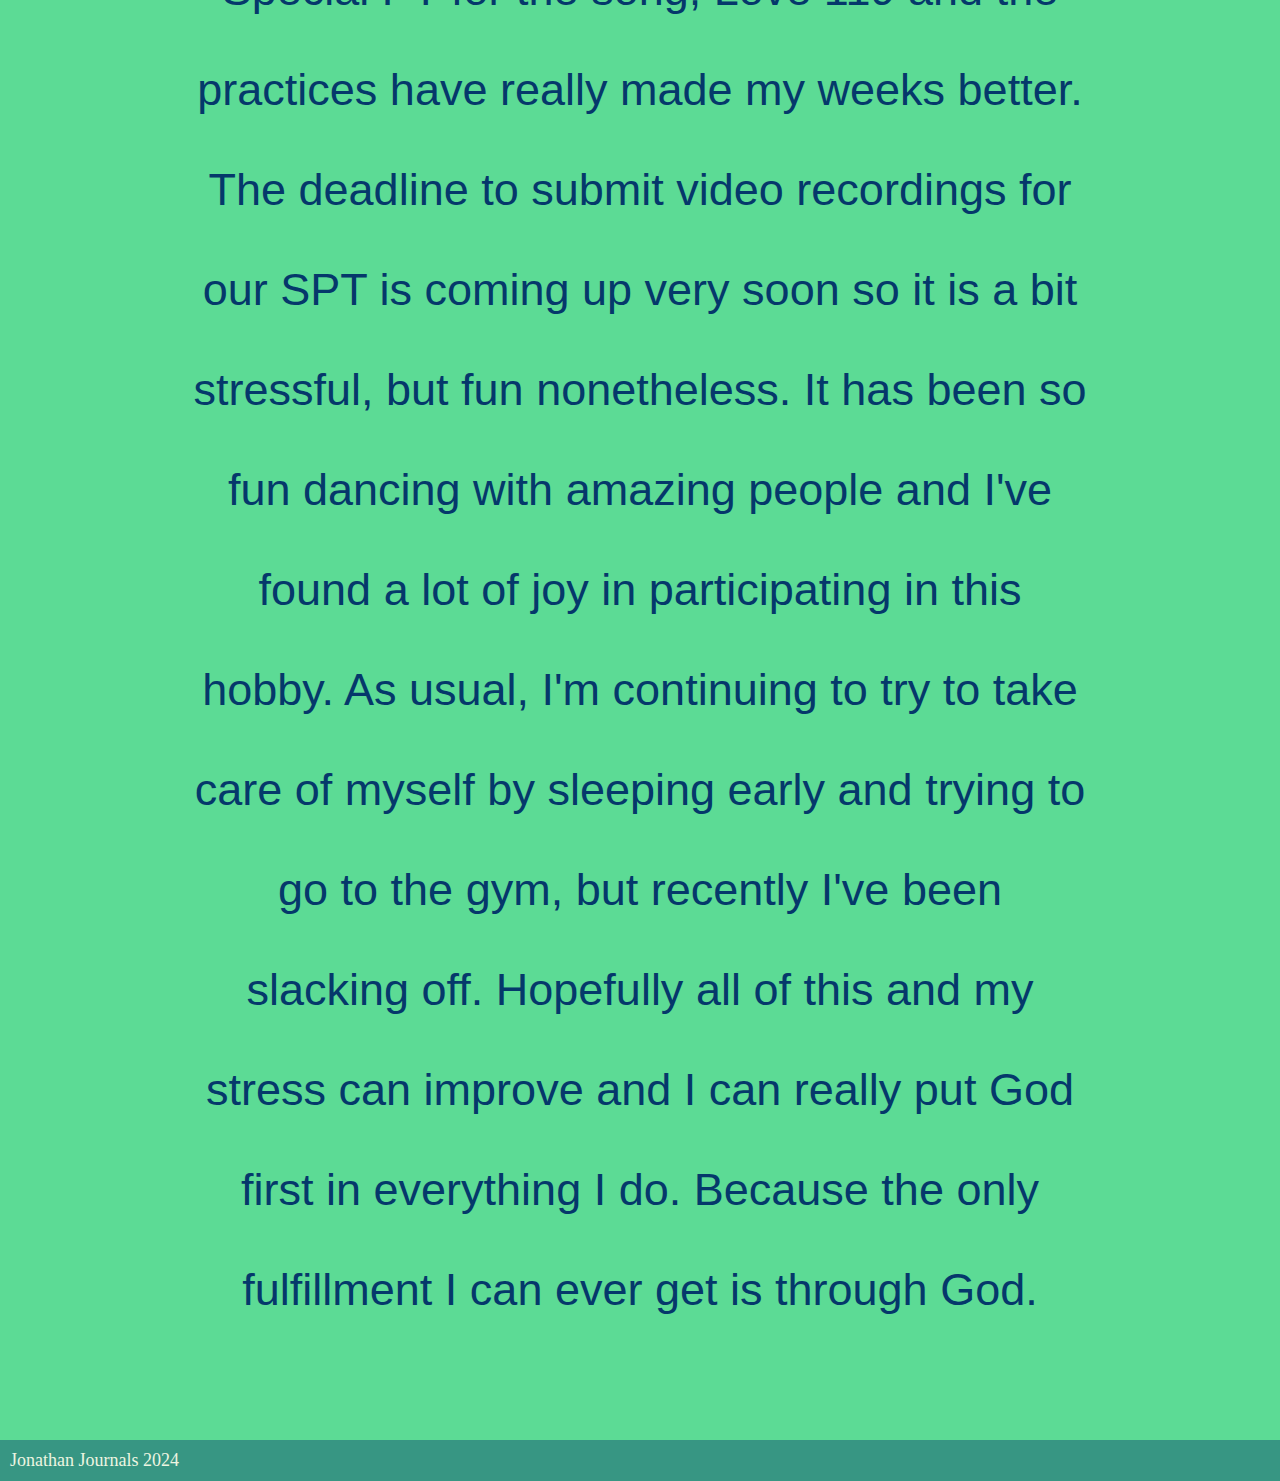
<file: journal4.html>
<!DOCTYPE html>
<html>
    
    <head>
        <meta charset="utf-8">
        <meta name="author" content="Jonathan">
        <title>Jonathan's Journal</title>
        <link href="css/style.css" rel="stylesheet">
    </head>
    
    <body>
        <div class="core">
            <header class="top-section">
                <div class="home">
                    <a href="index.html">Jonathan Journals</a>
                </div>
                <div class="pages">
                    <a href="contact.html">Contact Me</a>
                    <a href="portfolio.html">Portfolio</a>
                    <div class="dropdown">
                        <button>Journals</button>
                        <div class="content">
                            <a href="journal1.html">Journal 1</a>
                            <a href="journal2.html">Journal 2</a>
                            <a href="journal3.html">Journal 3</a>
                            <a href="journal4.html">Journal 4</a>
                        </div>
                    </div>
                    <a href="aboutme.html">About Me</a>
                </div>
            </header>
            
            
            <div class="container">
                <section>
                    <div class="journal">
                        <h1>Journal Entry Four</h1>
                        <h5>3/9/2024</h2>
                        <p class="p1">
                            Wow. It's been a whole month since my last journal entry. And there is a lot to talk about. But, I wanted to just briefly include a verse before I start:
                        </p>
                        <p class="verse">"Do not be anxious about anything, but in everything by prayer and supplication with thanksgiving let your requests be made known to God." Philippians 4:6 (ESV)</p>
                        <p class="p2">
                            I know this is the same verse as in my About Me page, but I find the verse truly helpful in times like this. Recently, there has been a lot going on in my life. A lot of my stress and anxiousness stems from academics nowadays and I feel that it has definitely taken a toll on me and my mental health. However, I've recently sat with this verse in mind, realizing just how small and irrelevant these grades are to the everlasting life and freedom God provides. I just need to trust in Him through all difficult situations.
                        </p>
                        <img src="img/dormsunset.jpg" alt="a sunset view from dorm after a long day" width="504" height="672">
                        <p class="p2">This past month has been a very busy and stressful month that much of it I have already forgotten. Maybe it is because I've tried to remove it from my memory. This semester, I am taking CS 2110 (Object-Oriented Programming and Data Structures) and CS 2800 (Discrete Structures). I thought it would be manageable and comparable to last semester, but truly I have been faced with adversary. For the last couple of weeks, my psets for CS2800 have taken me 10+ hours to do each and, for most of it, I sit in office hours trying to understand and grasp how to get towards the right dirrection. I don't even do well sometimes and it feel so frustrating. I don't really have anyone to work with or ask for help so I'm really just trying to get by at this point. On top of that, I just had three (you could say two) prelims this past week. A Chinese written prelim on Tuesday, a Chinese oral prelim on Wednesday, and a CS 2110 prelim on Thursday. Definitely a stressful week as I also had a problem set and CS assignement due on Tuesday and Wednesday respectively. I really don't know what to do sometimes.</p>
                        <img src="img/packedslope.jpg" alt="sunny day with a packed slope" width="672" heigth="505.67">
                        <p class="p2">On another note, my faith has really been on an all time low. A lot of times, I feel myself relying solely on myself and not on God in my struggles. I've put so much self value in academic and professional success that it has taken a toll on my faith. I've been avoiding reading my bible, doing devotionals, and even reading the Christian books on my desk. I've also been very anxious recently because I know that my faith isn't where I want it to be at yet I still do nothing about it. There's so much work to do everyday and I feel lost and uncertain about the future. I guess it may be a shared sentiment among many Cornellians, but then again, WHY? I want my college experience to be a time filled with God's presence, everlasting joy and desire to pursure Him, while also doing well in my studies for His glory only.</p>
                        <img src="img/pancakes.jpg" alt="made pancakes at morrison" width="515.33" height="687.33">
                        <p class="p3">In addition, I've been putting some more time into fun hobbies, such as dancing. I joined E.Motion this semester and it really has been a great experience so far. I think it is what keeps me going because otherwise I'd be studying all day haha. I joined an Special PT for the song, Love 119 and the practices have really made my weeks better. The deadline to submit video recordings for our SPT is coming up very soon so it is a bit stressful, but fun nonetheless. It has been so fun dancing with amazing people and I've found a lot of joy in participating in this hobby. As usual, I'm continuing to try to take care of myself by sleeping early and trying to go to the gym, but recently I've been slacking off. Hopefully all of this and my stress can improve and I can really put God first in everything I do. Because the only fulfillment I can ever get is through God.</p>
                    </div>
                </section>



            <footer>Jonathan Journals 2024</footer>
            </div>
        </div>
    </body>
    
</html>
</file>
<file: css/style.css>
body {
    margin: 0;
    padding: 0;
}

.core {
    background-color: #5CDB95;
    background-size: cover;
    background-position: center;
    font-family: "Century Gothic", CenturyGothic, AppleGothic, sans-serif;
    font-size: 18px;
    margin: 0;
}

.top-section {
    padding-top: 15px;
    padding-bottom: 15px;
    margin: 0;
    overflow: hidden;
    box-shadow: 1px 1px 5px #05386B;
}

.pages a:link {
    float: right;
    color: #05386B;
    padding: 14px 10px;
    margin-right: 15px;
    text-align: center;
    text-transform: uppercase;
    text-decoration: none;
    font-family: Cambria, 'Gill Sans', 'Gill Sans MT', Calibri, 'Trebuchet MS', sans-serif;
    font-size: 21px;
}


.pages a:visited {
    color: #05386B;
}

.pages a:hover,
a:focus {
    text-decoration: underline;
    text-underline-offset: 4px;
}

.pages a:active {
    color: #05386B;
}

.home a:link {
    float: left;
    color: #05386B;
    padding: 14px 16px;
    text-align: center;
    text-transform: uppercase;
    text-decoration: none;
    font-family: Cambria, 'Gill Sans', 'Gill Sans MT', Calibri, 'Trebuchet MS', sans-serif;
    font-weight: bold;
    font-size: 25px;
    margin-left: 15px;
}

.home a:visited {
    color: #05386B;
}

.home a:hover,
a:focus {
    text-underline-offset: 4px;
}

.home a:active {
    color: #05386B;
}

.dropdown{
    float: right;
}
.dropdown button {
    background-color: transparent;
    color: #05386B;
    padding: 14px 16px;
    border: none;
    margin-right: 15px;
    text-align: center;
    text-transform: uppercase;
    text-decoration: none;
    font-family: Cambria, 'Gill Sans', 'Gill Sans MT', Calibri, 'Trebuchet MS', sans-serif;
    font-size: 21px;
}
.dropdown a:link{
    float: left;
    display: block;
    color: #05386B;
    text-decoration: none;
    text-align: center;
    padding: 10px 25px;
    font-size: 16px;
    font-family: Calibri;
    font-weight: bold;
}
.dropdown .content{
    display: none;
    position: absolute;
    background-color: transparent;
    min-width: 100px;
    box-shadow:2px 2px 5px black;
    background-color: rgba(92,219,149,0.9);;
    border-radius: 8px;
    margin-right: 5px;
    padding-left: 10px;
}
.dropdown:hover .content{
    display: block;
}
.dropdown:hover button{
    text-decoration: none;
}
.dropdown a:hover{
    text-decoration: underline;
}
.dropdown a:visited{
    color: #05386B;
}


.container {
    height: 0;
    margin: 0 auto;
}

.front-page {
    float: left;
    font-size: 6vw;
    color: #EDF5E1;
    font-family: Calibri, Helvetica, Arial;
    text-align: left;
    margin-right: 0;
}

.big-text {
    font-size: 12vw;
}

.home-name {
    margin-top: 15%;
    margin-bottom: -30px;
}

.home-title {
    margin-top: -30px;
    clear: both;
    margin-left: 35px;
}

.fp-container {
    width: 80%;
    margin: 0 auto;
    height: 0;
}

.fp-container .image {
    float: right;
    image-resolution: 1080p;
    margin-left: auto;
    margin-right: auto;
    width: 30vw;
    margin-bottom: 20%;
    margin-top: 5%;
    border: 10px solid #05386B;
    border-start-start-radius: 55%;
    border-end-end-radius: 55%;
}

.welcome {
    background-color: #05386B;
    clear: both;
    padding: 68px 0;
    text-align: center;
    margin: 0;
}

.welcome .w-text {
    clear: both;
    font-size: 3vw;
    color: #EDF5E1;
    font-family: Cambria, Calibri, Helvetica, Arial;
    text-align: center;
    animation: fadeIn 10s;
    font-weight: bold;
}

@keyframes fadeIn {
    0% {opacity: 0;}
    100% {opacity: 1;}
}

.description {
    padding: 50px 100px 50px 100px;
    margin-left:auto;
    margin-right: auto;
    width: 50%;
    text-align: center;
}

.d1 {
    color: #EDF5E1;
    font-family: Calibri, Helvetica, Arial;
    font-size: 50px;
    margin-bottom: 3px;
}

.r1 {
    color: #05386B;
    font-family: Roboto, Cambria, Calibri, Helvetica, Arial;
    font-size: 30px;
}


/* about me page */
.introduction {
    background-color: #5CDB95;
    margin-top: 20px;
    margin-bottom: 0px;
    font-size: 45px;
    font-family: 'Gill Sans', 'Gill Sans MT', Calibri, 'Trebuchet MS', sans-serif;
    color:#05386B;
    line-height: 100px;
}

.childhood {
    margin-top: -5px;
    background-color:#05386B;
    margin-bottom: 0px;
    font-size: 45px;
    font-family: 'Gill Sans', 'Gill Sans MT', Calibri, 'Trebuchet MS', sans-serif;
    color: #5CDB95;
    line-height: 100px;
}

.faith {
    background-color: #5CDB95;
    margin-top: 0px;
    margin-bottom: 0px;
    font-size: 45px;
    font-family: 'Gill Sans', 'Gill Sans MT', Calibri, 'Trebuchet MS', sans-serif;
    color:#05386B;
    line-height: 100px;
}

.dreams {
    background-color: #5CDB95;
    height: 500px;
    margin-top: -20px;
}

.container .p1 {
    text-align: center;
    margin-bottom: 0px;
    margin-top: 5px;
    margin-left: auto;
    margin-right: auto;
    width: 70%;
}

.container h1 {
    margin: 0px;
    margin-bottom: 20px;
    padding-top: 100px;
}

.introduction h1 {
    padding-top: 40px;
}

.container .p2 {
    margin-left: auto;
    margin-right: auto;
    width: 70%;
    text-align: center;
    margin-bottom: 0px;
    margin-top: 0px;
}

.container .p3 {
    margin-left: auto;
    margin-right: auto;
    width: 70%;
    text-align: center;
    margin-bottom: 0px;
    margin-top: 25px;
    padding-bottom: 100px;
}

.container .verse {
    margin-left: auto;
    margin-right: auto;
    width: 70%;
    text-align: center;
    margin-bottom: 0px;
    margin-top: 50px;
    padding-bottom: 100px;
    font-size: 35px;
    line-height: 50px;
}

.introduction img{
    clear: both;
    border: 5px solid #EDF5E1;
    display: block;
    margin-left: auto;
    margin-right: auto;
    margin-top: 100px;
    margin-bottom: 0px;
}


.childhood img{
    clear: both;
    border: 5px solid #EDF5E1;
    display: block;
    margin-left: auto;
    margin-right: auto;
    margin-top: 100px;
    margin-bottom: 0px;
}


.faith img{
    clear: both;
    border: 5px solid #EDF5E1;
    display: block;
    margin-left: auto;
    margin-right: auto;
    margin-top: 100px;
    margin-bottom: 0px;
}

.introduction .caption {
    margin-left: auto;
    margin-right: auto;
    margin-top: 0px;
    margin-bottom: 50px;
    text-align: center;
    color: #05386B;
    font-size: 25px;
    font-style: italic;
    font-family: Rockwell, "Courier Bold", Courier, Georgia, Times, "Times New Roman", serif;
}

.childhood .caption {
    margin-left: auto;
    margin-right: auto;
    margin-top: 0px;
    margin-bottom: 50px;
    text-align: center;
    color: #5CDB95;
    font-size: 25px;
    font-style: italic;
    font-family: Rockwell, "Courier Bold", Courier, Georgia, Times, "Times New Roman", serif;
}

.faith .caption {
    margin-left: auto;
    margin-right: auto;
    margin-top: 0px;
    margin-bottom: 50px;
    text-align: center;
    color: #05386B;
    font-size: 25px;
    font-style: italic;
    font-family: Rockwell, "Courier Bold", Courier, Georgia, Times, "Times New Roman", serif;
}

.faith .date {
    margin-left: auto;
    margin-right: auto;
    margin-top: 100px;
    margin-bottom: 50px;
    text-align: center;
    color: #05386B;
    font-size: 70px;
    font-style: italic;
    font-family: Rockwell, "Courier Bold", Courier, Georgia, Times, "Times New Roman", serif;
}

/* Journal One Entry*/
.journal {
    background-color: #5CDB95;
    margin-top: 20px;
    margin-bottom: 0px;
    font-size: 45px;
    font-family: 'Gill Sans', 'Gill Sans MT', Calibri, 'Trebuchet MS', sans-serif;
    color:#05386B;
    line-height: 100px;
}

.journal h1 {
    padding-top: 40px;
    text-align: center;
}

.journal h5 {
    text-align: center;
    padding: 0;
    margin: 0;
}

.journal .date {
    margin-left: auto;
    margin-right: auto;
    margin-top: 50px;
    margin-bottom: 25px;
    text-align: center;
    color: #05386B;
    font-size: 35px;
    font-style: italic;
    font-family: Rockwell, "Courier Bold", Courier, Georgia, Times, "Times New Roman", serif;
}

.journal img {
    clear: both;
    border: 5px solid #EDF5E1;
    display: block;
    margin-left: auto;
    margin-right: auto;
    margin-top: 50px;
    margin-bottom: 0px;
}

.journal .caption {
    margin-left: auto;
    margin-right: auto;
    margin-top: 0px;
    margin-bottom: 50px;
    text-align: center;
    color: #05386B;
    font-size: 25px;
    font-style: italic;
    font-family: Rockwell, "Courier Bold", Courier, Georgia, Times, "Times New Roman", serif;
    line-height: 70px;
    width: 75%;
}

form {
    transition: all 4s ease-in-out;
    margin-bottom: 100px;
}

.form-control
{
    width: 60%;
    background: transparent;
    border: none;
    outline: none;
    border-bottom: 1px solid #EDF5E1;
    color: #EDF5E1;
    font-size: 20px;
    margin-bottom: 25px;
}

input {
    height: 45px;
}

form .submit {
    background: #05386B;
    border-color: transparent;
    color: #EDF5E1;
    font-size: 25px;
    font-weight: bold;
    letter-spacing: 2px;
    height: 80px;
    margin-top: 20px;
    margin-bottom: 100px;
}

form .submit:hover {
    background-color: #094581;
    cursor: pointer;
}


.contact-form {
    background-color: #5CDB95;
    text-align: center;
    margin-top: 20px;
}

.contact-text h1 {
    margin: 0;
    padding-bottom: 20px;
    margin-bottom: 55px;
    font-weight: bold;
    font-size: 70px;
    color: #05386B;
    background-color: #5CDB95;
    text-decoration: underline;
    text-underline-offset: 15px;
}

.socials {
    background-color: #05386B;
    padding: 200px;
    padding-top: 60px;
    padding-bottom: 300px;
    margin: 0px;
}

.socials h1 {
    margin: 0;
    padding-bottom: 20px;
    margin-bottom: 55px;
    font-weight: bold;
    font-size: 70px;
    color: #5CDB95;
}

.card {
    width: fit-content;
    height: fit-content;
    background-color: transparent;
    display: flex;
    align-items: center;
    justify-content: center;
    padding: 30px 30px;
    gap: 50px;
    box-shadow: 0px 0px 20px rgba(0, 0, 0, 0.55);
    margin-left: auto;
    margin-right: auto;
  }
  
  /* for all social containers*/
.socialContainer {
    width: 100px;
    height: 100px;
    border-radius: 20px;
    background-color: rgb(44, 44, 44);
    display: flex;
    align-items: center;
    justify-content: center;
    overflow: hidden;
    transition-duration: 0.3s;
  }
  /* instagram*/
.containerOne:hover {
    background-color: #d62976;
    transition-duration: 0.3s;
  }
  /* github*/
.containerTwo:hover {
    background-color: #6e5494;
    transition-duration: 0.3s;
  }
  /* linkdin*/
.containerThree:hover {
    background-color: #0072b1;
    transition-duration: 0.3s;
  }
  /* Gmail*/
.containerFour:hover {
    background-color: yellowgreen;
    transition-duration: 0.3s;
  }
  
.socialContainer:active {
    transform: scale(0.9);
    transition-duration: 0.3s;
  }
  
.socialSvg {
    width: 35px;
  }
  
.socialSvg path {
    fill: rgb(255, 255, 255);
  }
  
.socialContainer:hover .socialSvg {
    animation: slide-in-top 0.3s both;
  }
  
@keyframes slide-in-top {
    0% {
      transform: translateY(-50px);
      opacity: 0;
}
  
100% {
      transform: translateY(0);
      opacity: 1;
}
}

/* Portfolio Page */
.portfolio {
    background-color: #5CDB95;
    margin: 0;
    margin-top: 75px;
    padding: 0;
    box-sizing: border-box;
}

.portfolio h1{
    padding-top: 0px;
}

.portfolio .header{
    margin: 5px;
    border-bottom: 3px dotted #EDF5E1;
    background-color: #5CDB95;
    width: 50%;
    margin-left: auto;
    margin-right: auto;
}

.header:hover {
    transform: scale(1.1);
}

.name {
    text-align: center;
    font-family: 'Times New Roman', Times, serif;
    font-weight: bold;
    font-size: 50px;
    color:#05386B;
}

.personal-info {
    text-align: center;
    color: #05386B;
}

.school {
    background-color: rgba(231, 251, 240, 0.1);
    border: 5px solid #EDF5E1;
    border-radius: 15px;
    width: 40%;
    padding: 5px;
    padding-top: 20px;
    margin-left: auto;
    margin-right: auto;
    margin-top: 65px;
}

.school:hover {
    transform: scale(1.1);
    cursor: pointer;
}

.school-img {
    display: block;
    margin-left: auto;
    margin-right: auto;
}

.school p{
    text-align: center;
    color: #05386B;
    font-size: 25px;
}

.technical-skills {
    background-color: rgba(231, 251, 240, 0.1);
    border: 5px solid #EDF5E1;
    border-radius: 15px;
    width: 65%;
    padding: 5px;
    padding-top: 39px;
    padding-bottom: 30px;
    margin-left: auto;
    margin-right: auto;
    margin-top: 65px;
}

.technical-skills:hover {
    transform: scale(1.1);
    cursor: pointer;
}


.technical-skills h1{
    text-align: center;
    font-weight: bold;
    text-decoration: underline;
    text-underline-offset: 5px;
    color: #05386B;
}

.technical-skills p{
    text-align: center;
    color: #05386B;
    font-size: 25px;
}

.experiences {
    width: 75%;
    margin-top: 60px;
    margin-left: auto;
    margin-right: auto;
    padding: 80px;
    padding-top: 70px;
}

.experiences:hover {
    transform: scale(1.01);
}

.experiences .experience-title{
    text-align: center;
    color: #05386B;
    padding-bottom: 40px;
    font-size: 45px;
    font-weight: bold;
}

.robotics {
    border: 5px solid #EDF5E1;
    background-color: rgba(231, 251, 240, 0.1);
    border-radius: 15px;
    display: grid;
    grid-template-columns: 30% 70%;
    grid-auto-flow: dense;
    align-items: center; 
    padding: 50px;
    text-align: center;
    color: #05386B;
}

.robotics:hover {
    transform: scale(1.05);
    cursor: pointer;
}

.robotics h1{
    text-decoration: underline;
    text-underline-offset: 5px;
}

.robotics p {
    font-size: 20px;
}

.cubesat {
    margin-top: 50px;
    background-color: rgba(231, 251, 240, 0.1);
    border: 5px solid #EDF5E1;
    border-radius: 15px;
    display: grid;
    grid-template-columns: 30% 70%;
    grid-auto-flow: dense;
    align-items: center; 
    padding: 50px;
    text-align: center;
    color: #05386B;
}

.cubesat:hover {
    transform: scale(1.05);
    cursor: pointer;
}

.cubesat h1 {
    text-decoration: underline;
    text-underline-offset: 5px;
}

.cubesat p {
    font-size: 20px;
}

.bwsi {
    margin-top: 50px;
    background-color: rgba(231, 251, 240, 0.1);
    border: 5px solid #EDF5E1;
    border-radius: 15px;
    display: grid;
    grid-template-columns: 30% 70%;
    grid-auto-flow: dense;
    align-items: center; 
    padding: 50px;
    text-align: center;
    color: #05386B;
}

.bwsi:hover {
    transform: scale(1.05);
    cursor: pointer;
}

.bwsi h1 {
    text-decoration: underline;
    text-underline-offset: 5px;
}

.bwsi p {
    font-size: 20px;
}

.projects {
    width: 75%;
    margin-top: 60px;
    margin-left: auto;
    margin-right: auto;
    padding: 80px;
    padding-top: 20px;  
}

.projects:hover {
    transform: scale(1.01);
}

.projects .projects-title{
    text-align: center;
    color: #05386B;
    padding-bottom: 40px;
    font-size: 45px;
    font-weight: bold;
}

.jonathanjournals {
    border: 5px solid #EDF5E1;
    background-color: rgba(231, 251, 240, 0.1);
    border-radius: 15px;
    display: grid;
    grid-template-columns: 30% 70%;
    grid-auto-flow: dense;
    align-items: center; 
    padding: 50px;
    text-align: center;
    color: #05386B;
}


.jonathanjournals:hover {
    transform: scale(1.05);
    cursor: pointer;
}

.jonathanjournals h1{
    text-decoration: underline;
    text-underline-offset: 5px;
}

.jonathanjournals p {
    font-size: 20px;
}

.alieninvaders {
    margin-top: 50px;
    background-color: rgba(231, 251, 240, 0.1);
    border: 5px solid #EDF5E1;
    border-radius: 15px;
    display: grid;
    grid-template-columns: 30% 70%;
    grid-auto-flow: dense;
    align-items: center; 
    padding: 50px;
    text-align: center;
    color: #05386B;
}


.alieninvaders:hover {
    transform: scale(1.05);
    cursor: pointer;
}

.alieninvaders h1{
    text-decoration: underline;
    text-underline-offset: 5px;
}

.alieninvaders p {
    font-size: 20px;
}
    
.extracurriculars {
    width: 75%;
    margin-top: 60px;
    margin-left: auto;
    margin-right: auto;
    padding: 80px;
    padding-top: 20px;  
}

.extracurriculars:hover {
    transform: scale(1.01);
}

.extracurriculars .extracurriculars-title{
    text-align: center;
    color: #05386B;
    padding-bottom: 40px;
    font-size: 45px;
    font-weight: bold;
}

.acsu {
    border: 5px solid #EDF5E1;
    background-color: rgba(231, 251, 240, 0.1);
    border-radius: 15px;
    display: grid;
    grid-template-columns: 30% 70%;
    grid-auto-flow: dense;
    align-items: center; 
    padding: 50px;
    text-align: center;
    color: #05386B;
}

.acsu img {
    border: 5px solid #EDF5E1;
}

.acsu:hover {
    transform: scale(1.05);
    cursor: pointer;
}

.acsu h1{
    text-decoration: underline;
    text-underline-offset: 5px;
}

.acsu p {
    font-size: 20px;
}

.aaiv {
    margin-top: 50px;
    background-color: rgba(231, 251, 240, 0.1);
    border: 5px solid #EDF5E1;
    border-radius: 15px;
    display: grid;
    grid-template-columns: 30% 70%;
    grid-auto-flow: dense;
    align-items: center; 
    padding: 50px;
    text-align: center;
    color: #05386B;
}

.aaiv img {
    border: 5px solid #EDF5E1;
}

.aaiv:hover {
    transform: scale(1.05);
    cursor: pointer;
}

.aaiv h1{
    text-decoration: underline;
    text-underline-offset: 5px;
}

.aaiv p {
    font-size: 20px;
}

.emotion {
    margin-top: 50px;
    background-color: rgba(231, 251, 240, 0.1);
    border: 5px solid #EDF5E1;
    border-radius: 15px;
    display: grid;
    grid-template-columns: 30% 70%;
    grid-auto-flow: dense;
    align-items: center; 
    padding: 50px;
    text-align: center;
    color: #05386B;
}

.emotion img {
    border: 5px solid #EDF5E1;
}

.emotion:hover {
    transform: scale(1.05);
    cursor: pointer;
}

.emotion h1{
    text-decoration: underline;
    text-underline-offset: 5px;
}

.emotion p {
    font-size: 20px;
}

.volunteering {
    width: 75%;
    margin-top: 60px;
    margin-left: auto;
    margin-right: auto;
    padding: 80px;
    padding-top: 20px;  
}

.volunteering:hover {
    transform: scale(1.01);
}

.volunteering .volunteering-title {
    text-align: center;
    color: #05386B;
    padding-bottom: 40px;
    font-size: 45px;
    font-weight: bold;
}

.iridium {
    margin-top: 50px;
    background-color: rgba(231, 251, 240, 0.1);
    border: 5px solid #EDF5E1;
    border-radius: 15px;
    display: grid;
    grid-template-columns: 30% 70%;
    grid-auto-flow: dense;
    align-items: center; 
    padding: 50px;
    text-align: center;
    color: #05386B;
}

.iridium img {
    border: 5px solid #EDF5E1;
}


.iridium h1 {
    font-size: 30px;
}

.iridium h3 h4 {
    margin-left: 90px;
}

.iridium p {
    font-size: 25px;
    margin-left: 90px;
    margin-right: 0px;
}

.iridium:hover {
    transform: scale(1.05);
    cursor: pointer;
}

.skills-interests {
    width: 75%;
    margin-top: 60px;
    margin-left: auto;
    margin-right: auto;
    padding: 80px;
    padding-top: 20px;  
}

.skills-interests:hover {
    transform: scale(1.01);
}

.skills-interests .skills-interests-title {
    text-align: center;
    color: #05386B;
    padding-bottom: 40px;
    font-size: 45px;
    font-weight: bold;
}

.language-skills {
    border: 5px solid #EDF5E1;
    background-color: rgba(231, 251, 240, 0.1);
    border-radius: 15px;
    display: grid;
    grid-auto-flow: dense;
    align-items: center; 
    padding: 50px;
    text-align: center;
    color: #05386B;
}

.language-skills h1 {
    font-size: 30px;
}

.language-skills p {
    font-size: 25px;
}

.language-skills:hover {
    transform: scale(1.05);
    cursor: pointer;
}

.interests {
    border: 5px solid #EDF5E1;
    background-color: rgba(231, 251, 240, 0.1);
    border-radius: 15px;
    display: grid;
    grid-auto-flow: dense;
    align-items: center; 
    padding: 50px;
    text-align: center;
    color: #05386B;
    margin-top: 50px;
}

.interests h1 {
    font-size: 30px;
}

.interests p {
    font-size: 25px;
}

.interests:hover {
    transform: scale(1.05);
    cursor: pointer;
}

/* journal entry #2 */
.journal .update-text {
    font-weight: bold;
    text-align: center;
    font-size: 50px;
}

.journal .special-image {
    border: none;
    margin-top: 0;
    margin-bottom: 0;
}


footer {
    clear: both;
    background-color: #379683;
    padding: 10px;
    color: #EDF5E1;
    font-family: 'Times New Roman', Times, serif;
}
</file>
